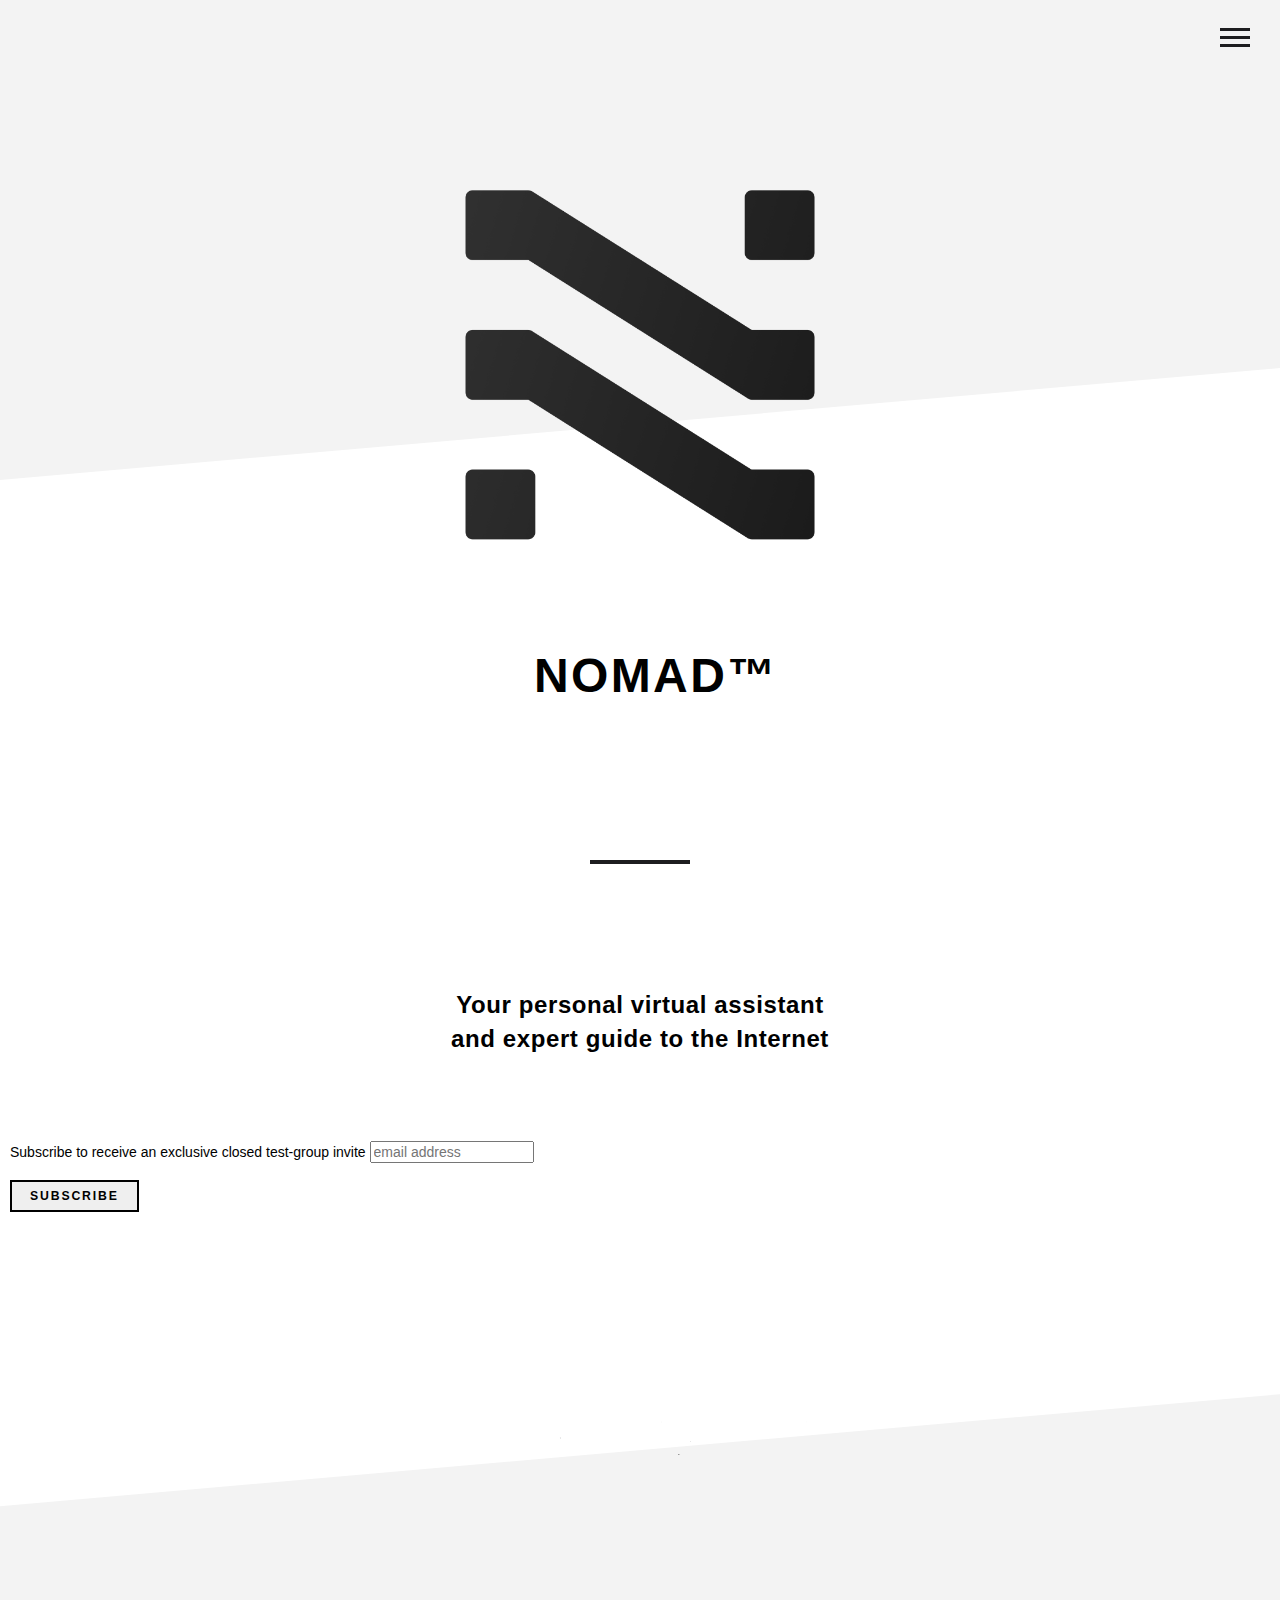
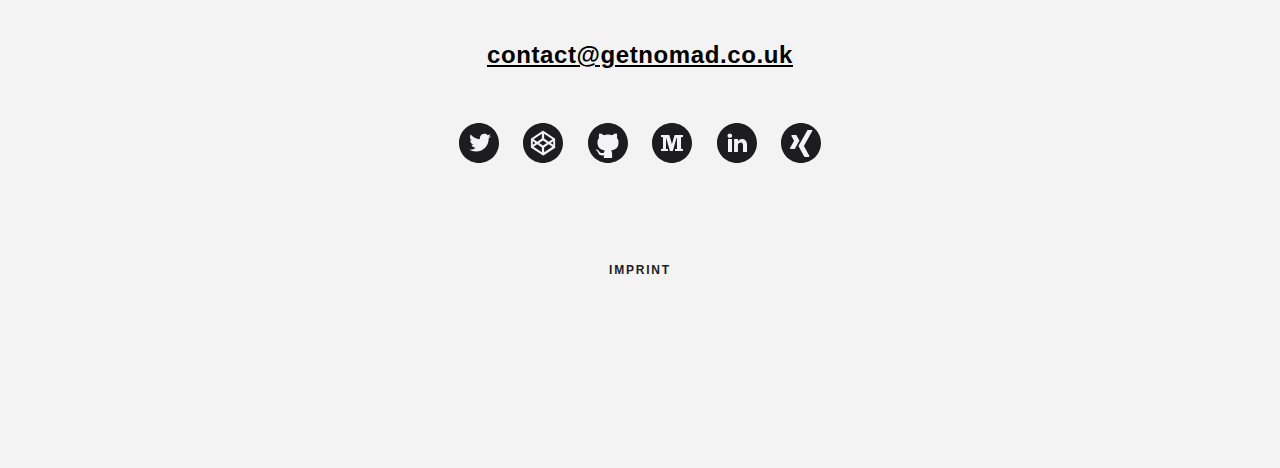
<file: index.html>
<!DOCTYPE html>
<html
	class=" js flexbox flexboxlegacy canvas canvastext webgl no-touch geolocation postmessage websqldatabase indexeddb hashchange history draganddrop websockets rgba hsla multiplebgs backgroundsize borderimage borderradius boxshadow textshadow opacity cssanimations csscolumns cssgradients cssreflections csstransforms csstransforms3d csstransitions fontface generatedcontent video audio localstorage sessionstorage webworkers no-applicationcache svg inlinesvg smil svgclippaths"
	style="">

<head>
	<meta http-equiv="Content-Type" content="text/html; charset=UTF-8">
	<title>Nomad - Earn Money from Internet Expertise, or Get Your Own Expert Now </title>

	<!-- META DATA -->

	<meta name="description"
		content="Hello, I’m Roland, Creative Technologist &amp; User Experience Designer based in Berlin – I create digital products with knowledge and passion.">
	<meta name="viewport" content="width=device-width, initial-scale=1.0, user-scalable=0">

	<link rel="apple-touch-icon" sizes="57x57" href="/assets/img/favicons/apple-icon-57x57.png">
	<link rel="apple-touch-icon" sizes="60x60" href="/assets/img/favicons/apple-icon-60x60.png">
	<link rel="apple-touch-icon" sizes="72x72" href="/assets/img/favicons/apple-icon-72x72.png">
	<link rel="apple-touch-icon" sizes="76x76" href="/assets/img/favicons/apple-icon-76x76.png">
	<link rel="apple-touch-icon" sizes="114x114"
		href="/assets/img/favicons/apple-icon-114x114.png">
	<link rel="apple-touch-icon" sizes="120x120"
		href="/assets/img/favicons/apple-icon-120x120.png">
	<link rel="apple-touch-icon" sizes="144x144"
		href="/assets/img/favicons/apple-icon-144x144.png">
	<link rel="apple-touch-icon" sizes="152x152"
		href="/assets/img/favicons/apple-icon-152x152.png">
	<link rel="apple-touch-icon" sizes="180x180"
		href="/assets/img/favicons/apple-icon-180x180.png">
	<link rel="icon" type="image/png" sizes="192x192"
		href="/assets/img/favicons/android-icon-192x192.png">
	<link rel="icon" type="image/png" sizes="32x32"
		href="/assets/img/favicons/favicon-32x32.png">
	<link rel="icon" type="image/png" sizes="96x96"
		href="/assets/img/favicons/favicon-96x96.png">
	<link rel="icon" type="image/png" sizes="16x16"
		href="/assets/img/favicons/favicon-16x16.png">
	<link rel="manifest" href="/assets/img/favicons/manifest.json">
	<meta name="msapplication-TileColor" content="#ffffff">
	<meta name="msapplication-TileImage" content="/assets/img/favicons/ms-icon-144x144.png">
	<meta name="theme-color" content="#ffffff">

	<meta property="og:site_name " content="NOMAD">
	<meta property="og:title" content="Nomad - Get money from Internet expertise, or get your own expert now">
	<meta property="og:description" content="Nomad - Get money from Internet expertise, or get your own expert now">
	<meta property="og:image" content="">

	<!-- CSS -->
	<link type="text/css" rel="stylesheet" href="./assets/styles.css">


	<!-- JAVASCRIPT -->
	<script async="" src="./assets/analytics.js"></script>
	<script type="text/javascript" src="./assets/respond.min.js"></script>
	<script type="text/javascript" src="./assets/modernizr.min.js"></script>
	<script src="https://code.jquery.com/jquery-2.1.4.min.js"></script>
</head>

<body class="loading loaded initialized">

		<!-- <script src="http://localhost/assets/chat/chat.min.js"></script>
		<script>
		$(function() {
		  new ZammadChat({
			background: '#e6e5e5',
			fontSize: '12px',
			chatId: 1
		  });
		});
		</script> -->

	<section class="section-intro">
		<div class="logo logo--animated is-animated">
			<svg version="1.1" xmlns="http://www.w3.org/2000/svg" xmlns:xlink="http://www.w3.org/1999/xlink" x="0px"
				y="0px" width="275" height="114" viewBox="0 0 609.4 167.2" enable-background="new 0 0 609.4 167.2"
				xml:space="preserve">
				<defs>
					<clippath id="logo__clip">
						<path
							d="M28.7 100.4h-4.5L13 66.8h6.5l7 21 7.4-21h4.6l7.4 21 7-21h6.5l-11.1 33.6h-4.6l-7.5-21.3-7.5 21.3zM95.6 94.7v5.8H74.9V66.8h20.2v5.8H81.4v7h10.3v5.8H81.4v9.4h14.2zM142.9 93l-3.2 7.4H133l14.4-33.6h4.6l14.4 33.6h-6.8l-3.2-7.4h-13.5zm11-5.8l-4.3-9.9-4.3 9.9h8.6zM187.9 66.8v33.6h-6.5V66.8h6.5zM213.4 78.5v21.9h-6.5V66.8h4.5l18.7 21.9V66.8h6.5v33.6H232l-18.6-21.9zM265 66.8L259.2 81h-4.5l3.6-14.2h6.7zM289.7 100.4V72.6h-8.9v-5.8H305v5.8h-8.9v27.8h-6.4zM352 86.7v13.7h-6.5V66.8h12.6c7.8 0 11.4 4.4 11.4 10s-3.5 9.9-11.4 9.9H352zm0-14.1V81h5.9c3.8 0 5.2-2 5.2-4.2s-1.4-4.2-5.2-4.2H352zM406.2 94.7v5.8h-20.6V66.8h6.5v27.8h14.1zM430.8 93l-3.2 7.4h-6.8l14.4-33.6h4.6l14.4 33.6h-6.8l-3.2-7.4h-13.4zm11-5.8l-4.3-9.9-4.3 9.9h8.6zM470.2 91.5c2.2 2.5 4.9 3.7 7.9 3.7 2.9 0 4.9-1.8 4.9-4.2 0-2.6-2-3.9-6.2-5.5-2.1-.8-3.6-1.5-4.5-2-3.2-1.9-4.8-4.4-4.8-7.6 0-5.7 5.2-9.4 11.1-9.4 3.6 0 6.9 1.1 9.8 3.2l-3.4 4.8c-1.6-1.5-3.5-2.2-5.8-2.2-2.7 0-5.2 1.2-5.2 3.6 0 1.9 2.5 3.3 5.5 4.5s6.3 2.3 8.4 5.2c1.1 1.5 1.6 3.3 1.6 5.4 0 5.8-5.2 10.1-11.4 10.1-4.4 0-8.5-1.7-12.2-5l4.3-4.6zM511.3 100.4V72.6h-8.9v-5.8h24.2v5.8h-8.9v27.8h-6.4zM549.5 66.8v33.6H543V66.8h6.5zM571 95.9c-3.4-3.3-5-7.4-5-12.3 0-9.8 7.4-17.3 17.7-17.3 4.9 0 9 1.6 12.3 4.8l-4.2 4.4c-2.3-2.3-5-3.4-8.2-3.4-6.4 0-11.2 5.1-11.2 11.5 0 6.5 5 11.5 11.5 11.5 3.9 0 7.1-1.5 9.5-4.7l4.5 4c-3.1 3.9-8.1 6.4-14.1 6.4-5.1.1-9.4-1.6-12.8-4.9z">
						</path>
					</clippath>
				</defs>
				<g>
					<g class="logo__cross--bottom">
						<path fill="#F3F3F3" d="M288.8,126.8l-15.6,33.6h-5.8l15.6-33.6H288.8z"></path>
					</g>
					<g class="logo__cross--top">
						<path fill="#F3F3F3" d="M344,6.8l-15.6,33.6h-5.8l15.6-33.6H344z"></path>
					</g>
				</g>
				<g class="letters" clip-path="url(#logo__clip)" stroke="#F3F3F3" stroke-width="3" fill="none"
					stroke-miterlimit="10">
					<g class="letter-w">
						<polyline class="outline-1"
							points="59.3,66.8 48.2,100.4 43.6,100.4 36.2,79.2 28.7,100.4 24.2,100.4 13,66.8"></polyline>
						<polyline class="fill-2" points="32.1,81.4 36.2,69.7 45.9,97.5 56.6,65.3"></polyline>
						<polyline class="fill-1" points="15.8,65.3 26.5,97.5 32.1,81.4"></polyline>
						<polyline class="outline-2"
							points="19.5,66.8 26.5,87.8 33.9,66.8 38.5,66.8 45.8,87.8 52.8,66.8"></polyline>
					</g>
					<g class="letter-e">
						<polyline class="outline-3" points="91.7,85.3 81.4,85.3 81.4,94.7 95.6,94.7"></polyline>
						<polyline class="outline-2" points="95.1,72.6 81.4,72.6 81.4,79.5 91.7,79.5"></polyline>
						<polyline class="outline-1" points="95.6,100.4 74.9,100.4 74.9,66.8 95.1,66.8"></polyline>
						<polyline class="fill-3" points="78.2,82.4 78.2,97.5 95.6,97.5"></polyline>
						<line class="fill-1" x1="91.7" y1="82.4" x2="78.2" y2="82.4"></line>
						<polyline class="fill-2" points="95.1,69.7 78.2,69.7 78.2,82.4"></polyline>
					</g>
					<g class="letter-a letter-a-1">
						<polyline class="outline-3" points="159.6,100.4 156.4,93 142.9,93 139.8,100.4"></polyline>
						<polyline class="outline-2" points="145.4,87.2 153.9,87.2 149.7,77.3 145.4,87.2"></polyline>
						<polyline class="outline-1" points="133,100.4 147.4,66.8 152,66.8 166.3,100.4"></polyline>
						<line class="fill-1" x1="144.8" y1="80.8" x2="135.7" y2="102.2"></line>
						<polyline class="fill-3" points="163.7,102.2 149.7,69.3 144.8,80.8"></polyline>
						<line class="fill-2" x1="158.6" y1="90.1" x2="140.8" y2="90.1"></line>
					</g>
					<g class="letter-i letter-i-1">
						<line class="outline-2" x1="187.9" y1="66.8" x2="187.9" y2="100.4"></line>
						<line class="outline-1" x1="181.5" y1="100.4" x2="181.5" y2="66.8"></line>
						<line class="fill-2" x1="184.7" y1="76.1" x2="184.7" y2="66.8"></line>
						<line class="fill-1" x1="184.7" y1="100.4" x2="184.7" y2="76.1"></line>
					</g>
					<g class="letter-n">
						<polyline class="outline-2" points="236.7,66.8 236.7,100.4 232.1,100.4 213.4,78.5 213.4,100.4">
						</polyline>
						<polyline class="fill-2" points="227.5,90.1 233.4,96.7 233.4,66.8 "></polyline>
						<polyline class="fill-1" points="210.1,100.4 210.1,70.7 227.5,90.1 "></polyline>
						<polyline class="outline-1" points="206.9,100.4 206.9,66.8 211.4,66.8 230.2,88.7 230.2,66.8">
						</polyline>
					</g>
					<g class="letter-apostrophe">
						<line class="outline-2" x1="265" y1="66.8" x2="259.2" y2="81"></line>
						<line class="outline-1" x1="254.6" y1="81" x2="258.2" y2="66.8"></line>
						<line class="fill-1" x1="262.1" y1="65.3" x2="256.4" y2="82.5"></line>
					</g>
					<g class="letter-t letter-t-1">
						<polyline class="outline-3" points="289.7,100.4 289.7,72.6 280.8,72.6"></polyline>
						<polyline class="outline-2" points="305,72.6 296.2,72.6 296.2,100.4"></polyline>
						<line class="outline-1" x1="280.8" y1="66.8" x2="305" y2="66.8"></line>
						<line class="fill-3" x1="292.9" y1="100.4" x2="292.9" y2="69.7"></line>
						<line class="fill-2" x1="292.9" y1="69.7" x2="305" y2="69.7"></line>
						<line class="fill-1" x1="280.8" y1="69.7" x2="292.9" y2="69.7"></line>
					</g>
					<g class="letter-p">
						<line class="outline-5" x1="345.6" y1="100.4" x2="345.6" y2="66.8"></line>
						<path class="outline-4" d="M369.6,76.8c0,5.6-3.5,9.9-11.4,9.9H352v13.7"></path>
						<path class="outline-3" d="M345.6,66.8h12.6c7.8,0,11.4,4.4,11.4,10"></path>
						<path class="outline-2" d="M352,76.8V81h5.9c3.8,0,5.2-2,5.2-4.2"></path>
						<path class="outline-1" d="M363.1,76.8c0-2.2-1.4-4.2-5.2-4.2H352v4.2"></path>
						<line class="fill-2" x1="348.8" y1="100.4" x2="348.8" y2="66.8"></line>
						<path class="fill-1" d="M348.8,69.7l9.2,0c5.8,0,8.3,3.2,8.3,7.1c0,3.9-2.5,7.1-8.3,7.1h-9.2">
						</path>
					</g>
					<g class="letter-l">
						<polyline class="outline-2" points="392.1,66.8 392.1,94.7 406.2,94.7"></polyline>
						<polyline class="outline-1" points="406.2,100.4 385.6,100.4 385.6,66.8"></polyline>
						<line class="fill-2" x1="388.8" y1="100.5" x2="388.8" y2="66.8"></line>
						<line class="fill-1" x1="406.2" y1="97.5" x2="388.8" y2="97.5"></line>
					</g>
					<g class="letter-a letter-a-2">
						<polyline class="outline-3" points="447.5,100.4 444.3,93 430.8,93 427.7,100.4"></polyline>
						<polyline class="outline-2" points="433.3,87.2 441.8,87.2 437.6,77.3 433.3,87.2"></polyline>
						<polyline class="outline-1" points="420.9,100.4 435.3,66.8 439.9,66.8 454.2,100.4"></polyline>
						<line class="fill-1" x1="437.6" y1="69.3" x2="423.6" y2="102.2"></line>
						<line class="fill-3" x1="451.6" y1="102.2" x2="435.2" y2="63.3"></line>
						<line class="fill-2" x1="446.5" y1="90.1" x2="428.7" y2="90.1"></line>
					</g>
					<g class="letter-s">
						<path class="fill-2"
							d="M477.8,82.8c1.6,0.7,3.4,1.4,5.1,2.5c2.6,1.5,3.6,3.5,3.6,5.8c0,4.1-3.6,7.2-8.1,7.2c-3.7,0-7.1-1.5-10-4.4">
						</path>
						<path class="fill-1"
							d="M477.8,82.8c-0.6-0.2-1.2-0.5-1.7-0.7c-3.1-1.5-5.1-3.5-5.1-6c0-4.1,3.8-6.5,8.1-6.5c3,0,5.5,0.9,7.8,2.7">
						</path>
						<path class="outline-2"
							d="M485.2,74.6c-1.6-1.5-3.5-2.2-5.8-2.2c-2.7,0-5.2,1.2-5.2,3.6c0,1.9,2.5,3.3,5.5,4.5s6.3,2.3,8.4,5.2c1.1,1.5,1.6,3.3,1.6,5.4c0,5.8-5.2,10.1-11.4,10.1c-4.4,0-8.5-1.7-12.2-5">
						</path>
						<path class="outline-1"
							d="M470.4,91.7c2.2,2.5,4.9,3.7,7.9,3.7c2.9,0,4.9-1.8,4.9-4.2c0-2.6-2-3.9-6.2-5.5c-2.1-0.8-3.6-1.5-4.5-2c-3.2-1.9-4.8-4.4-4.8-7.6c0-5.7,5.2-9.4,11.1-9.4c3.6,0,6.9,1.1,9.8,3.2">
						</path>
					</g>
					<g class="letter-t letter-t-2">
						<polyline class="outline-3" points="511.3,100.4 511.3,72.6 502.4,72.6"></polyline>
						<polyline class="outline-2" points="526.7,72.6 517.8,72.6 517.8,100.4"></polyline>
						<line class="outline-1" x1="502.4" y1="66.8" x2="526.7" y2="66.8"></line>
						<line class="fill-3" x1="514.6" y1="100.4" x2="514.6" y2="69.7"></line>
						<line class="fill-2" x1="514.6" y1="69.7" x2="526.7" y2="69.7"></line>
						<line class="fill-1" x1="502.4" y1="69.7" x2="514.6" y2="69.7"></line>
					</g>
					<g class="letter-i letter-i-2">
						<line class="outline-2" x1="549.5" y1="66.8" x2="549.5" y2="100.4"></line>
						<line class="outline-1" x1="543" y1="100.4" x2="543" y2="66.8"></line>
						<line class="fill-2" x1="546.2" y1="76.1" x2="546.2" y2="66.8"></line>
						<line class="fill-1" x1="546.2" y1="100.4" x2="546.2" y2="76.1"></line>
					</g>
					<g class="letter-c">
						<path class="outline-2"
							d="M597.9,94.5c-3.1,3.9-8.1,6.4-14.1,6.4c-5.2,0-9.4-1.7-12.8-5s-5-7.4-5-12.3c0-9.8,7.4-17.3,17.7-17.3c4.9,0,9,1.6,12.3,4.8">
						</path>
						<path class="fill-1"
							d="M593.9,73.4c-2.8-2.8-6.2-4.1-10.2-4.1c-8.3,0-14.4,6.3-14.4,14.4c0,4.1,1.4,7.5,4.1,10.2c2.7,2.7,6.3,4.2,10.5,4.2c5,0,9.1-2,11.8-5.5">
						</path>
						<path class="outline-1"
							d="M591.8,75.6c-2.3-2.3-5-3.4-8.2-3.4c-6.4,0-11.2,5.1-11.2,11.5c0,6.5,5,11.5,11.5,11.5c3.9,0,7.1-1.5,9.5-4.7">
						</path>
					</g>
					<g class="logo__line-1">
						<line class="logo__line-1-outline-2" x1="344" y1="6.8" x2="328.4" y2="40.4"></line>
						<line class="logo__line-1-outline-1" x1="322.6" y1="40.4" x2="338.2" y2="6.8"></line>
						<line class="logo__line-1-fill-1" x1="324.7" y1="42.1" x2="341.8" y2="5.2"></line>
					</g>
					<g class="logo__line-2">

						<line class="logo__line-2-outline-2" fill="none" stroke-miterlimit="10" x1="288.8" y1="126.8"
							x2="273.2" y2="160.4"></line>

						<line class="logo__line-2-outline-1" fill="none" stroke-miterlimit="10" x1="267.5" y1="160.4"
							x2="283.1" y2="126.8"></line>

						<line class="logo__line-2-fill-1" fill="none" stroke-miterlimit="10" x1="269.6" y1="162.1"
							x2="286.7" y2="125.2"></line>
					</g>
				</g>
				<g class="logo__mask" display="none">
					<g display="inline">
						<path fill="#010101"
							d="M28.7,100.4h-4.5L13,66.8h6.5l7,21l7.4-21h4.6l7.4,21l7-21h6.5l-11.1,33.6h-4.6l-7.5-21.3L28.7,100.4z">
						</path>
						<path fill="#010101" d="M95.6,94.7v5.8H74.9V66.8h20.2v5.8H81.4v7h10.3v5.8H81.4v9.4H95.6z">
						</path>
						<path fill="#010101" d="M142.9,93l-3.2,7.4H133l14.4-33.6h4.6l14.4,33.6h-6.8l-3.2-7.4H142.9z M153.9,87.2l-4.3-9.9l-4.3,9.9
					H153.9z"></path>
						<path fill="#010101" d="M187.9,66.8v33.6h-6.5V66.8H187.9z"></path>
						<path fill="#010101"
							d="M213.4,78.5v21.9h-6.5V66.8h4.5l18.7,21.9V66.8h6.5v33.6h-4.6L213.4,78.5z"></path>
						<path fill="#010101" d="M265,66.8L259.2,81h-4.5l3.6-14.2H265z"></path>
						<path fill="#010101" d="M289.7,100.4V72.6h-8.9v-5.8H305v5.8h-8.9v27.8H289.7z"></path>
						<path fill="#010101" d="M352,86.7v13.7h-6.5V66.8h12.6c7.8,0,11.4,4.4,11.4,10c0,5.6-3.5,9.9-11.4,9.9H352z M352,72.6V81h5.9
					c3.8,0,5.2-2,5.2-4.2c0-2.2-1.4-4.2-5.2-4.2H352z"></path>
						<path fill="#010101" d="M406.2,94.7v5.8h-20.6V66.8h6.5v27.8H406.2z"></path>
						<path fill="#010101" d="M430.8,93l-3.2,7.4h-6.8l14.4-33.6h4.6l14.4,33.6h-6.8l-3.2-7.4H430.8z M441.8,87.2l-4.3-9.9l-4.3,9.9
					H441.8z"></path>
						<path fill="#010101" d="M470.2,91.5c2.2,2.5,4.9,3.7,7.9,3.7c2.9,0,4.9-1.8,4.9-4.2c0-2.6-2-3.9-6.2-5.5c-2.1-0.8-3.6-1.5-4.5-2
					c-3.2-1.9-4.8-4.4-4.8-7.6c0-5.7,5.2-9.4,11.1-9.4c3.6,0,6.9,1.1,9.8,3.2l-3.4,4.8c-1.6-1.5-3.5-2.2-5.8-2.2
					c-2.7,0-5.2,1.2-5.2,3.6c0,1.9,2.5,3.3,5.5,4.5s6.3,2.3,8.4,5.2c1.1,1.5,1.6,3.3,1.6,5.4c0,5.8-5.2,10.1-11.4,10.1
					c-4.4,0-8.5-1.7-12.2-5L470.2,91.5z"></path>
						<path fill="#010101" d="M511.3,100.4V72.6h-8.9v-5.8h24.2v5.8h-8.9v27.8H511.3z"></path>
						<path fill="#010101" d="M549.5,66.8v33.6H543V66.8H549.5z"></path>
						<path fill="#010101" d="M571,95.9c-3.4-3.3-5-7.4-5-12.3c0-9.8,7.4-17.3,17.7-17.3c4.9,0,9,1.6,12.3,4.8l-4.2,4.4
					c-2.3-2.3-5-3.4-8.2-3.4c-6.4,0-11.2,5.1-11.2,11.5c0,6.5,5,11.5,11.5,11.5c3.9,0,7.1-1.5,9.5-4.7l4.5,4
					c-3.1,3.9-8.1,6.4-14.1,6.4C578.7,100.9,574.4,99.2,571,95.9z"></path>
					</g>
					<g display="inline">
						<g>
							<g>
								<path fill="#010101" d="M288.8,126.8l-15.6,33.6h-5.8l15.6-33.6H288.8z"></path>
							</g>
						</g>
						<g>
							<g>
								<path fill="#010101" d="M344,6.8l-15.6,33.6h-5.8l15.6-33.6H344z"></path>
							</g>
						</g>
					</g>
				</g>
				<g class="logo__original" display="none">
					<text transform="matrix(1 0 0 1 12.5417 100.4267)" display="inline">
						<tspan x="0" y="0" fill="#010101" font-family="&#39;Brown-Bold&#39;" font-size="48"
							letter-spacing="11">N</tspan>
						<tspan x="239.2" y="0" fill="#010101" font-family="&#39;Brown-Bold&#39;" font-size="48"
							letter-spacing="12">O</tspan>
						<tspan x="267" y="0" fill="#010101" font-family="&#39;Brown-Bold&#39;" font-size="48"
							letter-spacing="11">M</tspan>
						<tspan x="369.2" y="0" fill="#010101" font-family="&#39;Brown-Bold&#39;" font-size="48"
							letter-spacing="13">A</tspan>
						<tspan x="408.3" y="0" fill="#010101" font-family="&#39;Brown-Bold&#39;" font-size="48"
							letter-spacing="11">D</tspan>
						<tspan x="453" y="0" fill="#010101" font-family="&#39;Brown-Bold&#39;" font-size="48"
							letter-spacing="10">S</tspan>
						<tspan x="488.7" y="0" fill="#010101" font-family="&#39;Brown-Bold&#39;" font-size="48"
							letter-spacing="11">TI</tspan>
						<tspan x="552" y="0" fill="#010101" font-family="&#39;Brown-Bold&#39;" letter-spacing="11"
							font-size="48">C</tspan>

					</text>
					<g display="inline">
						<g>
							<path fill="#010101" d="M288.8,126.8l-15.6,33.6h-5.8l15.6-33.6H288.8z"></path>
						</g>
						<g>
							<path fill="#010101" d="M344,6.8l-15.6,33.6h-5.8l15.6-33.6H344z"></path>
						</g>
					</g>
				</g>
			</svg>
		</div>
	</section>

	<nav class="main-nav">
		<ul>
			<li><a href="#gems" class="">Nomad</a></li>
			<li><a href="#work" class="is-active">Become a NOMAD</a></li>
			<!-- <li><a href="#letters">Letters</a></li>
			<li><a href="#profile">Profile</a></li> -->
			<li><a href="#workflow">Workflow</a></li>
			<li><a href="#contact">Contact</a></li>
		</ul>
		<a href="http://getnomad.co.uk/#" class="main-nav-trigger is-visible">
			<i class="icon icon--burger"></i>
		</a>
	</nav>


	<div class="site-main">

		<section class="section-hero" style="height: 30em;">

		</section>
		<section class="section section-gems" id="gems">

			<div class="section__headline is-animated">
				<h1 style="font: 'Futura bold'; letter-spacing: 0.05em;"> &nbsp;&nbsp;NOMAD™ </h1>
				<div class="gems--animated">
					<svg version="1.1" xmlns="http://www.w3.org/2000/svg" xmlns:xlink="http://www.w3.org/1999/xlink"
						x="0px" y="0px" width="212.6" height="45.4" viewBox="0 0 212.6 45.4"
						enable-background="new 0 0 212.6 45.4" xml:space="preserve">
						<defs>
							<clippath id="gems-clip">
								<path fill="#fff"
									d="M18.9 35c-3.4-3.3-5-7.4-5-12.3 0-9.8 7.4-17.3 17.7-17.3 4.9 0 9 1.6 12.3 4.8l-4.2 4.4c-2.3-2.3-5-3.4-8.2-3.4-6.4 0-11.2 5.1-11.2 11.5 0 6.5 5 11.5 11.5 11.5 2.8 0 5.3-.9 7.5-2.6v-7.2h-8.6v-5.8h15.1v14.9c-3.1 3.9-8.1 6.4-14.1 6.4-5.2.1-9.4-1.6-12.8-4.9zM93.1 33.7v5.8H72.5V5.9h20.2v5.8H79v7h10.3v5.8H79v9.4h14.1zM125.3 20.8v18.7h-6.5V5.9h4.5L135.7 26l12.2-20.1h4.5v33.6H146V20.8L137.9 34h-4.5l-8.1-13.2zM181 30.5c2.2 2.5 4.9 3.7 7.9 3.7 2.9 0 4.9-1.8 4.9-4.2 0-2.6-2-3.9-6.2-5.5-2.1-.8-3.6-1.5-4.5-2-3.2-1.9-4.8-4.4-4.8-7.6 0-5.7 5.2-9.4 11.1-9.4 3.6 0 6.9 1.1 9.8 3.2l-3.4 4.8c-1.6-1.5-3.5-2.2-5.8-2.2-2.7 0-5.2 1.2-5.2 3.6 0 1.9 2.5 3.3 5.5 4.5s6.3 2.3 8.4 5.2c1.1 1.5 1.6 3.3 1.6 5.4 0 5.8-5.2 10.1-11.4 10.1-4.4 0-8.5-1.7-12.2-5l4.3-4.6z">
								</path>
							</clippath>
						</defs>
						</g>
					</svg>
				</div>

			</div>

			<div class="section__content">
				<div class="row gutter--s--1">
					<div class="column--s--12">
						<h3
							class="column--m--8of12 column-offset--m--2of12 gutter--s--2 gutter-bottom--m--6 text-align--m--center">
							Your personal virtual assistant <br>
							and expert guide to the Internet
						</h3>
						<!-- Begin Mailchimp Signup Form -->
						<link href="//cdn-images.mailchimp.com/embedcode/horizontal-slim-10_7.css" rel="stylesheet" type="text/css">
						<style type="text/css">
							#mc_embed_signup {
								background: #fff;
								clear: left;
								font: 14px Helvetica, Arial, sans-serif;
								width: 100%;
							}
						</style>
						<div id="mc_embed_signup">
							<form action="https://gmail.us20.list-manage.com/subscribe/post?u=83c60bf56d35fadea6c502dd2&amp;id=099832b04a" method="post" id="mc-embedded-subscribe-form" name="mc-embedded-subscribe-form" class="validate" target="_blank" novalidate="">
								<div id="mc_embed_signup_scroll" style="font-family: " oak="" bold",="" sans-serif;"="">
									<label for="mce-EMAIL">Subscribe to receive an exclusive closed test-group invite</label>
									<input type="email" value="" name="EMAIL" class="email" id="mce-EMAIL" placeholder="email address" required="">
									<!-- real people should not fill this in and expect good things - do not remove this or risk form bot signups-->
									<div style="position: absolute; left: -5000px;" aria-hidden="true"><input type="text" name="b_83c60bf56d35fadea6c502dd2_099832b04a" tabindex="-1" value=""></div>
									<div class="clear"><input type="submit" value="Subscribe" name="subscribe" id="mc-embedded-subscribe" class="button"></div>
								</div>
							</form>
						</div>

						<!--End mc_embed_signup-->

						<ul class="gems">
							<!-- <li class="gem gutter--s--1 gutter--l--2 animate">
								<svg class="gem__icon-leaf" xmlns="http://www.w3.org/2000/svg" width="80" height="54"
									viewBox="0 0 79.4 53.9">
									<g fill="none" stroke="#1D1D1F" stroke-width="3" stroke-miterlimit="10">
										<polyline class="leaf-left"
											points="40.7,3.5 29.2,14.7 34.2,19.2 24.2,28.9 39.7,42.8"></polyline>
										<polyline class="leaf-right"
											points="38.7,43.9 55.2,28.9 45.1,19.2 50.2,14.7 39.7,4.6"></polyline>
										<line class="stem-right" x1="39.7" y1="32.8" x2="45.2" y2="27.9"></line>
										<line class="stem-left" x1="39.7" y1="32.8" x2="34.1" y2="27.9"></line>
										<line class="stem" x1="39.7" y1="22.8" x2="39.7" y2="50.8"></line>
									</g>
								</svg>
								<h5 class="gem__title">Product Design</h5>
							</li>
							<li class="gem gutter--s--1 gutter--l--2 animate">
								<svg class="gem__icon-waves" xmlns="http://www.w3.org/2000/svg" width="80" height="54"
									viewBox="0 0 79.4 53.9">
									<g fill="none" stroke="#1D1D1F" stroke-width="3" stroke-linejoin="bevel"
										stroke-miterlimit="10">
										<path class="wave-1"
											d="M19.2,18.1c8.8,0,10.2-7.8,10.2-7.8c0,0,1.4,7.8,10.2,7.8s10.2-7.8,10.2-7.8s1.4,7.8,10.2,7.8">
										</path>
										<path class="wave-2"
											d="M19.2,31.1c8.8,0,10.2-7.8,10.2-7.8c0,0,1.4,7.8,10.2,7.8s10.2-7.8,10.2-7.8s1.4,7.8,10.2,7.8">
										</path>
										<path class="wave-3"
											d="M19.2,44.1c8.8,0,10.2-7.8,10.2-7.8c0,0,1.4,7.8,10.2,7.8s10.2-7.8,10.2-7.8s1.4,7.8,10.2,7.8">
										</path>
									</g>
								</svg>
								<h5 class="gem__title">UX Design</h5>
							</li>
							<li class="gem gutter--s--1 gutter--l--2 animate">
								<svg class="gem__icon-wind" xmlns="http://www.w3.org/2000/svg" width="80" height="54"
									viewBox="0 0 79.4 53.9">
									<g fill="none" stroke="#1D1D1F" stroke-width="3" stroke-miterlimit="10">
										<path class="wind-1"
											d="M57.6,24.3c-0.6-1.2-1-2.6-1-4.1c0-5,4-9,9-9c5,0,9,4,9,9s-4,9-9,9l-61.1,0">
										</path>
										<path class="wind-2"
											d="M42.2,17.4c0-2.7,2.2-4.9,4.9-4.9c2.7,0,4.9,2.2,4.9,4.9s-2.2,4.9-4.9,4.9H9.6">
										</path>
										<path class="wind-3"
											d="M57.9,41.3c0.6,1.2,1.7,2,3.1,2c1.9,0,3.5-1.6,3.5-3.5s-1.6-3.5-3.5-3.5l-46.4,0">
										</path>
									</g>
								</svg>
								<h5 class="gem__title">Prototyping</h5>
							</li> -->


							<!-- ABOUT NOMAD SECTION -->
							<!-- <li class="gem gutter--s--1 gutter--l--2 animate">
								<svg class="gem__icon-fether" xmlns="http://www.w3.org/2000/svg" width="80" height="54"
									viewBox="0 0 79.4 53.9">
									<g fill="none" stroke="#1D1D1F" stroke-width="3" stroke-miterlimit="10">
										<path class="outline-left"
											d="M39.6,42.3L39.6,42.3c-4.4,0-8.1-3.6-8.1-8.1V13.5c0-4.4,8.1-9.4,8.1-9.4">
										</path>
										<path class="outline-right"
											d="M39.6,42.3c4.4,0,8.1-3.6,8.1-8.1V13.5c0-4.4-8.1-9.4-8.1-9.4H39l-0.7-0.9">
										</path>
										<line class="root" x1="39.6" y1="9.7" x2="39.6" y2="50.3"></line>
										<line class="stroke-right-1" x1="39.7" y1="34.3" x2="47.8" y2="26.2"></line>
										<line class="stroke-right-2" x1="39.7" y1="24.5" x2="47.8" y2="16.4"></line>
										<line class="stroke-left-1" x1="39.6" y1="34.3" x2="31.5" y2="26.2"></line>
										<line class="stroke-left-2" x1="39.6" y1="24.5" x2="31.5" y2="16.4"></line>
									</g>
								</svg>
								<h5 class="gem__title">Get a NOMAD</h5>
							</li>

							<li class="gem gutter--s--1 gutter--l--2 animate gem-todo">
								<svg class="gem__icon-mountain" xmlns="http://www.w3.org/2000/svg" width="80"
									height="54" viewBox="0 0 79.4 53.9">
									<g fill="none" stroke="#1D1D1F" stroke-width="3" stroke-miterlimit="10">
										<polygon class="mountain-small"
											points="32.3,46.5 4.7,46.5 18.5,28.1 32.3,46.5	"></polygon>
										<polygon class="mountain-big" fill="#ffffff"
											points="17,46.5 45.8,7.8 74.7,46.5 17,46.5"></polygon>
										<polyline class="mountain-snow"
											points="36.7,21.8  40.8,26 45.9,20.9 54.2,29.1 59,24.3 "></polyline>
									</g>
								</svg>
								<h5 class="gem__title">Become a NOMAD</h5>
							</li>
						</ul>
						<!-- End about nomad seciinon -->
					</div>
				</div>

				<!-- <div class="row gutter--s--1 gutter-vertical--m--2 max-width--1200 horizontal-align--s--center"> -->
					<!-- <div class="column--m--12of12 column--l--6of12 gutter--s--2"> <h3 class=" text-align--l--right"> Earn money from your Internet expertise<br> Or get your own expert today </h3> </div> -->
					<!-- <div class="gem-copytext column--m--6of12 gutter--s--1 text-color--grey-light text-align--l--right"">
						<p>
							Lorem ipsum
						</p>
					</div>
					<div class=" gem-copytext column--m--6of12 gutter--s--2 text-color--grey-light">
						<p>
							Domestos mit amet
						</p>
					</div>
				</div> -->

			</div>

			<img src="./assets/nomad_logo_transparent.png" width="600" height="1023" alt="" class="gem-image"
				style="top: -269.6px;">


		</section>

		<div class="section section-work" id="work" style="display: none;">
			<!-- <div class="section__headline is-animated">
				<div class="work--animated">
					<svg version="1.1" xmlns="http://www.w3.org/2000/svg" xmlns:xlink="http://www.w3.org/1999/xlink"
						x="0px" y="0px" width="223.9" height="45.4" viewBox="0 0 223.9 45.4"
						enable-background="new 0 0 223.9 45.4" xml:space="preserve">
						<defs>
							<clippath id="work-clip">
								<path
									d="M22.3 39.5h-4.5L6.6 5.9h6.5l7 21 7.4-21h4.6l7.4 21 7-21H53L41.8 39.5h-4.6l-7.5-21.3-7.4 21.3zM77.9 35c-3.3-3.3-4.9-7.4-4.9-12.3C73 13 80.3 5.4 90.5 5.4S108 13 108 22.7 100.7 40 90.5 40c-5.2 0-9.4-1.7-12.6-5zm4.7-20.5c-2.1 2.2-3.2 4.9-3.2 8.2 0 6.4 4.8 11.5 11 11.5s11-5.1 11-11.5-4.8-11.5-11-11.5c-3.1 0-5.7 1.1-7.8 3.3zM139 24.6v14.9h-6.5V5.9h12.2c3.1 0 5.5.8 7.3 2.5 2 1.9 3 4.2 3 6.9s-1 5-3 6.9c-1 .9-2.1 1.5-3.4 2l12.6 15.4h-8l-12-14.9H139zm0-13v7.2h5.4c3.1 0 4.2-1.6 4.2-3.5 0-2.1-1.1-3.7-4.2-3.7H139zM190.4 23v16.5H184V5.9h6.5v13.5l12.7-13.5h8.6L197 21.3l16.5 18.2h-8.3L190.4 23z">
								</path>
							</clippath>
						</defs>
						<g class="letters" clip-path="url(#work-clip)" stroke="#1D1D1F" fill="none"
							stroke-miterlimit="10">
							<g class="letter-w">
								<polyline class="outline-1"
									points="53,5.9 41.8,39.5 37.3,39.5 29.8,18.2 22.3,39.5 17.8,39.5 6.6,5.9">
								</polyline>
								<polyline class="fill-2" points="25.7,20.5 29.8,8.8 39.5,36.6 50.2,4.4"></polyline>
								<polyline class="fill-1" points="9.4,4.4 20.1,36.6 25.7,20.5"></polyline>
								<polyline class="outline-2"
									points="13.2,5.9 20.1,26.8 27.5,5.9 32.1,5.9 39.5,26.8 46.4,5.9"></polyline>
							</g>
							<g class="letter-o">
								<path class="outline-1"
									d="M108,22.7c0,9.7-7.3,17.3-17.5,17.3c-5.1,0-9.3-1.7-12.6-5s-4.9-7.4-4.9-12.3c0-9.7,7.3-17.3,17.5-17.3S108,13,108,22.7">
								</path>
								<path class="outline-2"
									d="M79.4,22.7c0,6.4,4.8,11.5,11,11.5s11-5.1,11-11.5s-4.8-11.5-11-11.5c-3.1,0-5.8,1.1-7.9,3.4S79.4,19.5,79.4,22.7">
								</path>
								<path class="fill"
									d="M99.6,11.2c-2.4-2.1-5.6-3.4-9.2-3.4c-4.1,0-7.5,1.5-10.2,4.3c-2.7,2.9-4.1,6.4-4.1,10.5c0,8.3,6.2,14.9,14.3,14.9s14.3-6.6,14.3-14.9C104.7,18,102.8,13.9,99.6,11.2">
								</path>
							</g>
							<g class="letter-r">
								<path class="outline-1" d="M132.6,5.9h12.2c3.1,0,5.5,0.8,7.3,2.5c2,1.9,3,4.2,3,6.9">
								</path>
								<line class="outline-2" x1="132.6" y1="39.5" x2="132.6" y2="5.9"></line>
								<path class="outline-3" d="M155.1,15.2c0,2.7-1,5-3,6.9c-1,0.9-2.1,1.5-3.4,2l12.6,15.4">
								</path>
								<path class="outline-4" d="M139,15.2v3.6h5.4c3.1,0,4.2-1.6,4.2-3.5"></path>
								<path class="outline-5" d="M148.7,15.3c0-2.1-1.1-3.7-4.2-3.7H139v3.6"></path>
								<line class="fill-1" x1="135.8" y1="40" x2="135.8" y2="6.3"></line>
								<path class="fill-2" d="M135.2,21.7h9.3c5.4,0,7.3-2.8,7.3-6.3c0-3.7-2-6.6-7.3-6.6h-9.3">
								</path>
								<line class="fill-3" x1="159.7" y1="42.4" x2="143" y2="21.7"></line>
							</g>
							<g class="letter-k">
								<line class="outline-1" x1="184" y1="39.5" x2="184" y2="5.9"></line>
								<polyline class="outline-2" points="196.9,21.2 213.5,39.5 205.2,39.5"></polyline>
								<polyline class="outline-3" points="190.4,19.3 203.2,5.9 211.7,5.9"></polyline>
								<line class="fill-1" x1="187.3" y1="39.5" x2="187.3" y2="5.9"></line>
								<line class="fill-2" x1="210.6" y1="3" x2="190.9" y2="23.5"></line>
								<line class="fill-3" x1="210.6" y1="41.4" x2="190.7" y2="19"></line>
							</g>
						</g>
					</svg>
				</div>
				<a href="http://getnomad.co.uk/#" class="project-loader">
					<div class="loader">
						<div class="loader__line"></div>
					</div>
					<div class="close-icon" onclick="ga(&#39;send&#39;, &#39;pageview&#39;, &#39;/&#39;);">
					</div>
				</a>
			</div>

			<div class="section__content">
				<div class="row max-width--1200 horizontal-align--m--center">
					<div class="column--m--8of12 column-offset--m--2of12 gutter--s--1">
						<nav class="project-nav row">
							<ul class="column--m--6of12 gutter--s--1">
								<li>
									<a class="project-link"
										href="/work/get_a_nomad.html"
										onclick="ga(&#39;send&#39;, &#39;pageview&#39;, &#39;/work/expedia-meeting-market-onboarding&#39;);">
										<span class="link__headline">Get</span>
										<h6 class="link__subline text-color--celeste">a Nomad</h6>
									</a>
								</li>

							</ul>
							<ul class="column--m--6of12 gutter--s--1">

								<li>
									<a class="project-link" href="/work/become_a_nomad.html"
										onclick="ga(&#39;send&#39;, &#39;pageview&#39;, &#39;/work/row-low&#39;);">
										<span class="link__headline">Become</span>
										<h6 class="link__subline text-color--celeste">a Nomad</h6>
									</a>
								</li>

							</ul>
						</nav>
					</div>
				</div>
			</div>

			<div class="project-detail">


			</div>-->
		</div>


		<section class="section section-workflow" id="workflow" style="display: none;">
			<!-- <div class="section__headline">
				<div class="workflow--animated">
					<svg version="1.1" xmlns="http://www.w3.org/2000/svg" xmlns:xlink="http://www.w3.org/1999/xlink"
						x="0px" y="0px" width="425.6" height="45.4" viewBox="0 0 425.6 45.4"
						enable-background="new 0 0 425.6 45.4" xml:space="preserve">
						<defs>
							<clippath id="workflow-clip">
								<path
									d="M19.9 40.3h-4.5L4.2 6.7h6.5l7 21 7.4-21h4.6l7.4 21 7-21h6.5L39.4 40.3h-4.6L27.3 19l-7.4 21.3zM75.4 35.7c-3.3-3.3-4.9-7.4-4.9-12.3 0-9.7 7.3-17.3 17.5-17.3s17.5 7.5 17.5 17.3S98.3 40.7 88 40.7c-5.1 0-9.3-1.6-12.6-5zm4.7-20.4c-2.1 2.2-3.1 5-3.1 8.2C77 29.9 81.7 35 88 35s11-5.1 11-11.5S94.3 12 88 12c-3.1 0-5.7 1.1-7.9 3.3zM136.6 25.4v14.9h-6.5V6.7h12.2c3.1 0 5.5.8 7.3 2.5 2 1.9 3 4.2 3 6.9s-1 5-3 6.9c-1 .9-2.1 1.5-3.4 2l12.6 15.4h-8l-12-14.9h-2.2zm0-13v7.2h5.4c3.1 0 4.2-1.6 4.2-3.5 0-2.1-1.1-3.7-4.2-3.7h-5.4zM188 23.7v16.5h-6.5V6.7h6.5v13.5l12.7-13.5h8.6L194.5 22 211 40.3h-8.3L188 23.7zM240.3 25.2v15.1h-6.5V6.7H254v5.8h-13.7v7h10.3v5.8h-10.3zM297.8 34.5v5.8h-20.6V6.7h6.5v27.8h14.1zM323.4 35.7c-3.3-3.3-4.9-7.4-4.9-12.3 0-9.7 7.3-17.3 17.5-17.3s17.5 7.5 17.5 17.3-7.3 17.3-17.5 17.3c-5.2 0-9.4-1.6-12.6-5zm4.7-20.4c-2.1 2.2-3.2 4.9-3.2 8.2 0 6.4 4.8 11.5 11 11.5s11-5.1 11-11.5S342.2 12 336 12c-3.2 0-5.8 1.1-7.9 3.3zM389.1 40.3h-4.5L373.4 6.7h6.5l7 21 7.4-21h4.6l7.4 21 7-21h6.5l-11.1 33.6h-4.6L396.6 19l-7.5 21.3z">
								</path>
							</clippath>
						</defs>
						<g class="letters" clip-path="url(#workflow-clip)" stroke="#1D1D1F" fill="none"
							stroke-miterlimit="10">
							<g class="letter-r">
								<path class="outline-1" d="M130.1,6.7h12.2c3.1,0,5.5,0.8,7.3,2.5c2,1.9,3,4.2,3,6.9">
								</path>
								<line class="outline-2" x1="130.1" y1="40.3" x2="130.1" y2="6.7"></line>
								<path class="outline-3" d="M152.7,16c0,2.7-1,5-3,6.9c-1,0.9-2.1,1.5-3.4,2l12.6,15.4">
								</path>
								<path class="outline-4" d="M136.6,16v3.6h5.4c3.1,0,4.2-1.6,4.2-3.5"></path>
								<path class="outline-5" d="M146.2,16.1c0-2.1-1.1-3.7-4.2-3.7h-5.4V16"></path>
								<line class="fill-1" x1="133.4" y1="40.7" x2="133.4" y2="7.1"></line>
								<path class="fill-2" d="M132.8,22.5h9.3c5.4,0,7.3-2.8,7.3-6.3c0-3.7-2-6.6-7.3-6.6h-9.3">
								</path>
								<line class="fill-3" x1="157.2" y1="43.2" x2="140.6" y2="22.5"></line>
							</g>
							<g class="letter-o letter-o-1">
								<path class="outline-1"
									d="M105.9,23.6c0,9.8-7.4,17.5-17.7,17.5c-5.2,0-9.4-1.7-12.8-5.1c-3.3-3.3-5-7.5-5-12.5c0-9.8,7.4-17.5,17.7-17.5S105.9,13.8,105.9,23.6">
								</path>
								<path class="outline-2"
									d="M77,23.6c0,6.5,4.9,11.6,11.1,11.6c6.3,0,11.1-5.2,11.1-11.6S94.4,12,88.1,12c-3.1,0-5.9,1.1-8,3.4S77,20.4,77,23.6">
								</path>
								<path class="fill"
									d="M97.4,12c-2.4-2.1-5.7-3.4-9.3-3.4c-4.2,0-7.6,1.5-10.3,4.4c-2.7,2.9-4.2,6.5-4.2,10.6c0,8.4,6.3,15.1,14.5,15.1s14.5-6.7,14.5-15.1C102.6,18.8,100.7,14.7,97.4,12">
								</path>
							</g>
							<g class="letter-o letter-o-2">
								<path class="outline-1"
									d="M353.7,23.6c0,9.8-7.4,17.5-17.7,17.5c-5.2,0-9.4-1.7-12.8-5.1c-3.3-3.3-5-7.5-5-12.5c0-9.8,7.4-17.5,17.7-17.5C346.3,6.1,353.7,13.8,353.7,23.6">
								</path>
								<path class="outline-2"
									d="M324.7,23.6c0,6.5,4.9,11.6,11.1,11.6S347,30.1,347,23.6S342.1,12,335.9,12c-3.1,0-5.9,1.1-8,3.4C325.7,17.7,324.7,20.4,324.7,23.6">
								</path>
								<path class="fill"
									d="M345.2,12c-2.4-2.1-5.7-3.4-9.3-3.4c-4.2,0-7.6,1.5-10.3,4.4c-2.7,2.9-4.2,6.5-4.2,10.6c0,8.4,6.3,15.1,14.5,15.1s14.5-6.7,14.5-15.1C350.3,18.8,348.4,14.7,345.2,12">
								</path>
							</g>
							<g class="letter-f">
								<polyline class="outline-3" points="250.6,25.2 240.3,25.2 240.3,40.3"></polyline>
								<polyline class="outline-2" points="254,12.4 240.3,12.4 240.3,19.4 250.6,19.4">
								</polyline>
								<polyline class="outline-1" points="233.8,40.3 233.8,6.7 254,6.7"></polyline>
								<line class="fill-3" x1="237" y1="22.3" x2="237" y2="40.3"></line>
								<line class="fill-1" x1="250.6" y1="22.3" x2="237" y2="22.3"></line>
								<polyline class="fill-2" points="254,9.5 237,9.5 237,22.3"></polyline>
							</g>
							<g class="letter-l">
								<polyline class="outline-2" points="283.7,6.7 283.7,34.5 297.8,34.5"></polyline>
								<polyline class="outline-1" points="297.8,40.3 277.2,40.3 277.2,6.7"></polyline>
								<line class="fill-2" x1="280.4" y1="40.4" x2="280.4" y2="6.7"></line>
								<line class="fill-1" x1="297.8" y1="37.4" x2="280.4" y2="37.4"></line>
							</g>
							<g class="letter-w letter-w-1">
								<polyline class="outline-1"
									points="50.5,6.4 39.4,40 34.8,40 27.3,18.8 19.9,40 15.3,40 4.2,6.4"></polyline>
								<polyline class="fill-2" points="23.2,21 27.3,9.3 37.1,37.1 47.8,4.9 "></polyline>
								<polyline class="fill-1" points="6.9,4.9 17.6,37.1 23.2,21"></polyline>
								<polyline class="outline-2"
									points="10.7,6.4 17.7,27.4 25.1,6.4 29.6,6.4 37,27.4 44,6.4"></polyline>
							</g>
							<g class="letter-w letter-w-2">
								<polyline class="outline-1"
									points="419.8,6.4 408.6,40 404.1,40 396.6,18.8 389.1,40 384.6,40 373.4,6.4">
								</polyline>
								<polyline class="fill-2" points="392.5,21 396.6,9.3 406.3,37.1 417,4.9"></polyline>
								<polyline class="fill-1" points="376.2,4.9 386.9,37.1 392.5,21"></polyline>
								<polyline class="outline-2"
									points="380,6.4 386.9,27.4 394.3,6.4 398.9,6.4 406.3,27.4 413.2,6.4"></polyline>
							</g>
							<g class="letter-k">
								<line class="outline-1" x1="181.5" y1="40.5" x2="181.5" y2="6.9"></line>
								<polyline class="outline-2" points="194.5,22.3 211,40.5 202.7,40.5"></polyline>
								<polyline class="outline-3" points="188,20.3 200.7,6.9 209.3,6.9"></polyline>
								<line class="fill-1" x1="184.8" y1="40.5" x2="184.8" y2="6.9"></line>
								<line class="fill-2" x1="208.2" y1="4" x2="188.4" y2="24.5"></line>
								<line class="fill-3" x1="208.2" y1="42.4" x2="188.2" y2="20.1"></line>
							</g>
						</g>
					</svg>
				</div>
			</div> -->

			<!-- <div class="section__content">


				<div class="row max-width--1200 horizontal-align--m--center gutter--s--1">
					 <div class="column--m--6of12 column-offset--m--3of12 gutter--s--1">
						<div class="gutter-bottom--s--6">
							<img src="./assets/workflow-headline.svg" alt="" class="responsive">

						</div>
					</div>
					<div class="column--l--10of12 column-offset--l--1of12 gutter--s--1">
						<img class="responsive hidden--s" src="./assets/workflow.svg" width="820" height="300" alt="">
						<img class="responsive visible--s" src="./assets/workflow-vertical.svg" width="350" height="820"
							alt="">
					</div>
				</div>

			</div> -->
		</section>
		<section class="section section-contact" id="contact">
			<div class="section__headline">
				<div class="contact--animated">
					<svg version="1.1" xmlns="http://www.w3.org/2000/svg" xmlns:xlink="http://www.w3.org/1999/xlink"
						x="0px" y="0px" width="346.9" height="45.4" viewBox="0 0 346.9 45.4"
						enable-background="new 0 0 223.9 45.4" xml:space="preserve">
						<defs>
							<clippath id="contact-clip">
								<path
									d="M10.1 35.8c-3.4-3.3-5-7.4-5-12.3 0-9.8 7.4-17.3 17.7-17.3 4.9 0 9 1.6 12.3 4.8L31 15.4c-2.3-2.3-5-3.4-8.2-3.4-6.4 0-11.2 5.1-11.2 11.5 0 6.5 5 11.5 11.5 11.5 3.9 0 7.1-1.5 9.5-4.7l4.5 4C34 38.2 29 40.7 23 40.7c-5.2 0-9.5-1.6-12.9-4.9zM62.5 35.7c-3.3-3.3-4.9-7.4-4.9-12.3 0-9.7 7.3-17.3 17.5-17.3s17.5 7.5 17.5 17.3-7.3 17.3-17.5 17.3c-5.1 0-9.3-1.6-12.6-5zm4.7-20.4c-2.1 2.2-3.2 4.9-3.2 8.2C64 29.9 68.8 35 75 35s11-5.1 11-11.5S81.4 12 75.1 12c-3.1 0-5.8 1.1-7.9 3.3zM123.7 18.4v21.9h-6.5V6.7h4.5l18.7 21.9V6.7h6.5v33.6h-4.6l-18.6-21.9zM179.2 40.3V12.4h-8.9V6.7h24.2v5.8h-8.9v27.8h-6.4zM221.4 32.8l-3.2 7.4h-6.8l14.4-33.6h4.6l14.4 33.6H238l-3.2-7.4h-13.4zm11-5.7l-4.3-9.9-4.3 9.9h8.6zM268.8 35.8c-3.4-3.3-5-7.4-5-12.3 0-9.8 7.4-17.3 17.7-17.3 4.9 0 9 1.6 12.3 4.8l-4.2 4.4c-2.3-2.3-5-3.4-8.2-3.4-6.4 0-11.2 5.1-11.2 11.5 0 6.5 5 11.5 11.5 11.5 3.9 0 7.1-1.5 9.5-4.7l4.5 4c-3.1 3.9-8.1 6.4-14.1 6.4-5.2 0-9.5-1.6-12.8-4.9zM325.6 40.3V12.4h-8.9V6.7h24.2v5.8H332v27.8h-6.4z">
								</path>
							</clippath>
						</defs>
						<g class="letters" clip-path="url(#contact-clip)" stroke="#1D1D1F" fill="none"
							stroke-miterlimit="10">
							<g class="letter-o">
								<path class="outline-1"
									d="M92.8,23.6c0,9.8-7.4,17.5-17.7,17.5c-5.2,0-9.4-1.7-12.8-5.1c-3.3-3.3-5-7.5-5-12.5c0-9.8,7.4-17.5,17.7-17.5S92.8,13.8,92.8,23.6">
								</path>
								<path class="outline-2"
									d="M63.9,23.6c0,6.5,4.9,11.6,11.1,11.6c6.3,0,11.1-5.2,11.1-11.6S81.3,12,75,12c-3.1,0-5.9,1.1-8,3.4S63.9,20.4,63.9,23.6">
								</path>
								<path class="fill"
									d="M84.3,12c-2.4-2.1-5.7-3.4-9.3-3.4c-4.2,0-7.6,1.5-10.3,4.4c-2.7,2.9-4.2,6.5-4.2,10.6c0,8.4,6.3,15.1,14.5,15.1s14.5-6.7,14.5-15.1C89.5,18.8,87.6,14.7,84.3,12">
								</path>
							</g>
							<g class="letter-c letter-c-1">
								<path class="outline-2"
									d="M37.1,34.4c-3.1,3.9-8.1,6.4-14.1,6.4c-5.2,0-9.4-1.7-12.8-5s-5-7.4-5-12.3c0-9.8,7.4-17.3,17.7-17.3c4.9,0,9,1.6,12.3,4.8">
								</path>
								<path class="fill-1"
									d="M33,13.3c-2.8-2.8-6.2-4.1-10.2-4.1c-8.3,0-14.4,6.3-14.4,14.4c0,4.1,1.4,7.5,4.1,10.2C15.2,36.5,18.8,38,23,38c5,0,9.1-2,11.8-5.5">
								</path>
								<path class="outline-1"
									d="M31,15.5c-2.3-2.3-5-3.4-8.2-3.4c-6.4,0-11.2,5.1-11.2,11.5c0,6.5,5,11.5,11.5,11.5c3.9,0,7.1-1.5,9.5-4.7">
								</path>
							</g>
							<g class="letter-c letter-c-2">
								<path class="outline-2"
									d="M295.7,34.3c-3.1,3.9-8.1,6.4-14.1,6.4c-5.2,0-9.4-1.7-12.8-5s-5-7.4-5-12.3c0-9.8,7.4-17.3,17.7-17.3c4.9,0,9,1.6,12.3,4.8">
								</path>
								<path class="fill-1"
									d="M291.7,13.2c-2.8-2.8-6.2-4.1-10.2-4.1c-8.3,0-14.4,6.3-14.4,14.4c0,4.1,1.4,7.5,4.1,10.2c2.7,2.7,6.3,4.2,10.5,4.2c5,0,9.1-2,11.8-5.5">
								</path>
								<path class="outline-1"
									d="M289.6,15.4c-2.3-2.3-5-3.4-8.2-3.4c-6.4,0-11.2,5.1-11.2,11.5c0,6.5,5,11.5,11.5,11.5c3.9,0,7.1-1.5,9.5-4.7">
								</path>
							</g>
							<g class="letter-a">
								<polyline class="outline-3" points="238.1,40.3 234.9,32.9 221.4,32.9 218.2,40.3">
								</polyline>
								<polyline class="outline-2" points="223.8,27.1 232.4,27.1 228.1,17.2 223.8,27.1">
								</polyline>
								<polyline class="outline-1" points="211.5,40.3 225.9,6.7 230.4,6.7 244.8,40.3">
								</polyline>
								<line class="fill-2" x1="223.3" y1="20.6" x2="214.1" y2="42"></line>
								<polyline class="fill-3" points="242.1,42 228.2,9.2 223.3,20.6"></polyline>
								<line class="fill-2" x1="237" y1="30" x2="219.3" y2="30"></line>
							</g>
							<g class="letter-n">
								<polyline class="outline-2" points="147,6.8 147,40.4 142.4,40.4 123.7,18.5 123.7,40.4">
								</polyline>
								<polyline class="fill-2" points="137.8,30.1 143.7,36.7 143.7,6.8"></polyline>
								<polyline class="fill-1" points="120.4,40.4 120.4,10.6 137.8,30.1"></polyline>
								<polyline class="outline-1"
									points="117.2,40.4 117.2,6.8 121.8,6.8 140.5,28.7 140.5,6.8"></polyline>
							</g>
							<g class="letter-t letter-t-2">
								<polyline class="outline-3" points="325.6,40.3 325.6,12.4 316.7,12.4"></polyline>
								<polyline class="outline-2" points="340.9,12.4 332.1,12.4 332.1,40.3"></polyline>
								<line class="outline-1" x1="316.7" y1="6.7" x2="340.9" y2="6.7"></line>
								<line class="fill-3" x1="328.8" y1="40.3" x2="328.8" y2="9.5"></line>
								<line class="fill-2" x1="328.8" y1="9.5" x2="340.9" y2="9.5"></line>
								<line class="fill-1" x1="316.7" y1="9.5" x2="328.8" y2="9.5"></line>
							</g>
							<g class="letter-t letter-t-1">
								<polyline class="outline-3" points="179.2,40.4 179.2,12.6 170.4,12.6"></polyline>
								<polyline class="outline-2" points="194.6,12.6 185.7,12.6 185.7,40.4"></polyline>
								<line class="outline-1" x1="170.4" y1="6.8" x2="194.6" y2="6.8"></line>
								<line class="fill-3" x1="182.5" y1="40.4" x2="182.5" y2="9.7"></line>
								<line class="fill-2" x1="182.5" y1="9.7" x2="194.6" y2="9.7"></line>
								<line class="fill-1" x1="170.4" y1="9.7" x2="182.5" y2="9.7"></line>
							</g>
						</g>
					</svg>
				</div>
			</div>

			<div class="section__content">


				<div class="row max-width--1200 horizontal-align--m--center gutter--s--1">
					<div class="column--m--12of12 gutter--s--2">
						<h3 class="text-align--s--center text-spacing--subtitled"><a
								href="mailto:contact@getnomad.co.uk"> contact@getnomad.co.uk </a></h3>
					</div>
					<div class="column--m--12of12 gutter-top--s--6 gutter--s--2">
						<ul class="contact__profiles">
							<li><a href="https://twitter.com/getnomad" target="_blank"
									onclick="ga(&#39;send&#39;, &#39;event&#39;, &#39;external page&#39;, &#39;visit&#39;, this.href);"><img
										src="./assets/logo-twitter.svg" width="40" height="40" alt=""></a></li>
							<li><a href="http://codepen.io/getnomad/" target="_blank"
									onclick="ga(&#39;send&#39;, &#39;event&#39;, &#39;external page&#39;, &#39;visit&#39;, this.href);"><img
										src="./assets/logo-codepen.svg" width="40" height="40" alt=""></a></li>
							<li><a href="https://github.com/getnomad/" target="_blank"
									onclick="ga(&#39;send&#39;, &#39;event&#39;, &#39;external page&#39;, &#39;visit&#39;, this.href);"><img
										src="./assets/logo-github.svg" width="40" height="40" alt=""></a></li>
							<li><a href="https://medium.com/@getnomad/" target="_blank"
									onclick="ga(&#39;send&#39;, &#39;event&#39;, &#39;external page&#39;, &#39;visit&#39;, this.href);"><img
										src="./assets/logo-medium.svg" width="40" height="40" alt=""></a></li>
							<li><a href="http://www.linkedin.com/in/getnomad" target="_blank"
									onclick="ga(&#39;send&#39;, &#39;event&#39;, &#39;external page&#39;, &#39;visit&#39;, this.href);"><img
										src="./assets/logo-linkedin.svg" width="40" height="40" alt=""></a></li>
							<li><a href="https://www.xing.com/profile/getnomad/" target="_blank"
									onclick="ga(&#39;send&#39;, &#39;event&#39;, &#39;external page&#39;, &#39;visit&#39;, this.href);"><img
										src="./assets/logo-xing.svg" width="40" height="40" alt=""></a></li>
						</ul>
					</div>
					<div class="column--m--12of12 gutter--s--4 text-align--s--center">
						<p><a href="#imprint"
								class="js-overlay button button--default-black__to__ghost-black button--s"
								onclick="ga(&#39;send&#39;, &#39;event&#39;, &#39;overlay&#39;, &#39;open&#39;, &#39;imprint&#39;);">Imprint</a>
						</p>
					</div>
				</div>

			</div>
		</section>
	</div>

	<div class="overlay overlay-imprint" id="imprint">
		<div class="overlay__content vertical-align-helper text-align--s--center background-color--black">
			<div class="vertical-align--s--middle">
				<div class="row max-width--1200 horizontal-align--s--center gutter-vertical--s--6">
					<div class="column--m--8of12 column-offset--m--2of12 gutter--s--2 text-color--white">
						<a href="#imprint"
							class="js-overlay button button--ghost-white__to__solid-white"><span
								class="button__label">close</span></a>
					</div>
					<div class="column--m--8of12 column-offset--m--2of12 gutter--s--4 text-color--white">

						<h3>Nomad</h3>
						<h3><a href="mailto:contact@getnomad.co.uk">contact@getnomad.co.uk</a></h3>
					</div>
					<div class="column--m--8of12 column-offset--m--2of12 gutter--s--2 text-color--white">
						<h5>Nomad</h5>
						<p>Work in progress
								</p>

					</div>
				</div>
			</div>
		</div>
	</div>
	<div class="overlay overlay-hire" id="hire">
		<div class="overlay__content vertical-align-helper text-align--s--center background-color--black">
			<div class="vertical-align--s--middle">
				<div class="row max-width--1200 horizontal-align--s--center gutter-vertical--s--6">
					<div class="column--m--8of12 column-offset--m--2of12 gutter--s--2">
						<h3 class="text-color--white">I'm currently looking for a new challenge and would love to have a
							chat with you about exciting opportunities.</h3>
						<h3 class="text-color--white"><a href="mailto:contact@getnomad.co.uk">contact@getnomad.co.uk</a>
						</h3>
						<a href="/#hire"
							class="js-overlay button button--ghost-white__to__solid-white"><span
								class="button__label">close</span></a>
					</div>
				</div>
			</div>
		</div>
	</div>
	<script>
		(function (i, s, o, g, r, a, m) {
			i['GoogleAnalyticsObject'] = r; i[r] = i[r] || function () {
				(i[r].q = i[r].q || []).push(arguments)
			}, i[r].l = 1 * new Date(); a = s.createElement(o),
				m = s.getElementsByTagName(o)[0]; a.async = 1; a.src = g; m.parentNode.insertBefore(a, m)
		})(window, document, 'script', '//www.google-analytics.com/analytics.js', 'ga');

		ga('create', 'UA-64090076-1', 'auto');
		ga('send', 'pageview');

	</script>




	<script type="text/javascript" src="./assets/vendor.js"></script>
	<script type="text/javascript" src="./assets/scripts.js"></script>


	<a href="/" class="project-close-button--fixed">
		<div class="close-icon"></div>
	</a>
</body>

</html>
</file>
<file: assets/styles.css>
img,
legend {
    border: 0
}

legend,
td,
th {
    padding: 0
}

.ratio-block,
.ratio-block--l--1440by845,
.ratio-block--l--16by9,
.ratio-block--l--1by1,
.ratio-block--l--21by9,
.ratio-block--l--3by4,
.ratio-block--l--4by3,
.ratio-block--m--1440by845,
.ratio-block--m--16by9,
.ratio-block--m--1by1,
.ratio-block--m--21by9,
.ratio-block--m--3by4,
.ratio-block--m--4by3,
.ratio-block--s--1440by845,
.ratio-block--s--16by9,
.ratio-block--s--1by1,
.ratio-block--s--21by9,
.ratio-block--s--3by4,
.ratio-block--s--4by3,
.ratio-block--xl--1440by845,
.ratio-block--xl--16by9,
.ratio-block--xl--1by1,
.ratio-block--xl--21by9,
.ratio-block--xl--3by4,
.ratio-block--xl--4by3,
sub,
sup {
    position: relative
}

.flickity-enabled:focus,
a:active,
a:hover {
    outline: 0
}

body,
svg:not(:root) {
    overflow: hidden
}

html {
    font-family: sans-serif;
    -ms-text-size-adjust: 100%;
    -webkit-text-size-adjust: 100%
}

body {
    margin: 0
}

article,
aside,
details,
figcaption,
figure,
footer,
header,
hgroup,
main,
menu,
nav,
section,
summary {
    display: block
}

audio,
canvas,
progress,
video {
    display: inline-block;
    vertical-align: baseline
}

audio:not([controls]) {
    display: none;
    height: 0
}

[hidden],
template {
    display: none
}

a {
    background-color: transparent
}

abbr[title] {
    border-bottom: 1px dotted
}

b,
optgroup,
strong {
    font-weight: 700
}

dfn {
    font-style: italic
}

h1 {
    font-size: 2em;
    margin: .67em 0
}

mark {
    background: #ff0;
    color: #000
}

small {
    font-size: 80%
}

sub,
sup {
    font-size: 75%;
    line-height: 0;
    vertical-align: baseline
}

sup {
    top: -.5em
}

sub {
    bottom: -.25em
}

figure {
    margin: 1em 40px
}

hr {
    box-sizing: content-box
}

pre,
textarea {
    overflow: auto
}

    code,
    kbd,
    pre,
    samp {
        font-family: monospace, monospace;
        font-size: 1em
    }

    button,
    input,
    optgroup,
    select,
    textarea {
        color: inherit;
        font: inherit;
        margin: 0
    }

    button {
        overflow: visible
    }

    button,
    select {
        text-transform: none
    }

    button,
    html input[type=button],
    input[type=reset],
    input[type=submit] {
        -webkit-appearance: button;
        cursor: pointer
    }

    button[disabled],
    html input[disabled] {
        cursor: default
    }

    button::-moz-focus-inner,
    input::-moz-focus-inner {
        border: 0;
        padding: 0
    }

    input {
        line-height: normal
    }

    input[type=checkbox],
    input[type=radio] {
        box-sizing: border-box;
        padding: 0
    }

    input[type=number]::-webkit-inner-spin-button,
    input[type=number]::-webkit-outer-spin-button {
        height: auto
    }

    input[type=search] {
        -webkit-appearance: textfield;
        box-sizing: content-box
    }

    input[type=search]::-webkit-search-cancel-button,
    input[type=search]::-webkit-search-decoration {
        -webkit-appearance: none
    }

    fieldset {
        border: 1px solid silver;
        margin: 0 2px;
        padding: .35em .625em .75em
    }

    table {
        border-collapse: collapse;
        border-spacing: 0
    }

    @media (min-width:1px) {
        .column--s--10of10,
        .column--s--10of12,
        .column--s--11of12,
        .column--s--1of10,
        .column--s--1of12,
        .column--s--2of10,
        .column--s--2of12,
        .column--s--3of10,
        .column--s--3of12,
        .column--s--4of10,
        .column--s--4of12,
        .column--s--5of10,
        .column--s--5of12,
        .column--s--6of10,
        .column--s--6of12,
        .column--s--7of10,
        .column--s--7of12,
        .column--s--8of10,
        .column--s--8of12,
        .column--s--9of10,
        .column--s--9of12 {
            display: block;
            float: left;
            box-sizing: border-box
        }
        .column--s--10of10 {
            width: 100%
        }
        .column--s--9of10 {
            width: 90%
        }
        .column--s--8of10 {
            width: 80%
        }
        .column--s--7of10 {
            width: 70%
        }
        .column--s--6of10 {
            width: 60%
        }
        .column--s--5of10 {
            width: 50%
        }
        .column--s--4of10 {
            width: 40%
        }
        .column--s--3of10 {
            width: 30%
        }
        .column--s--2of10 {
            width: 20%
        }
        .column--s--1of10 {
            width: 10%
        }
        .column-push--s--10of10 {
            position: relative;
            left: 100%
        }
        .column-push--s--9of10 {
            position: relative;
            left: 90%
        }
        .column-push--s--8of10 {
            position: relative;
            left: 80%
        }
        .column-push--s--7of10 {
            position: relative;
            left: 70%
        }
        .column-push--s--6of10 {
            position: relative;
            left: 60%
        }
        .column-push--s--5of10 {
            position: relative;
            left: 50%
        }
        .column-push--s--4of10 {
            position: relative;
            left: 40%
        }
        .column-push--s--3of10 {
            position: relative;
            left: 30%
        }
        .column-push--s--2of10 {
            position: relative;
            left: 20%
        }
        .column-push--s--1of10 {
            position: relative;
            left: 10%
        }
        .column-push--s--0of10 {
            position: relative;
            left: 0
        }
        .column-pull--s--10of10 {
            position: relative;
            right: 100%
        }
        .column-pull--s--9of10 {
            position: relative;
            right: 90%
        }
        .column-pull--s--8of10 {
            position: relative;
            right: 80%
        }
        .column-pull--s--7of10 {
            position: relative;
            right: 70%
        }
        .column-pull--s--6of10 {
            position: relative;
            right: 60%
        }
        .column-pull--s--5of10 {
            position: relative;
            right: 50%
        }
        .column-pull--s--4of10 {
            position: relative;
            right: 40%
        }
        .column-pull--s--3of10 {
            position: relative;
            right: 30%
        }
        .column-pull--s--2of10 {
            position: relative;
            right: 20%
        }
        .column-pull--s--1of10 {
            position: relative;
            right: 10%
        }
        .column-pull--s--0of10 {
            position: relative;
            right: 0
        }
        .column-offset--s--10of10 {
            margin-left: 100%
        }
        .column-offset--s--9of10 {
            margin-left: 90%
        }
        .column-offset--s--8of10 {
            margin-left: 80%
        }
        .column-offset--s--7of10 {
            margin-left: 70%
        }
        .column-offset--s--6of10 {
            margin-left: 60%
        }
        .column-offset--s--5of10 {
            margin-left: 50%
        }
        .column-offset--s--4of10 {
            margin-left: 40%
        }
        .column-offset--s--3of10 {
            margin-left: 30%
        }
        .column-offset--s--2of10 {
            margin-left: 20%
        }
        .column-offset--s--1of10 {
            margin-left: 10%
        }
        .column-offset--s--0of10 {
            margin-left: 0
        }
        .column--s--12of12 {
            display: block;
            float: left;
            box-sizing: border-box;
            width: 100%
        }
        .column--s--11of12 {
            width: 91.66667%
        }
        .column--s--10of12 {
            width: 83.33333%
        }
        .column--s--9of12 {
            width: 75%
        }
        .column--s--8of12 {
            width: 66.66667%
        }
        .column--s--7of12 {
            width: 58.33333%
        }
        .column--s--6of12 {
            width: 50%
        }
        .column--s--5of12 {
            width: 41.66667%
        }
        .column--s--4of12 {
            width: 33.33333%
        }
        .column--s--3of12 {
            width: 25%
        }
        .column--s--2of12 {
            width: 16.66667%
        }
        .column--s--1of12 {
            width: 8.33333%
        }
        .column-push--s--12of12 {
            position: relative;
            left: 100%
        }
        .column-push--s--11of12 {
            position: relative;
            left: 91.66667%
        }
        .column-push--s--10of12 {
            position: relative;
            left: 83.33333%
        }
        .column-push--s--9of12 {
            position: relative;
            left: 75%
        }
        .column-push--s--8of12 {
            position: relative;
            left: 66.66667%
        }
        .column-push--s--7of12 {
            position: relative;
            left: 58.33333%
        }
        .column-push--s--6of12 {
            position: relative;
            left: 50%
        }
        .column-push--s--5of12 {
            position: relative;
            left: 41.66667%
        }
        .column-push--s--4of12 {
            position: relative;
            left: 33.33333%
        }
        .column-push--s--3of12 {
            position: relative;
            left: 25%
        }
        .column-push--s--2of12 {
            position: relative;
            left: 16.66667%
        }
        .column-push--s--1of12 {
            position: relative;
            left: 8.33333%
        }
        .column-push--s--0of12 {
            position: relative;
            left: 0
        }
        .column-pull--s--12of12 {
            position: relative;
            right: 100%
        }
        .column-pull--s--11of12 {
            position: relative;
            right: 91.66667%
        }
        .column-pull--s--10of12 {
            position: relative;
            right: 83.33333%
        }
        .column-pull--s--9of12 {
            position: relative;
            right: 75%
        }
        .column-pull--s--8of12 {
            position: relative;
            right: 66.66667%
        }
        .column-pull--s--7of12 {
            position: relative;
            right: 58.33333%
        }
        .column-pull--s--6of12 {
            position: relative;
            right: 50%
        }
        .column-pull--s--5of12 {
            position: relative;
            right: 41.66667%
        }
        .column-pull--s--4of12 {
            position: relative;
            right: 33.33333%
        }
        .column-pull--s--3of12 {
            position: relative;
            right: 25%
        }
        .column-pull--s--2of12 {
            position: relative;
            right: 16.66667%
        }
        .column-pull--s--1of12 {
            position: relative;
            right: 8.33333%
        }
        .column-pull--s--0of12 {
            position: relative;
            right: 0
        }
        .column-offset--s--12of12 {
            margin-left: 100%
        }
        .column-offset--s--11of12 {
            margin-left: 91.66667%
        }
        .column-offset--s--10of12 {
            margin-left: 83.33333%
        }
        .column-offset--s--9of12 {
            margin-left: 75%
        }
        .column-offset--s--8of12 {
            margin-left: 66.66667%
        }
        .column-offset--s--7of12 {
            margin-left: 58.33333%
        }
        .column-offset--s--6of12 {
            margin-left: 50%
        }
        .column-offset--s--5of12 {
            margin-left: 41.66667%
        }
        .column-offset--s--4of12 {
            margin-left: 33.33333%
        }
        .column-offset--s--3of12 {
            margin-left: 25%
        }
        .column-offset--s--2of12 {
            margin-left: 16.66667%
        }
        .column-offset--s--1of12 {
            margin-left: 8.33333%
        }
        .column-offset--s--0of12 {
            margin-left: 0
        }
        .gutter--s--30,
        .gutter-horizontal--s--30,
        .gutter-left--s--30 {
            padding-left: 300px
        }
        .gutter--s--30,
        .gutter-horizontal--s--30,
        .gutter-right--s--30 {
            padding-right: 300px
        }
        .gutter--s--30,
        .gutter-top--s--30,
        .gutter-vertical--s--30 {
            padding-top: 300px
        }
        .gutter--s--30,
        .gutter-bottom--s--30,
        .gutter-vertical--s--30 {
            padding-bottom: 300px
        }
        .gutter--s--29,
        .gutter-horizontal--s--29,
        .gutter-left--s--29 {
            padding-left: 290px
        }
        .gutter--s--29,
        .gutter-horizontal--s--29,
        .gutter-right--s--29 {
            padding-right: 290px
        }
        .gutter--s--29,
        .gutter-top--s--29,
        .gutter-vertical--s--29 {
            padding-top: 290px
        }
        .gutter--s--29,
        .gutter-bottom--s--29,
        .gutter-vertical--s--29 {
            padding-bottom: 290px
        }
        .gutter--s--28,
        .gutter-horizontal--s--28,
        .gutter-left--s--28 {
            padding-left: 280px
        }
        .gutter--s--28,
        .gutter-horizontal--s--28,
        .gutter-right--s--28 {
            padding-right: 280px
        }
        .gutter--s--28,
        .gutter-top--s--28,
        .gutter-vertical--s--28 {
            padding-top: 280px
        }
        .gutter--s--28,
        .gutter-bottom--s--28,
        .gutter-vertical--s--28 {
            padding-bottom: 280px
        }
        .gutter--s--27,
        .gutter-horizontal--s--27,
        .gutter-left--s--27 {
            padding-left: 270px
        }
        .gutter--s--27,
        .gutter-horizontal--s--27,
        .gutter-right--s--27 {
            padding-right: 270px
        }
        .gutter--s--27,
        .gutter-top--s--27,
        .gutter-vertical--s--27 {
            padding-top: 270px
        }
        .gutter--s--27,
        .gutter-bottom--s--27,
        .gutter-vertical--s--27 {
            padding-bottom: 270px
        }
        .gutter--s--26,
        .gutter-horizontal--s--26,
        .gutter-left--s--26 {
            padding-left: 260px
        }
        .gutter--s--26,
        .gutter-horizontal--s--26,
        .gutter-right--s--26 {
            padding-right: 260px
        }
        .gutter--s--26,
        .gutter-top--s--26,
        .gutter-vertical--s--26 {
            padding-top: 260px
        }
        .gutter--s--26,
        .gutter-bottom--s--26,
        .gutter-vertical--s--26 {
            padding-bottom: 260px
        }
        .gutter--s--25,
        .gutter-horizontal--s--25,
        .gutter-left--s--25 {
            padding-left: 250px
        }
        .gutter--s--25,
        .gutter-horizontal--s--25,
        .gutter-right--s--25 {
            padding-right: 250px
        }
        .gutter--s--25,
        .gutter-top--s--25,
        .gutter-vertical--s--25 {
            padding-top: 250px
        }
        .gutter--s--25,
        .gutter-bottom--s--25,
        .gutter-vertical--s--25 {
            padding-bottom: 250px
        }
        .gutter--s--24,
        .gutter-horizontal--s--24,
        .gutter-left--s--24 {
            padding-left: 240px
        }
        .gutter--s--24,
        .gutter-horizontal--s--24,
        .gutter-right--s--24 {
            padding-right: 240px
        }
        .gutter--s--24,
        .gutter-top--s--24,
        .gutter-vertical--s--24 {
            padding-top: 240px
        }
        .gutter--s--24,
        .gutter-bottom--s--24,
        .gutter-vertical--s--24 {
            padding-bottom: 240px
        }
        .gutter--s--23,
        .gutter-horizontal--s--23,
        .gutter-left--s--23 {
            padding-left: 230px
        }
        .gutter--s--23,
        .gutter-horizontal--s--23,
        .gutter-right--s--23 {
            padding-right: 230px
        }
        .gutter--s--23,
        .gutter-top--s--23,
        .gutter-vertical--s--23 {
            padding-top: 230px
        }
        .gutter--s--23,
        .gutter-bottom--s--23,
        .gutter-vertical--s--23 {
            padding-bottom: 230px
        }
        .gutter--s--22,
        .gutter-horizontal--s--22,
        .gutter-left--s--22 {
            padding-left: 220px
        }
        .gutter--s--22,
        .gutter-horizontal--s--22,
        .gutter-right--s--22 {
            padding-right: 220px
        }
        .gutter--s--22,
        .gutter-top--s--22,
        .gutter-vertical--s--22 {
            padding-top: 220px
        }
        .gutter--s--22,
        .gutter-bottom--s--22,
        .gutter-vertical--s--22 {
            padding-bottom: 220px
        }
        .gutter--s--21,
        .gutter-horizontal--s--21,
        .gutter-left--s--21 {
            padding-left: 210px
        }
        .gutter--s--21,
        .gutter-horizontal--s--21,
        .gutter-right--s--21 {
            padding-right: 210px
        }
        .gutter--s--21,
        .gutter-top--s--21,
        .gutter-vertical--s--21 {
            padding-top: 210px
        }
        .gutter--s--21,
        .gutter-bottom--s--21,
        .gutter-vertical--s--21 {
            padding-bottom: 210px
        }
        .gutter--s--20,
        .gutter-horizontal--s--20,
        .gutter-left--s--20 {
            padding-left: 200px
        }
        .gutter--s--20,
        .gutter-horizontal--s--20,
        .gutter-right--s--20 {
            padding-right: 200px
        }
        .gutter--s--20,
        .gutter-top--s--20,
        .gutter-vertical--s--20 {
            padding-top: 200px
        }
        .gutter--s--20,
        .gutter-bottom--s--20,
        .gutter-vertical--s--20 {
            padding-bottom: 200px
        }
        .gutter--s--19,
        .gutter-horizontal--s--19,
        .gutter-left--s--19 {
            padding-left: 190px
        }
        .gutter--s--19,
        .gutter-horizontal--s--19,
        .gutter-right--s--19 {
            padding-right: 190px
        }
        .gutter--s--19,
        .gutter-top--s--19,
        .gutter-vertical--s--19 {
            padding-top: 190px
        }
        .gutter--s--19,
        .gutter-bottom--s--19,
        .gutter-vertical--s--19 {
            padding-bottom: 190px
        }
        .gutter--s--18,
        .gutter-horizontal--s--18,
        .gutter-left--s--18 {
            padding-left: 180px
        }
        .gutter--s--18,
        .gutter-horizontal--s--18,
        .gutter-right--s--18 {
            padding-right: 180px
        }
        .gutter--s--18,
        .gutter-top--s--18,
        .gutter-vertical--s--18 {
            padding-top: 180px
        }
        .gutter--s--18,
        .gutter-bottom--s--18,
        .gutter-vertical--s--18 {
            padding-bottom: 180px
        }
        .gutter--s--17,
        .gutter-horizontal--s--17,
        .gutter-left--s--17 {
            padding-left: 170px
        }
        .gutter--s--17,
        .gutter-horizontal--s--17,
        .gutter-right--s--17 {
            padding-right: 170px
        }
        .gutter--s--17,
        .gutter-top--s--17,
        .gutter-vertical--s--17 {
            padding-top: 170px
        }
        .gutter--s--17,
        .gutter-bottom--s--17,
        .gutter-vertical--s--17 {
            padding-bottom: 170px
        }
        .gutter--s--16,
        .gutter-horizontal--s--16,
        .gutter-left--s--16 {
            padding-left: 160px
        }
        .gutter--s--16,
        .gutter-horizontal--s--16,
        .gutter-right--s--16 {
            padding-right: 160px
        }
        .gutter--s--16,
        .gutter-top--s--16,
        .gutter-vertical--s--16 {
            padding-top: 160px
        }
        .gutter--s--16,
        .gutter-bottom--s--16,
        .gutter-vertical--s--16 {
            padding-bottom: 160px
        }
        .gutter--s--15,
        .gutter-horizontal--s--15,
        .gutter-left--s--15 {
            padding-left: 150px
        }
        .gutter--s--15,
        .gutter-horizontal--s--15,
        .gutter-right--s--15 {
            padding-right: 150px
        }
        .gutter--s--15,
        .gutter-top--s--15,
        .gutter-vertical--s--15 {
            padding-top: 150px
        }
        .gutter--s--15,
        .gutter-bottom--s--15,
        .gutter-vertical--s--15 {
            padding-bottom: 150px
        }
        .gutter--s--14,
        .gutter-horizontal--s--14,
        .gutter-left--s--14 {
            padding-left: 140px
        }
        .gutter--s--14,
        .gutter-horizontal--s--14,
        .gutter-right--s--14 {
            padding-right: 140px
        }
        .gutter--s--14,
        .gutter-top--s--14,
        .gutter-vertical--s--14 {
            padding-top: 140px
        }
        .gutter--s--14,
        .gutter-bottom--s--14,
        .gutter-vertical--s--14 {
            padding-bottom: 140px
        }
        .gutter--s--13,
        .gutter-horizontal--s--13,
        .gutter-left--s--13 {
            padding-left: 130px
        }
        .gutter--s--13,
        .gutter-horizontal--s--13,
        .gutter-right--s--13 {
            padding-right: 130px
        }
        .gutter--s--13,
        .gutter-top--s--13,
        .gutter-vertical--s--13 {
            padding-top: 130px
        }
        .gutter--s--13,
        .gutter-bottom--s--13,
        .gutter-vertical--s--13 {
            padding-bottom: 130px
        }
        .gutter--s--12,
        .gutter-horizontal--s--12,
        .gutter-left--s--12 {
            padding-left: 120px
        }
        .gutter--s--12,
        .gutter-horizontal--s--12,
        .gutter-right--s--12 {
            padding-right: 120px
        }
        .gutter--s--12,
        .gutter-top--s--12,
        .gutter-vertical--s--12 {
            padding-top: 120px
        }
        .gutter--s--12,
        .gutter-bottom--s--12,
        .gutter-vertical--s--12 {
            padding-bottom: 120px
        }
        .gutter--s--11,
        .gutter-horizontal--s--11,
        .gutter-left--s--11 {
            padding-left: 110px
        }
        .gutter--s--11,
        .gutter-horizontal--s--11,
        .gutter-right--s--11 {
            padding-right: 110px
        }
        .gutter--s--11,
        .gutter-top--s--11,
        .gutter-vertical--s--11 {
            padding-top: 110px
        }
        .gutter--s--11,
        .gutter-bottom--s--11,
        .gutter-vertical--s--11 {
            padding-bottom: 110px
        }
        .gutter--s--10,
        .gutter-horizontal--s--10,
        .gutter-left--s--10 {
            padding-left: 100px
        }
        .gutter--s--10,
        .gutter-horizontal--s--10,
        .gutter-right--s--10 {
            padding-right: 100px
        }
        .gutter--s--10,
        .gutter-top--s--10,
        .gutter-vertical--s--10 {
            padding-top: 100px
        }
        .gutter--s--10,
        .gutter-bottom--s--10,
        .gutter-vertical--s--10 {
            padding-bottom: 100px
        }
        .gutter--s--9,
        .gutter-horizontal--s--9,
        .gutter-left--s--9 {
            padding-left: 90px
        }
        .gutter--s--9,
        .gutter-horizontal--s--9,
        .gutter-right--s--9 {
            padding-right: 90px
        }
        .gutter--s--9,
        .gutter-top--s--9,
        .gutter-vertical--s--9 {
            padding-top: 90px
        }
        .gutter--s--9,
        .gutter-bottom--s--9,
        .gutter-vertical--s--9 {
            padding-bottom: 90px
        }
        .gutter--s--8,
        .gutter-horizontal--s--8,
        .gutter-left--s--8 {
            padding-left: 80px
        }
        .gutter--s--8,
        .gutter-horizontal--s--8,
        .gutter-right--s--8 {
            padding-right: 80px
        }
        .gutter--s--8,
        .gutter-top--s--8,
        .gutter-vertical--s--8 {
            padding-top: 80px
        }
        .gutter--s--8,
        .gutter-bottom--s--8,
        .gutter-vertical--s--8 {
            padding-bottom: 80px
        }
        .gutter--s--7,
        .gutter-horizontal--s--7,
        .gutter-left--s--7 {
            padding-left: 70px
        }
        .gutter--s--7,
        .gutter-horizontal--s--7,
        .gutter-right--s--7 {
            padding-right: 70px
        }
        .gutter--s--7,
        .gutter-top--s--7,
        .gutter-vertical--s--7 {
            padding-top: 70px
        }
        .gutter--s--7,
        .gutter-bottom--s--7,
        .gutter-vertical--s--7 {
            padding-bottom: 70px
        }
        .gutter--s--6,
        .gutter-horizontal--s--6,
        .gutter-left--s--6 {
            padding-left: 60px
        }
        .gutter--s--6,
        .gutter-horizontal--s--6,
        .gutter-right--s--6 {
            padding-right: 60px
        }
        .gutter--s--6,
        .gutter-top--s--6,
        .gutter-vertical--s--6 {
            padding-top: 60px
        }
        .gutter--s--6,
        .gutter-bottom--s--6,
        .gutter-vertical--s--6 {
            padding-bottom: 60px
        }
        .gutter--s--5,
        .gutter-horizontal--s--5,
        .gutter-left--s--5 {
            padding-left: 50px
        }
        .gutter--s--5,
        .gutter-horizontal--s--5,
        .gutter-right--s--5 {
            padding-right: 50px
        }
        .gutter--s--5,
        .gutter-top--s--5,
        .gutter-vertical--s--5 {
            padding-top: 50px
        }
        .gutter--s--5,
        .gutter-bottom--s--5,
        .gutter-vertical--s--5 {
            padding-bottom: 50px
        }
        .gutter--s--4,
        .gutter-horizontal--s--4,
        .gutter-left--s--4 {
            padding-left: 40px
        }
        .gutter--s--4,
        .gutter-horizontal--s--4,
        .gutter-right--s--4 {
            padding-right: 40px
        }
        .gutter--s--4,
        .gutter-top--s--4,
        .gutter-vertical--s--4 {
            padding-top: 40px
        }
        .gutter--s--4,
        .gutter-bottom--s--4,
        .gutter-vertical--s--4 {
            padding-bottom: 40px
        }
        .gutter--s--3,
        .gutter-horizontal--s--3,
        .gutter-left--s--3 {
            padding-left: 30px
        }
        .gutter--s--3,
        .gutter-horizontal--s--3,
        .gutter-right--s--3 {
            padding-right: 30px
        }
        .gutter--s--3,
        .gutter-top--s--3,
        .gutter-vertical--s--3 {
            padding-top: 30px
        }
        .gutter--s--3,
        .gutter-bottom--s--3,
        .gutter-vertical--s--3 {
            padding-bottom: 30px
        }
        .gutter--s--2,
        .gutter-horizontal--s--2,
        .gutter-left--s--2 {
            padding-left: 20px
        }
        .gutter--s--2,
        .gutter-horizontal--s--2,
        .gutter-right--s--2 {
            padding-right: 20px
        }
        .gutter--s--2,
        .gutter-top--s--2,
        .gutter-vertical--s--2 {
            padding-top: 20px
        }
        .gutter--s--2,
        .gutter-bottom--s--2,
        .gutter-vertical--s--2 {
            padding-bottom: 20px
        }
        .gutter--s--1,
        .gutter-horizontal--s--1,
        .gutter-left--s--1 {
            padding-left: 10px
        }
        .gutter--s--1,
        .gutter-horizontal--s--1,
        .gutter-right--s--1 {
            padding-right: 10px
        }
        .gutter--s--1,
        .gutter-top--s--1,
        .gutter-vertical--s--1 {
            padding-top: 10px
        }
        .gutter--s--1,
        .gutter-bottom--s--1,
        .gutter-vertical--s--1 {
            padding-bottom: 10px
        }
        .gutter--s--0,
        .gutter-horizontal--s--0,
        .gutter-left--s--0 {
            padding-left: 0
        }
        .gutter--s--0,
        .gutter-horizontal--s--0,
        .gutter-right--s--0 {
            padding-right: 0
        }
        .gutter--s--0,
        .gutter-top--s--0,
        .gutter-vertical--s--0 {
            padding-top: 0
        }
        .gutter--s--0,
        .gutter-bottom--s--0,
        .gutter-vertical--s--0 {
            padding-bottom: 0
        }
    }

    @media (min-width:768px) {
        .column--m--10of10,
        .column--m--10of12,
        .column--m--11of12,
        .column--m--1of10,
        .column--m--1of12,
        .column--m--2of10,
        .column--m--2of12,
        .column--m--3of10,
        .column--m--3of12,
        .column--m--4of10,
        .column--m--4of12,
        .column--m--5of10,
        .column--m--5of12,
        .column--m--6of10,
        .column--m--6of12,
        .column--m--7of10,
        .column--m--7of12,
        .column--m--8of10,
        .column--m--8of12,
        .column--m--9of10,
        .column--m--9of12 {
            display: block;
            float: left;
            box-sizing: border-box
        }
        .column--m--10of10 {
            width: 100%
        }
        .column--m--9of10 {
            width: 90%
        }
        .column--m--8of10 {
            width: 80%
        }
        .column--m--7of10 {
            width: 70%
        }
        .column--m--6of10 {
            width: 60%
        }
        .column--m--5of10 {
            width: 50%
        }
        .column--m--4of10 {
            width: 40%
        }
        .column--m--3of10 {
            width: 30%
        }
        .column--m--2of10 {
            width: 20%
        }
        .column--m--1of10 {
            width: 10%
        }
        .column-push--m--10of10 {
            position: relative;
            left: 100%
        }
        .column-push--m--9of10 {
            position: relative;
            left: 90%
        }
        .column-push--m--8of10 {
            position: relative;
            left: 80%
        }
        .column-push--m--7of10 {
            position: relative;
            left: 70%
        }
        .column-push--m--6of10 {
            position: relative;
            left: 60%
        }
        .column-push--m--5of10 {
            position: relative;
            left: 50%
        }
        .column-push--m--4of10 {
            position: relative;
            left: 40%
        }
        .column-push--m--3of10 {
            position: relative;
            left: 30%
        }
        .column-push--m--2of10 {
            position: relative;
            left: 20%
        }
        .column-push--m--1of10 {
            position: relative;
            left: 10%
        }
        .column-push--m--0of10 {
            position: relative;
            left: 0
        }
        .column-pull--m--10of10 {
            position: relative;
            right: 100%
        }
        .column-pull--m--9of10 {
            position: relative;
            right: 90%
        }
        .column-pull--m--8of10 {
            position: relative;
            right: 80%
        }
        .column-pull--m--7of10 {
            position: relative;
            right: 70%
        }
        .column-pull--m--6of10 {
            position: relative;
            right: 60%
        }
        .column-pull--m--5of10 {
            position: relative;
            right: 50%
        }
        .column-pull--m--4of10 {
            position: relative;
            right: 40%
        }
        .column-pull--m--3of10 {
            position: relative;
            right: 30%
        }
        .column-pull--m--2of10 {
            position: relative;
            right: 20%
        }
        .column-pull--m--1of10 {
            position: relative;
            right: 10%
        }
        .column-pull--m--0of10 {
            position: relative;
            right: 0
        }
        .column-offset--m--10of10 {
            margin-left: 100%
        }
        .column-offset--m--9of10 {
            margin-left: 90%
        }
        .column-offset--m--8of10 {
            margin-left: 80%
        }
        .column-offset--m--7of10 {
            margin-left: 70%
        }
        .column-offset--m--6of10 {
            margin-left: 60%
        }
        .column-offset--m--5of10 {
            margin-left: 50%
        }
        .column-offset--m--4of10 {
            margin-left: 40%
        }
        .column-offset--m--3of10 {
            margin-left: 30%
        }
        .column-offset--m--2of10 {
            margin-left: 20%
        }
        .column-offset--m--1of10 {
            margin-left: 10%
        }
        .column-offset--m--0of10 {
            margin-left: 0
        }
        .column--m--12of12 {
            display: block;
            float: left;
            box-sizing: border-box;
            width: 100%
        }
        .column--m--11of12 {
            width: 91.66667%
        }
        .column--m--10of12 {
            width: 83.33333%
        }
        .column--m--9of12 {
            width: 75%
        }
        .column--m--8of12 {
            width: 66.66667%
        }
        .column--m--7of12 {
            width: 58.33333%
        }
        .column--m--6of12 {
            width: 50%
        }
        .column--m--5of12 {
            width: 41.66667%
        }
        .column--m--4of12 {
            width: 33.33333%
        }
        .column--m--3of12 {
            width: 25%
        }
        .column--m--2of12 {
            width: 16.66667%
        }
        .column--m--1of12 {
            width: 8.33333%
        }
        .column-push--m--12of12 {
            position: relative;
            left: 100%
        }
        .column-push--m--11of12 {
            position: relative;
            left: 91.66667%
        }
        .column-push--m--10of12 {
            position: relative;
            left: 83.33333%
        }
        .column-push--m--9of12 {
            position: relative;
            left: 75%
        }
        .column-push--m--8of12 {
            position: relative;
            left: 66.66667%
        }
        .column-push--m--7of12 {
            position: relative;
            left: 58.33333%
        }
        .column-push--m--6of12 {
            position: relative;
            left: 50%
        }
        .column-push--m--5of12 {
            position: relative;
            left: 41.66667%
        }
        .column-push--m--4of12 {
            position: relative;
            left: 33.33333%
        }
        .column-push--m--3of12 {
            position: relative;
            left: 25%
        }
        .column-push--m--2of12 {
            position: relative;
            left: 16.66667%
        }
        .column-push--m--1of12 {
            position: relative;
            left: 8.33333%
        }
        .column-push--m--0of12 {
            position: relative;
            left: 0
        }
        .column-pull--m--12of12 {
            position: relative;
            right: 100%
        }
        .column-pull--m--11of12 {
            position: relative;
            right: 91.66667%
        }
        .column-pull--m--10of12 {
            position: relative;
            right: 83.33333%
        }
        .column-pull--m--9of12 {
            position: relative;
            right: 75%
        }
        .column-pull--m--8of12 {
            position: relative;
            right: 66.66667%
        }
        .column-pull--m--7of12 {
            position: relative;
            right: 58.33333%
        }
        .column-pull--m--6of12 {
            position: relative;
            right: 50%
        }
        .column-pull--m--5of12 {
            position: relative;
            right: 41.66667%
        }
        .column-pull--m--4of12 {
            position: relative;
            right: 33.33333%
        }
        .column-pull--m--3of12 {
            position: relative;
            right: 25%
        }
        .column-pull--m--2of12 {
            position: relative;
            right: 16.66667%
        }
        .column-pull--m--1of12 {
            position: relative;
            right: 8.33333%
        }
        .column-pull--m--0of12 {
            position: relative;
            right: 0
        }
        .column-offset--m--12of12 {
            margin-left: 100%
        }
        .column-offset--m--11of12 {
            margin-left: 91.66667%
        }
        .column-offset--m--10of12 {
            margin-left: 83.33333%
        }
        .column-offset--m--9of12 {
            margin-left: 75%
        }
        .column-offset--m--8of12 {
            margin-left: 66.66667%
        }
        .column-offset--m--7of12 {
            margin-left: 58.33333%
        }
        .column-offset--m--6of12 {
            margin-left: 50%
        }
        .column-offset--m--5of12 {
            margin-left: 41.66667%
        }
        .column-offset--m--4of12 {
            margin-left: 33.33333%
        }
        .column-offset--m--3of12 {
            margin-left: 25%
        }
        .column-offset--m--2of12 {
            margin-left: 16.66667%
        }
        .column-offset--m--1of12 {
            margin-left: 8.33333%
        }
        .column-offset--m--0of12 {
            margin-left: 0
        }
        .gutter--m--30,
        .gutter-horizontal--m--30,
        .gutter-left--m--30 {
            padding-left: 300px
        }
        .gutter--m--30,
        .gutter-horizontal--m--30,
        .gutter-right--m--30 {
            padding-right: 300px
        }
        .gutter--m--30,
        .gutter-top--m--30,
        .gutter-vertical--m--30 {
            padding-top: 300px
        }
        .gutter--m--30,
        .gutter-bottom--m--30,
        .gutter-vertical--m--30 {
            padding-bottom: 300px
        }
        .gutter--m--29,
        .gutter-horizontal--m--29,
        .gutter-left--m--29 {
            padding-left: 290px
        }
        .gutter--m--29,
        .gutter-horizontal--m--29,
        .gutter-right--m--29 {
            padding-right: 290px
        }
        .gutter--m--29,
        .gutter-top--m--29,
        .gutter-vertical--m--29 {
            padding-top: 290px
        }
        .gutter--m--29,
        .gutter-bottom--m--29,
        .gutter-vertical--m--29 {
            padding-bottom: 290px
        }
        .gutter--m--28,
        .gutter-horizontal--m--28,
        .gutter-left--m--28 {
            padding-left: 280px
        }
        .gutter--m--28,
        .gutter-horizontal--m--28,
        .gutter-right--m--28 {
            padding-right: 280px
        }
        .gutter--m--28,
        .gutter-top--m--28,
        .gutter-vertical--m--28 {
            padding-top: 280px
        }
        .gutter--m--28,
        .gutter-bottom--m--28,
        .gutter-vertical--m--28 {
            padding-bottom: 280px
        }
        .gutter--m--27,
        .gutter-horizontal--m--27,
        .gutter-left--m--27 {
            padding-left: 270px
        }
        .gutter--m--27,
        .gutter-horizontal--m--27,
        .gutter-right--m--27 {
            padding-right: 270px
        }
        .gutter--m--27,
        .gutter-top--m--27,
        .gutter-vertical--m--27 {
            padding-top: 270px
        }
        .gutter--m--27,
        .gutter-bottom--m--27,
        .gutter-vertical--m--27 {
            padding-bottom: 270px
        }
        .gutter--m--26,
        .gutter-horizontal--m--26,
        .gutter-left--m--26 {
            padding-left: 260px
        }
        .gutter--m--26,
        .gutter-horizontal--m--26,
        .gutter-right--m--26 {
            padding-right: 260px
        }
        .gutter--m--26,
        .gutter-top--m--26,
        .gutter-vertical--m--26 {
            padding-top: 260px
        }
        .gutter--m--26,
        .gutter-bottom--m--26,
        .gutter-vertical--m--26 {
            padding-bottom: 260px
        }
        .gutter--m--25,
        .gutter-horizontal--m--25,
        .gutter-left--m--25 {
            padding-left: 250px
        }
        .gutter--m--25,
        .gutter-horizontal--m--25,
        .gutter-right--m--25 {
            padding-right: 250px
        }
        .gutter--m--25,
        .gutter-top--m--25,
        .gutter-vertical--m--25 {
            padding-top: 250px
        }
        .gutter--m--25,
        .gutter-bottom--m--25,
        .gutter-vertical--m--25 {
            padding-bottom: 250px
        }
        .gutter--m--24,
        .gutter-horizontal--m--24,
        .gutter-left--m--24 {
            padding-left: 240px
        }
        .gutter--m--24,
        .gutter-horizontal--m--24,
        .gutter-right--m--24 {
            padding-right: 240px
        }
        .gutter--m--24,
        .gutter-top--m--24,
        .gutter-vertical--m--24 {
            padding-top: 240px
        }
        .gutter--m--24,
        .gutter-bottom--m--24,
        .gutter-vertical--m--24 {
            padding-bottom: 240px
        }
        .gutter--m--23,
        .gutter-horizontal--m--23,
        .gutter-left--m--23 {
            padding-left: 230px
        }
        .gutter--m--23,
        .gutter-horizontal--m--23,
        .gutter-right--m--23 {
            padding-right: 230px
        }
        .gutter--m--23,
        .gutter-top--m--23,
        .gutter-vertical--m--23 {
            padding-top: 230px
        }
        .gutter--m--23,
        .gutter-bottom--m--23,
        .gutter-vertical--m--23 {
            padding-bottom: 230px
        }
        .gutter--m--22,
        .gutter-horizontal--m--22,
        .gutter-left--m--22 {
            padding-left: 220px
        }
        .gutter--m--22,
        .gutter-horizontal--m--22,
        .gutter-right--m--22 {
            padding-right: 220px
        }
        .gutter--m--22,
        .gutter-top--m--22,
        .gutter-vertical--m--22 {
            padding-top: 220px
        }
        .gutter--m--22,
        .gutter-bottom--m--22,
        .gutter-vertical--m--22 {
            padding-bottom: 220px
        }
        .gutter--m--21,
        .gutter-horizontal--m--21,
        .gutter-left--m--21 {
            padding-left: 210px
        }
        .gutter--m--21,
        .gutter-horizontal--m--21,
        .gutter-right--m--21 {
            padding-right: 210px
        }
        .gutter--m--21,
        .gutter-top--m--21,
        .gutter-vertical--m--21 {
            padding-top: 210px
        }
        .gutter--m--21,
        .gutter-bottom--m--21,
        .gutter-vertical--m--21 {
            padding-bottom: 210px
        }
        .gutter--m--20,
        .gutter-horizontal--m--20,
        .gutter-left--m--20 {
            padding-left: 200px
        }
        .gutter--m--20,
        .gutter-horizontal--m--20,
        .gutter-right--m--20 {
            padding-right: 200px
        }
        .gutter--m--20,
        .gutter-top--m--20,
        .gutter-vertical--m--20 {
            padding-top: 200px
        }
        .gutter--m--20,
        .gutter-bottom--m--20,
        .gutter-vertical--m--20 {
            padding-bottom: 200px
        }
        .gutter--m--19,
        .gutter-horizontal--m--19,
        .gutter-left--m--19 {
            padding-left: 190px
        }
        .gutter--m--19,
        .gutter-horizontal--m--19,
        .gutter-right--m--19 {
            padding-right: 190px
        }
        .gutter--m--19,
        .gutter-top--m--19,
        .gutter-vertical--m--19 {
            padding-top: 190px
        }
        .gutter--m--19,
        .gutter-bottom--m--19,
        .gutter-vertical--m--19 {
            padding-bottom: 190px
        }
        .gutter--m--18,
        .gutter-horizontal--m--18,
        .gutter-left--m--18 {
            padding-left: 180px
        }
        .gutter--m--18,
        .gutter-horizontal--m--18,
        .gutter-right--m--18 {
            padding-right: 180px
        }
        .gutter--m--18,
        .gutter-top--m--18,
        .gutter-vertical--m--18 {
            padding-top: 180px
        }
        .gutter--m--18,
        .gutter-bottom--m--18,
        .gutter-vertical--m--18 {
            padding-bottom: 180px
        }
        .gutter--m--17,
        .gutter-horizontal--m--17,
        .gutter-left--m--17 {
            padding-left: 170px
        }
        .gutter--m--17,
        .gutter-horizontal--m--17,
        .gutter-right--m--17 {
            padding-right: 170px
        }
        .gutter--m--17,
        .gutter-top--m--17,
        .gutter-vertical--m--17 {
            padding-top: 170px
        }
        .gutter--m--17,
        .gutter-bottom--m--17,
        .gutter-vertical--m--17 {
            padding-bottom: 170px
        }
        .gutter--m--16,
        .gutter-horizontal--m--16,
        .gutter-left--m--16 {
            padding-left: 160px
        }
        .gutter--m--16,
        .gutter-horizontal--m--16,
        .gutter-right--m--16 {
            padding-right: 160px
        }
        .gutter--m--16,
        .gutter-top--m--16,
        .gutter-vertical--m--16 {
            padding-top: 160px
        }
        .gutter--m--16,
        .gutter-bottom--m--16,
        .gutter-vertical--m--16 {
            padding-bottom: 160px
        }
        .gutter--m--15,
        .gutter-horizontal--m--15,
        .gutter-left--m--15 {
            padding-left: 150px
        }
        .gutter--m--15,
        .gutter-horizontal--m--15,
        .gutter-right--m--15 {
            padding-right: 150px
        }
        .gutter--m--15,
        .gutter-top--m--15,
        .gutter-vertical--m--15 {
            padding-top: 150px
        }
        .gutter--m--15,
        .gutter-bottom--m--15,
        .gutter-vertical--m--15 {
            padding-bottom: 150px
        }
        .gutter--m--14,
        .gutter-horizontal--m--14,
        .gutter-left--m--14 {
            padding-left: 140px
        }
        .gutter--m--14,
        .gutter-horizontal--m--14,
        .gutter-right--m--14 {
            padding-right: 140px
        }
        .gutter--m--14,
        .gutter-top--m--14,
        .gutter-vertical--m--14 {
            padding-top: 140px
        }
        .gutter--m--14,
        .gutter-bottom--m--14,
        .gutter-vertical--m--14 {
            padding-bottom: 140px
        }
        .gutter--m--13,
        .gutter-horizontal--m--13,
        .gutter-left--m--13 {
            padding-left: 130px
        }
        .gutter--m--13,
        .gutter-horizontal--m--13,
        .gutter-right--m--13 {
            padding-right: 130px
        }
        .gutter--m--13,
        .gutter-top--m--13,
        .gutter-vertical--m--13 {
            padding-top: 130px
        }
        .gutter--m--13,
        .gutter-bottom--m--13,
        .gutter-vertical--m--13 {
            padding-bottom: 130px
        }
        .gutter--m--12,
        .gutter-horizontal--m--12,
        .gutter-left--m--12 {
            padding-left: 120px
        }
        .gutter--m--12,
        .gutter-horizontal--m--12,
        .gutter-right--m--12 {
            padding-right: 120px
        }
        .gutter--m--12,
        .gutter-top--m--12,
        .gutter-vertical--m--12 {
            padding-top: 120px
        }
        .gutter--m--12,
        .gutter-bottom--m--12,
        .gutter-vertical--m--12 {
            padding-bottom: 120px
        }
        .gutter--m--11,
        .gutter-horizontal--m--11,
        .gutter-left--m--11 {
            padding-left: 110px
        }
        .gutter--m--11,
        .gutter-horizontal--m--11,
        .gutter-right--m--11 {
            padding-right: 110px
        }
        .gutter--m--11,
        .gutter-top--m--11,
        .gutter-vertical--m--11 {
            padding-top: 110px
        }
        .gutter--m--11,
        .gutter-bottom--m--11,
        .gutter-vertical--m--11 {
            padding-bottom: 110px
        }
        .gutter--m--10,
        .gutter-horizontal--m--10,
        .gutter-left--m--10 {
            padding-left: 100px
        }
        .gutter--m--10,
        .gutter-horizontal--m--10,
        .gutter-right--m--10 {
            padding-right: 100px
        }
        .gutter--m--10,
        .gutter-top--m--10,
        .gutter-vertical--m--10 {
            padding-top: 100px
        }
        .gutter--m--10,
        .gutter-bottom--m--10,
        .gutter-vertical--m--10 {
            padding-bottom: 100px
        }
        .gutter--m--9,
        .gutter-horizontal--m--9,
        .gutter-left--m--9 {
            padding-left: 90px
        }
        .gutter--m--9,
        .gutter-horizontal--m--9,
        .gutter-right--m--9 {
            padding-right: 90px
        }
        .gutter--m--9,
        .gutter-top--m--9,
        .gutter-vertical--m--9 {
            padding-top: 90px
        }
        .gutter--m--9,
        .gutter-bottom--m--9,
        .gutter-vertical--m--9 {
            padding-bottom: 90px
        }
        .gutter--m--8,
        .gutter-horizontal--m--8,
        .gutter-left--m--8 {
            padding-left: 80px
        }
        .gutter--m--8,
        .gutter-horizontal--m--8,
        .gutter-right--m--8 {
            padding-right: 80px
        }
        .gutter--m--8,
        .gutter-top--m--8,
        .gutter-vertical--m--8 {
            padding-top: 80px
        }
        .gutter--m--8,
        .gutter-bottom--m--8,
        .gutter-vertical--m--8 {
            padding-bottom: 80px
        }
        .gutter--m--7,
        .gutter-horizontal--m--7,
        .gutter-left--m--7 {
            padding-left: 70px
        }
        .gutter--m--7,
        .gutter-horizontal--m--7,
        .gutter-right--m--7 {
            padding-right: 70px
        }
        .gutter--m--7,
        .gutter-top--m--7,
        .gutter-vertical--m--7 {
            padding-top: 70px
        }
        .gutter--m--7,
        .gutter-bottom--m--7,
        .gutter-vertical--m--7 {
            padding-bottom: 70px
        }
        .gutter--m--6,
        .gutter-horizontal--m--6,
        .gutter-left--m--6 {
            padding-left: 60px
        }
        .gutter--m--6,
        .gutter-horizontal--m--6,
        .gutter-right--m--6 {
            padding-right: 60px
        }
        .gutter--m--6,
        .gutter-top--m--6,
        .gutter-vertical--m--6 {
            padding-top: 60px
        }
        .gutter--m--6,
        .gutter-bottom--m--6,
        .gutter-vertical--m--6 {
            padding-bottom: 60px
        }
        .gutter--m--5,
        .gutter-horizontal--m--5,
        .gutter-left--m--5 {
            padding-left: 50px
        }
        .gutter--m--5,
        .gutter-horizontal--m--5,
        .gutter-right--m--5 {
            padding-right: 50px
        }
        .gutter--m--5,
        .gutter-top--m--5,
        .gutter-vertical--m--5 {
            padding-top: 50px
        }
        .gutter--m--5,
        .gutter-bottom--m--5,
        .gutter-vertical--m--5 {
            padding-bottom: 50px
        }
        .gutter--m--4,
        .gutter-horizontal--m--4,
        .gutter-left--m--4 {
            padding-left: 40px
        }
        .gutter--m--4,
        .gutter-horizontal--m--4,
        .gutter-right--m--4 {
            padding-right: 40px
        }
        .gutter--m--4,
        .gutter-top--m--4,
        .gutter-vertical--m--4 {
            padding-top: 40px
        }
        .gutter--m--4,
        .gutter-bottom--m--4,
        .gutter-vertical--m--4 {
            padding-bottom: 40px
        }
        .gutter--m--3,
        .gutter-horizontal--m--3,
        .gutter-left--m--3 {
            padding-left: 30px
        }
        .gutter--m--3,
        .gutter-horizontal--m--3,
        .gutter-right--m--3 {
            padding-right: 30px
        }
        .gutter--m--3,
        .gutter-top--m--3,
        .gutter-vertical--m--3 {
            padding-top: 30px
        }
        .gutter--m--3,
        .gutter-bottom--m--3,
        .gutter-vertical--m--3 {
            padding-bottom: 30px
        }
        .gutter--m--2,
        .gutter-horizontal--m--2,
        .gutter-left--m--2 {
            padding-left: 20px
        }
        .gutter--m--2,
        .gutter-horizontal--m--2,
        .gutter-right--m--2 {
            padding-right: 20px
        }
        .gutter--m--2,
        .gutter-top--m--2,
        .gutter-vertical--m--2 {
            padding-top: 20px
        }
        .gutter--m--2,
        .gutter-bottom--m--2,
        .gutter-vertical--m--2 {
            padding-bottom: 20px
        }
        .gutter--m--1,
        .gutter-horizontal--m--1,
        .gutter-left--m--1 {
            padding-left: 10px
        }
        .gutter--m--1,
        .gutter-horizontal--m--1,
        .gutter-right--m--1 {
            padding-right: 10px
        }
        .gutter--m--1,
        .gutter-top--m--1,
        .gutter-vertical--m--1 {
            padding-top: 10px
        }
        .gutter--m--1,
        .gutter-bottom--m--1,
        .gutter-vertical--m--1 {
            padding-bottom: 10px
        }
        .gutter--m--0,
        .gutter-horizontal--m--0,
        .gutter-left--m--0 {
            padding-left: 0
        }
        .gutter--m--0,
        .gutter-horizontal--m--0,
        .gutter-right--m--0 {
            padding-right: 0
        }
        .gutter--m--0,
        .gutter-top--m--0,
        .gutter-vertical--m--0 {
            padding-top: 0
        }
        .gutter--m--0,
        .gutter-bottom--m--0,
        .gutter-vertical--m--0 {
            padding-bottom: 0
        }
    }

    @media (min-width:992px) {
        .column--l--10of10,
        .column--l--10of12,
        .column--l--11of12,
        .column--l--1of10,
        .column--l--1of12,
        .column--l--2of10,
        .column--l--2of12,
        .column--l--3of10,
        .column--l--3of12,
        .column--l--4of10,
        .column--l--4of12,
        .column--l--5of10,
        .column--l--5of12,
        .column--l--6of10,
        .column--l--6of12,
        .column--l--7of10,
        .column--l--7of12,
        .column--l--8of10,
        .column--l--8of12,
        .column--l--9of10,
        .column--l--9of12 {
            display: block;
            float: left;
            box-sizing: border-box
        }
        .column--l--10of10 {
            width: 100%
        }
        .column--l--9of10 {
            width: 90%
        }
        .column--l--8of10 {
            width: 80%
        }
        .column--l--7of10 {
            width: 70%
        }
        .column--l--6of10 {
            width: 60%
        }
        .column--l--5of10 {
            width: 50%
        }
        .column--l--4of10 {
            width: 40%
        }
        .column--l--3of10 {
            width: 30%
        }
        .column--l--2of10 {
            width: 20%
        }
        .column--l--1of10 {
            width: 10%
        }
        .column-push--l--10of10 {
            position: relative;
            left: 100%
        }
        .column-push--l--9of10 {
            position: relative;
            left: 90%
        }
        .column-push--l--8of10 {
            position: relative;
            left: 80%
        }
        .column-push--l--7of10 {
            position: relative;
            left: 70%
        }
        .column-push--l--6of10 {
            position: relative;
            left: 60%
        }
        .column-push--l--5of10 {
            position: relative;
            left: 50%
        }
        .column-push--l--4of10 {
            position: relative;
            left: 40%
        }
        .column-push--l--3of10 {
            position: relative;
            left: 30%
        }
        .column-push--l--2of10 {
            position: relative;
            left: 20%
        }
        .column-push--l--1of10 {
            position: relative;
            left: 10%
        }
        .column-push--l--0of10 {
            position: relative;
            left: 0
        }
        .column-pull--l--10of10 {
            position: relative;
            right: 100%
        }
        .column-pull--l--9of10 {
            position: relative;
            right: 90%
        }
        .column-pull--l--8of10 {
            position: relative;
            right: 80%
        }
        .column-pull--l--7of10 {
            position: relative;
            right: 70%
        }
        .column-pull--l--6of10 {
            position: relative;
            right: 60%
        }
        .column-pull--l--5of10 {
            position: relative;
            right: 50%
        }
        .column-pull--l--4of10 {
            position: relative;
            right: 40%
        }
        .column-pull--l--3of10 {
            position: relative;
            right: 30%
        }
        .column-pull--l--2of10 {
            position: relative;
            right: 20%
        }
        .column-pull--l--1of10 {
            position: relative;
            right: 10%
        }
        .column-pull--l--0of10 {
            position: relative;
            right: 0
        }
        .column-offset--l--10of10 {
            margin-left: 100%
        }
        .column-offset--l--9of10 {
            margin-left: 90%
        }
        .column-offset--l--8of10 {
            margin-left: 80%
        }
        .column-offset--l--7of10 {
            margin-left: 70%
        }
        .column-offset--l--6of10 {
            margin-left: 60%
        }
        .column-offset--l--5of10 {
            margin-left: 50%
        }
        .column-offset--l--4of10 {
            margin-left: 40%
        }
        .column-offset--l--3of10 {
            margin-left: 30%
        }
        .column-offset--l--2of10 {
            margin-left: 20%
        }
        .column-offset--l--1of10 {
            margin-left: 10%
        }
        .column-offset--l--0of10 {
            margin-left: 0
        }
        .column--l--12of12 {
            display: block;
            float: left;
            box-sizing: border-box;
            width: 100%
        }
        .column--l--11of12 {
            width: 91.66667%
        }
        .column--l--10of12 {
            width: 83.33333%
        }
        .column--l--9of12 {
            width: 75%
        }
        .column--l--8of12 {
            width: 66.66667%
        }
        .column--l--7of12 {
            width: 58.33333%
        }
        .column--l--6of12 {
            width: 50%
        }
        .column--l--5of12 {
            width: 41.66667%
        }
        .column--l--4of12 {
            width: 33.33333%
        }
        .column--l--3of12 {
            width: 25%
        }
        .column--l--2of12 {
            width: 16.66667%
        }
        .column--l--1of12 {
            width: 8.33333%
        }
        .column-push--l--12of12 {
            position: relative;
            left: 100%
        }
        .column-push--l--11of12 {
            position: relative;
            left: 91.66667%
        }
        .column-push--l--10of12 {
            position: relative;
            left: 83.33333%
        }
        .column-push--l--9of12 {
            position: relative;
            left: 75%
        }
        .column-push--l--8of12 {
            position: relative;
            left: 66.66667%
        }
        .column-push--l--7of12 {
            position: relative;
            left: 58.33333%
        }
        .column-push--l--6of12 {
            position: relative;
            left: 50%
        }
        .column-push--l--5of12 {
            position: relative;
            left: 41.66667%
        }
        .column-push--l--4of12 {
            position: relative;
            left: 33.33333%
        }
        .column-push--l--3of12 {
            position: relative;
            left: 25%
        }
        .column-push--l--2of12 {
            position: relative;
            left: 16.66667%
        }
        .column-push--l--1of12 {
            position: relative;
            left: 8.33333%
        }
        .column-push--l--0of12 {
            position: relative;
            left: 0
        }
        .column-pull--l--12of12 {
            position: relative;
            right: 100%
        }
        .column-pull--l--11of12 {
            position: relative;
            right: 91.66667%
        }
        .column-pull--l--10of12 {
            position: relative;
            right: 83.33333%
        }
        .column-pull--l--9of12 {
            position: relative;
            right: 75%
        }
        .column-pull--l--8of12 {
            position: relative;
            right: 66.66667%
        }
        .column-pull--l--7of12 {
            position: relative;
            right: 58.33333%
        }
        .column-pull--l--6of12 {
            position: relative;
            right: 50%
        }
        .column-pull--l--5of12 {
            position: relative;
            right: 41.66667%
        }
        .column-pull--l--4of12 {
            position: relative;
            right: 33.33333%
        }
        .column-pull--l--3of12 {
            position: relative;
            right: 25%
        }
        .column-pull--l--2of12 {
            position: relative;
            right: 16.66667%
        }
        .column-pull--l--1of12 {
            position: relative;
            right: 8.33333%
        }
        .column-pull--l--0of12 {
            position: relative;
            right: 0
        }
        .column-offset--l--12of12 {
            margin-left: 100%
        }
        .column-offset--l--11of12 {
            margin-left: 91.66667%
        }
        .column-offset--l--10of12 {
            margin-left: 83.33333%
        }
        .column-offset--l--9of12 {
            margin-left: 75%
        }
        .column-offset--l--8of12 {
            margin-left: 66.66667%
        }
        .column-offset--l--7of12 {
            margin-left: 58.33333%
        }
        .column-offset--l--6of12 {
            margin-left: 50%
        }
        .column-offset--l--5of12 {
            margin-left: 41.66667%
        }
        .column-offset--l--4of12 {
            margin-left: 33.33333%
        }
        .column-offset--l--3of12 {
            margin-left: 25%
        }
        .column-offset--l--2of12 {
            margin-left: 16.66667%
        }
        .column-offset--l--1of12 {
            margin-left: 8.33333%
        }
        .column-offset--l--0of12 {
            margin-left: 0
        }
        .gutter--l--30,
        .gutter-horizontal--l--30,
        .gutter-left--l--30 {
            padding-left: 300px
        }
        .gutter--l--30,
        .gutter-horizontal--l--30,
        .gutter-right--l--30 {
            padding-right: 300px
        }
        .gutter--l--30,
        .gutter-top--l--30,
        .gutter-vertical--l--30 {
            padding-top: 300px
        }
        .gutter--l--30,
        .gutter-bottom--l--30,
        .gutter-vertical--l--30 {
            padding-bottom: 300px
        }
        .gutter--l--29,
        .gutter-horizontal--l--29,
        .gutter-left--l--29 {
            padding-left: 290px
        }
        .gutter--l--29,
        .gutter-horizontal--l--29,
        .gutter-right--l--29 {
            padding-right: 290px
        }
        .gutter--l--29,
        .gutter-top--l--29,
        .gutter-vertical--l--29 {
            padding-top: 290px
        }
        .gutter--l--29,
        .gutter-bottom--l--29,
        .gutter-vertical--l--29 {
            padding-bottom: 290px
        }
        .gutter--l--28,
        .gutter-horizontal--l--28,
        .gutter-left--l--28 {
            padding-left: 280px
        }
        .gutter--l--28,
        .gutter-horizontal--l--28,
        .gutter-right--l--28 {
            padding-right: 280px
        }
        .gutter--l--28,
        .gutter-top--l--28,
        .gutter-vertical--l--28 {
            padding-top: 280px
        }
        .gutter--l--28,
        .gutter-bottom--l--28,
        .gutter-vertical--l--28 {
            padding-bottom: 280px
        }
        .gutter--l--27,
        .gutter-horizontal--l--27,
        .gutter-left--l--27 {
            padding-left: 270px
        }
        .gutter--l--27,
        .gutter-horizontal--l--27,
        .gutter-right--l--27 {
            padding-right: 270px
        }
        .gutter--l--27,
        .gutter-top--l--27,
        .gutter-vertical--l--27 {
            padding-top: 270px
        }
        .gutter--l--27,
        .gutter-bottom--l--27,
        .gutter-vertical--l--27 {
            padding-bottom: 270px
        }
        .gutter--l--26,
        .gutter-horizontal--l--26,
        .gutter-left--l--26 {
            padding-left: 260px
        }
        .gutter--l--26,
        .gutter-horizontal--l--26,
        .gutter-right--l--26 {
            padding-right: 260px
        }
        .gutter--l--26,
        .gutter-top--l--26,
        .gutter-vertical--l--26 {
            padding-top: 260px
        }
        .gutter--l--26,
        .gutter-bottom--l--26,
        .gutter-vertical--l--26 {
            padding-bottom: 260px
        }
        .gutter--l--25,
        .gutter-horizontal--l--25,
        .gutter-left--l--25 {
            padding-left: 250px
        }
        .gutter--l--25,
        .gutter-horizontal--l--25,
        .gutter-right--l--25 {
            padding-right: 250px
        }
        .gutter--l--25,
        .gutter-top--l--25,
        .gutter-vertical--l--25 {
            padding-top: 250px
        }
        .gutter--l--25,
        .gutter-bottom--l--25,
        .gutter-vertical--l--25 {
            padding-bottom: 250px
        }
        .gutter--l--24,
        .gutter-horizontal--l--24,
        .gutter-left--l--24 {
            padding-left: 240px
        }
        .gutter--l--24,
        .gutter-horizontal--l--24,
        .gutter-right--l--24 {
            padding-right: 240px
        }
        .gutter--l--24,
        .gutter-top--l--24,
        .gutter-vertical--l--24 {
            padding-top: 240px
        }
        .gutter--l--24,
        .gutter-bottom--l--24,
        .gutter-vertical--l--24 {
            padding-bottom: 240px
        }
        .gutter--l--23,
        .gutter-horizontal--l--23,
        .gutter-left--l--23 {
            padding-left: 230px
        }
        .gutter--l--23,
        .gutter-horizontal--l--23,
        .gutter-right--l--23 {
            padding-right: 230px
        }
        .gutter--l--23,
        .gutter-top--l--23,
        .gutter-vertical--l--23 {
            padding-top: 230px
        }
        .gutter--l--23,
        .gutter-bottom--l--23,
        .gutter-vertical--l--23 {
            padding-bottom: 230px
        }
        .gutter--l--22,
        .gutter-horizontal--l--22,
        .gutter-left--l--22 {
            padding-left: 220px
        }
        .gutter--l--22,
        .gutter-horizontal--l--22,
        .gutter-right--l--22 {
            padding-right: 220px
        }
        .gutter--l--22,
        .gutter-top--l--22,
        .gutter-vertical--l--22 {
            padding-top: 220px
        }
        .gutter--l--22,
        .gutter-bottom--l--22,
        .gutter-vertical--l--22 {
            padding-bottom: 220px
        }
        .gutter--l--21,
        .gutter-horizontal--l--21,
        .gutter-left--l--21 {
            padding-left: 210px
        }
        .gutter--l--21,
        .gutter-horizontal--l--21,
        .gutter-right--l--21 {
            padding-right: 210px
        }
        .gutter--l--21,
        .gutter-top--l--21,
        .gutter-vertical--l--21 {
            padding-top: 210px
        }
        .gutter--l--21,
        .gutter-bottom--l--21,
        .gutter-vertical--l--21 {
            padding-bottom: 210px
        }
        .gutter--l--20,
        .gutter-horizontal--l--20,
        .gutter-left--l--20 {
            padding-left: 200px
        }
        .gutter--l--20,
        .gutter-horizontal--l--20,
        .gutter-right--l--20 {
            padding-right: 200px
        }
        .gutter--l--20,
        .gutter-top--l--20,
        .gutter-vertical--l--20 {
            padding-top: 200px
        }
        .gutter--l--20,
        .gutter-bottom--l--20,
        .gutter-vertical--l--20 {
            padding-bottom: 200px
        }
        .gutter--l--19,
        .gutter-horizontal--l--19,
        .gutter-left--l--19 {
            padding-left: 190px
        }
        .gutter--l--19,
        .gutter-horizontal--l--19,
        .gutter-right--l--19 {
            padding-right: 190px
        }
        .gutter--l--19,
        .gutter-top--l--19,
        .gutter-vertical--l--19 {
            padding-top: 190px
        }
        .gutter--l--19,
        .gutter-bottom--l--19,
        .gutter-vertical--l--19 {
            padding-bottom: 190px
        }
        .gutter--l--18,
        .gutter-horizontal--l--18,
        .gutter-left--l--18 {
            padding-left: 180px
        }
        .gutter--l--18,
        .gutter-horizontal--l--18,
        .gutter-right--l--18 {
            padding-right: 180px
        }
        .gutter--l--18,
        .gutter-top--l--18,
        .gutter-vertical--l--18 {
            padding-top: 180px
        }
        .gutter--l--18,
        .gutter-bottom--l--18,
        .gutter-vertical--l--18 {
            padding-bottom: 180px
        }
        .gutter--l--17,
        .gutter-horizontal--l--17,
        .gutter-left--l--17 {
            padding-left: 170px
        }
        .gutter--l--17,
        .gutter-horizontal--l--17,
        .gutter-right--l--17 {
            padding-right: 170px
        }
        .gutter--l--17,
        .gutter-top--l--17,
        .gutter-vertical--l--17 {
            padding-top: 170px
        }
        .gutter--l--17,
        .gutter-bottom--l--17,
        .gutter-vertical--l--17 {
            padding-bottom: 170px
        }
        .gutter--l--16,
        .gutter-horizontal--l--16,
        .gutter-left--l--16 {
            padding-left: 160px
        }
        .gutter--l--16,
        .gutter-horizontal--l--16,
        .gutter-right--l--16 {
            padding-right: 160px
        }
        .gutter--l--16,
        .gutter-top--l--16,
        .gutter-vertical--l--16 {
            padding-top: 160px
        }
        .gutter--l--16,
        .gutter-bottom--l--16,
        .gutter-vertical--l--16 {
            padding-bottom: 160px
        }
        .gutter--l--15,
        .gutter-horizontal--l--15,
        .gutter-left--l--15 {
            padding-left: 150px
        }
        .gutter--l--15,
        .gutter-horizontal--l--15,
        .gutter-right--l--15 {
            padding-right: 150px
        }
        .gutter--l--15,
        .gutter-top--l--15,
        .gutter-vertical--l--15 {
            padding-top: 150px
        }
        .gutter--l--15,
        .gutter-bottom--l--15,
        .gutter-vertical--l--15 {
            padding-bottom: 150px
        }
        .gutter--l--14,
        .gutter-horizontal--l--14,
        .gutter-left--l--14 {
            padding-left: 140px
        }
        .gutter--l--14,
        .gutter-horizontal--l--14,
        .gutter-right--l--14 {
            padding-right: 140px
        }
        .gutter--l--14,
        .gutter-top--l--14,
        .gutter-vertical--l--14 {
            padding-top: 140px
        }
        .gutter--l--14,
        .gutter-bottom--l--14,
        .gutter-vertical--l--14 {
            padding-bottom: 140px
        }
        .gutter--l--13,
        .gutter-horizontal--l--13,
        .gutter-left--l--13 {
            padding-left: 130px
        }
        .gutter--l--13,
        .gutter-horizontal--l--13,
        .gutter-right--l--13 {
            padding-right: 130px
        }
        .gutter--l--13,
        .gutter-top--l--13,
        .gutter-vertical--l--13 {
            padding-top: 130px
        }
        .gutter--l--13,
        .gutter-bottom--l--13,
        .gutter-vertical--l--13 {
            padding-bottom: 130px
        }
        .gutter--l--12,
        .gutter-horizontal--l--12,
        .gutter-left--l--12 {
            padding-left: 120px
        }
        .gutter--l--12,
        .gutter-horizontal--l--12,
        .gutter-right--l--12 {
            padding-right: 120px
        }
        .gutter--l--12,
        .gutter-top--l--12,
        .gutter-vertical--l--12 {
            padding-top: 120px
        }
        .gutter--l--12,
        .gutter-bottom--l--12,
        .gutter-vertical--l--12 {
            padding-bottom: 120px
        }
        .gutter--l--11,
        .gutter-horizontal--l--11,
        .gutter-left--l--11 {
            padding-left: 110px
        }
        .gutter--l--11,
        .gutter-horizontal--l--11,
        .gutter-right--l--11 {
            padding-right: 110px
        }
        .gutter--l--11,
        .gutter-top--l--11,
        .gutter-vertical--l--11 {
            padding-top: 110px
        }
        .gutter--l--11,
        .gutter-bottom--l--11,
        .gutter-vertical--l--11 {
            padding-bottom: 110px
        }
        .gutter--l--10,
        .gutter-horizontal--l--10,
        .gutter-left--l--10 {
            padding-left: 100px
        }
        .gutter--l--10,
        .gutter-horizontal--l--10,
        .gutter-right--l--10 {
            padding-right: 100px
        }
        .gutter--l--10,
        .gutter-top--l--10,
        .gutter-vertical--l--10 {
            padding-top: 100px
        }
        .gutter--l--10,
        .gutter-bottom--l--10,
        .gutter-vertical--l--10 {
            padding-bottom: 100px
        }
        .gutter--l--9,
        .gutter-horizontal--l--9,
        .gutter-left--l--9 {
            padding-left: 90px
        }
        .gutter--l--9,
        .gutter-horizontal--l--9,
        .gutter-right--l--9 {
            padding-right: 90px
        }
        .gutter--l--9,
        .gutter-top--l--9,
        .gutter-vertical--l--9 {
            padding-top: 90px
        }
        .gutter--l--9,
        .gutter-bottom--l--9,
        .gutter-vertical--l--9 {
            padding-bottom: 90px
        }
        .gutter--l--8,
        .gutter-horizontal--l--8,
        .gutter-left--l--8 {
            padding-left: 80px
        }
        .gutter--l--8,
        .gutter-horizontal--l--8,
        .gutter-right--l--8 {
            padding-right: 80px
        }
        .gutter--l--8,
        .gutter-top--l--8,
        .gutter-vertical--l--8 {
            padding-top: 80px
        }
        .gutter--l--8,
        .gutter-bottom--l--8,
        .gutter-vertical--l--8 {
            padding-bottom: 80px
        }
        .gutter--l--7,
        .gutter-horizontal--l--7,
        .gutter-left--l--7 {
            padding-left: 70px
        }
        .gutter--l--7,
        .gutter-horizontal--l--7,
        .gutter-right--l--7 {
            padding-right: 70px
        }
        .gutter--l--7,
        .gutter-top--l--7,
        .gutter-vertical--l--7 {
            padding-top: 70px
        }
        .gutter--l--7,
        .gutter-bottom--l--7,
        .gutter-vertical--l--7 {
            padding-bottom: 70px
        }
        .gutter--l--6,
        .gutter-horizontal--l--6,
        .gutter-left--l--6 {
            padding-left: 60px
        }
        .gutter--l--6,
        .gutter-horizontal--l--6,
        .gutter-right--l--6 {
            padding-right: 60px
        }
        .gutter--l--6,
        .gutter-top--l--6,
        .gutter-vertical--l--6 {
            padding-top: 60px
        }
        .gutter--l--6,
        .gutter-bottom--l--6,
        .gutter-vertical--l--6 {
            padding-bottom: 60px
        }
        .gutter--l--5,
        .gutter-horizontal--l--5,
        .gutter-left--l--5 {
            padding-left: 50px
        }
        .gutter--l--5,
        .gutter-horizontal--l--5,
        .gutter-right--l--5 {
            padding-right: 50px
        }
        .gutter--l--5,
        .gutter-top--l--5,
        .gutter-vertical--l--5 {
            padding-top: 50px
        }
        .gutter--l--5,
        .gutter-bottom--l--5,
        .gutter-vertical--l--5 {
            padding-bottom: 50px
        }
        .gutter--l--4,
        .gutter-horizontal--l--4,
        .gutter-left--l--4 {
            padding-left: 40px
        }
        .gutter--l--4,
        .gutter-horizontal--l--4,
        .gutter-right--l--4 {
            padding-right: 40px
        }
        .gutter--l--4,
        .gutter-top--l--4,
        .gutter-vertical--l--4 {
            padding-top: 40px
        }
        .gutter--l--4,
        .gutter-bottom--l--4,
        .gutter-vertical--l--4 {
            padding-bottom: 40px
        }
        .gutter--l--3,
        .gutter-horizontal--l--3,
        .gutter-left--l--3 {
            padding-left: 30px
        }
        .gutter--l--3,
        .gutter-horizontal--l--3,
        .gutter-right--l--3 {
            padding-right: 30px
        }
        .gutter--l--3,
        .gutter-top--l--3,
        .gutter-vertical--l--3 {
            padding-top: 30px
        }
        .gutter--l--3,
        .gutter-bottom--l--3,
        .gutter-vertical--l--3 {
            padding-bottom: 30px
        }
        .gutter--l--2,
        .gutter-horizontal--l--2,
        .gutter-left--l--2 {
            padding-left: 20px
        }
        .gutter--l--2,
        .gutter-horizontal--l--2,
        .gutter-right--l--2 {
            padding-right: 20px
        }
        .gutter--l--2,
        .gutter-top--l--2,
        .gutter-vertical--l--2 {
            padding-top: 20px
        }
        .gutter--l--2,
        .gutter-bottom--l--2,
        .gutter-vertical--l--2 {
            padding-bottom: 20px
        }
        .gutter--l--1,
        .gutter-horizontal--l--1,
        .gutter-left--l--1 {
            padding-left: 10px
        }
        .gutter--l--1,
        .gutter-horizontal--l--1,
        .gutter-right--l--1 {
            padding-right: 10px
        }
        .gutter--l--1,
        .gutter-top--l--1,
        .gutter-vertical--l--1 {
            padding-top: 10px
        }
        .gutter--l--1,
        .gutter-bottom--l--1,
        .gutter-vertical--l--1 {
            padding-bottom: 10px
        }
        .gutter--l--0,
        .gutter-horizontal--l--0,
        .gutter-left--l--0 {
            padding-left: 0
        }
        .gutter--l--0,
        .gutter-horizontal--l--0,
        .gutter-right--l--0 {
            padding-right: 0
        }
        .gutter--l--0,
        .gutter-top--l--0,
        .gutter-vertical--l--0 {
            padding-top: 0
        }
        .gutter--l--0,
        .gutter-bottom--l--0,
        .gutter-vertical--l--0 {
            padding-bottom: 0
        }
    }

    @media (min-width:1200px) {
        .column--xl--10of10,
        .column--xl--10of12,
        .column--xl--11of12,
        .column--xl--1of10,
        .column--xl--1of12,
        .column--xl--2of10,
        .column--xl--2of12,
        .column--xl--3of10,
        .column--xl--3of12,
        .column--xl--4of10,
        .column--xl--4of12,
        .column--xl--5of10,
        .column--xl--5of12,
        .column--xl--6of10,
        .column--xl--6of12,
        .column--xl--7of10,
        .column--xl--7of12,
        .column--xl--8of10,
        .column--xl--8of12,
        .column--xl--9of10,
        .column--xl--9of12 {
            display: block;
            float: left;
            box-sizing: border-box
        }
        .column--xl--10of10 {
            width: 100%
        }
        .column--xl--9of10 {
            width: 90%
        }
        .column--xl--8of10 {
            width: 80%
        }
        .column--xl--7of10 {
            width: 70%
        }
        .column--xl--6of10 {
            width: 60%
        }
        .column--xl--5of10 {
            width: 50%
        }
        .column--xl--4of10 {
            width: 40%
        }
        .column--xl--3of10 {
            width: 30%
        }
        .column--xl--2of10 {
            width: 20%
        }
        .column--xl--1of10 {
            width: 10%
        }
        .column-push--xl--10of10 {
            position: relative;
            left: 100%
        }
        .column-push--xl--9of10 {
            position: relative;
            left: 90%
        }
        .column-push--xl--8of10 {
            position: relative;
            left: 80%
        }
        .column-push--xl--7of10 {
            position: relative;
            left: 70%
        }
        .column-push--xl--6of10 {
            position: relative;
            left: 60%
        }
        .column-push--xl--5of10 {
            position: relative;
            left: 50%
        }
        .column-push--xl--4of10 {
            position: relative;
            left: 40%
        }
        .column-push--xl--3of10 {
            position: relative;
            left: 30%
        }
        .column-push--xl--2of10 {
            position: relative;
            left: 20%
        }
        .column-push--xl--1of10 {
            position: relative;
            left: 10%
        }
        .column-push--xl--0of10 {
            position: relative;
            left: 0
        }
        .column-pull--xl--10of10 {
            position: relative;
            right: 100%
        }
        .column-pull--xl--9of10 {
            position: relative;
            right: 90%
        }
        .column-pull--xl--8of10 {
            position: relative;
            right: 80%
        }
        .column-pull--xl--7of10 {
            position: relative;
            right: 70%
        }
        .column-pull--xl--6of10 {
            position: relative;
            right: 60%
        }
        .column-pull--xl--5of10 {
            position: relative;
            right: 50%
        }
        .column-pull--xl--4of10 {
            position: relative;
            right: 40%
        }
        .column-pull--xl--3of10 {
            position: relative;
            right: 30%
        }
        .column-pull--xl--2of10 {
            position: relative;
            right: 20%
        }
        .column-pull--xl--1of10 {
            position: relative;
            right: 10%
        }
        .column-pull--xl--0of10 {
            position: relative;
            right: 0
        }
        .column-offset--xl--10of10 {
            margin-left: 100%
        }
        .column-offset--xl--9of10 {
            margin-left: 90%
        }
        .column-offset--xl--8of10 {
            margin-left: 80%
        }
        .column-offset--xl--7of10 {
            margin-left: 70%
        }
        .column-offset--xl--6of10 {
            margin-left: 60%
        }
        .column-offset--xl--5of10 {
            margin-left: 50%
        }
        .column-offset--xl--4of10 {
            margin-left: 40%
        }
        .column-offset--xl--3of10 {
            margin-left: 30%
        }
        .column-offset--xl--2of10 {
            margin-left: 20%
        }
        .column-offset--xl--1of10 {
            margin-left: 10%
        }
        .column-offset--xl--0of10 {
            margin-left: 0
        }
        .column--xl--12of12 {
            display: block;
            float: left;
            box-sizing: border-box;
            width: 100%
        }
        .column--xl--11of12 {
            width: 91.66667%
        }
        .column--xl--10of12 {
            width: 83.33333%
        }
        .column--xl--9of12 {
            width: 75%
        }
        .column--xl--8of12 {
            width: 66.66667%
        }
        .column--xl--7of12 {
            width: 58.33333%
        }
        .column--xl--6of12 {
            width: 50%
        }
        .column--xl--5of12 {
            width: 41.66667%
        }
        .column--xl--4of12 {
            width: 33.33333%
        }
        .column--xl--3of12 {
            width: 25%
        }
        .column--xl--2of12 {
            width: 16.66667%
        }
        .column--xl--1of12 {
            width: 8.33333%
        }
        .column-push--xl--12of12 {
            position: relative;
            left: 100%
        }
        .column-push--xl--11of12 {
            position: relative;
            left: 91.66667%
        }
        .column-push--xl--10of12 {
            position: relative;
            left: 83.33333%
        }
        .column-push--xl--9of12 {
            position: relative;
            left: 75%
        }
        .column-push--xl--8of12 {
            position: relative;
            left: 66.66667%
        }
        .column-push--xl--7of12 {
            position: relative;
            left: 58.33333%
        }
        .column-push--xl--6of12 {
            position: relative;
            left: 50%
        }
        .column-push--xl--5of12 {
            position: relative;
            left: 41.66667%
        }
        .column-push--xl--4of12 {
            position: relative;
            left: 33.33333%
        }
        .column-push--xl--3of12 {
            position: relative;
            left: 25%
        }
        .column-push--xl--2of12 {
            position: relative;
            left: 16.66667%
        }
        .column-push--xl--1of12 {
            position: relative;
            left: 8.33333%
        }
        .column-push--xl--0of12 {
            position: relative;
            left: 0
        }
        .column-pull--xl--12of12 {
            position: relative;
            right: 100%
        }
        .column-pull--xl--11of12 {
            position: relative;
            right: 91.66667%
        }
        .column-pull--xl--10of12 {
            position: relative;
            right: 83.33333%
        }
        .column-pull--xl--9of12 {
            position: relative;
            right: 75%
        }
        .column-pull--xl--8of12 {
            position: relative;
            right: 66.66667%
        }
        .column-pull--xl--7of12 {
            position: relative;
            right: 58.33333%
        }
        .column-pull--xl--6of12 {
            position: relative;
            right: 50%
        }
        .column-pull--xl--5of12 {
            position: relative;
            right: 41.66667%
        }
        .column-pull--xl--4of12 {
            position: relative;
            right: 33.33333%
        }
        .column-pull--xl--3of12 {
            position: relative;
            right: 25%
        }
        .column-pull--xl--2of12 {
            position: relative;
            right: 16.66667%
        }
        .column-pull--xl--1of12 {
            position: relative;
            right: 8.33333%
        }
        .column-pull--xl--0of12 {
            position: relative;
            right: 0
        }
        .column-offset--xl--12of12 {
            margin-left: 100%
        }
        .column-offset--xl--11of12 {
            margin-left: 91.66667%
        }
        .column-offset--xl--10of12 {
            margin-left: 83.33333%
        }
        .column-offset--xl--9of12 {
            margin-left: 75%
        }
        .column-offset--xl--8of12 {
            margin-left: 66.66667%
        }
        .column-offset--xl--7of12 {
            margin-left: 58.33333%
        }
        .column-offset--xl--6of12 {
            margin-left: 50%
        }
        .column-offset--xl--5of12 {
            margin-left: 41.66667%
        }
        .column-offset--xl--4of12 {
            margin-left: 33.33333%
        }
        .column-offset--xl--3of12 {
            margin-left: 25%
        }
        .column-offset--xl--2of12 {
            margin-left: 16.66667%
        }
        .column-offset--xl--1of12 {
            margin-left: 8.33333%
        }
        .column-offset--xl--0of12 {
            margin-left: 0
        }
        .gutter--xl--30,
        .gutter-horizontal--xl--30,
        .gutter-left--xl--30 {
            padding-left: 300px
        }
        .gutter--xl--30,
        .gutter-horizontal--xl--30,
        .gutter-right--xl--30 {
            padding-right: 300px
        }
        .gutter--xl--30,
        .gutter-top--xl--30,
        .gutter-vertical--xl--30 {
            padding-top: 300px
        }
        .gutter--xl--30,
        .gutter-bottom--xl--30,
        .gutter-vertical--xl--30 {
            padding-bottom: 300px
        }
        .gutter--xl--29,
        .gutter-horizontal--xl--29,
        .gutter-left--xl--29 {
            padding-left: 290px
        }
        .gutter--xl--29,
        .gutter-horizontal--xl--29,
        .gutter-right--xl--29 {
            padding-right: 290px
        }
        .gutter--xl--29,
        .gutter-top--xl--29,
        .gutter-vertical--xl--29 {
            padding-top: 290px
        }
        .gutter--xl--29,
        .gutter-bottom--xl--29,
        .gutter-vertical--xl--29 {
            padding-bottom: 290px
        }
        .gutter--xl--28,
        .gutter-horizontal--xl--28,
        .gutter-left--xl--28 {
            padding-left: 280px
        }
        .gutter--xl--28,
        .gutter-horizontal--xl--28,
        .gutter-right--xl--28 {
            padding-right: 280px
        }
        .gutter--xl--28,
        .gutter-top--xl--28,
        .gutter-vertical--xl--28 {
            padding-top: 280px
        }
        .gutter--xl--28,
        .gutter-bottom--xl--28,
        .gutter-vertical--xl--28 {
            padding-bottom: 280px
        }
        .gutter--xl--27,
        .gutter-horizontal--xl--27,
        .gutter-left--xl--27 {
            padding-left: 270px
        }
        .gutter--xl--27,
        .gutter-horizontal--xl--27,
        .gutter-right--xl--27 {
            padding-right: 270px
        }
        .gutter--xl--27,
        .gutter-top--xl--27,
        .gutter-vertical--xl--27 {
            padding-top: 270px
        }
        .gutter--xl--27,
        .gutter-bottom--xl--27,
        .gutter-vertical--xl--27 {
            padding-bottom: 270px
        }
        .gutter--xl--26,
        .gutter-horizontal--xl--26,
        .gutter-left--xl--26 {
            padding-left: 260px
        }
        .gutter--xl--26,
        .gutter-horizontal--xl--26,
        .gutter-right--xl--26 {
            padding-right: 260px
        }
        .gutter--xl--26,
        .gutter-top--xl--26,
        .gutter-vertical--xl--26 {
            padding-top: 260px
        }
        .gutter--xl--26,
        .gutter-bottom--xl--26,
        .gutter-vertical--xl--26 {
            padding-bottom: 260px
        }
        .gutter--xl--25,
        .gutter-horizontal--xl--25,
        .gutter-left--xl--25 {
            padding-left: 250px
        }
        .gutter--xl--25,
        .gutter-horizontal--xl--25,
        .gutter-right--xl--25 {
            padding-right: 250px
        }
        .gutter--xl--25,
        .gutter-top--xl--25,
        .gutter-vertical--xl--25 {
            padding-top: 250px
        }
        .gutter--xl--25,
        .gutter-bottom--xl--25,
        .gutter-vertical--xl--25 {
            padding-bottom: 250px
        }
        .gutter--xl--24,
        .gutter-horizontal--xl--24,
        .gutter-left--xl--24 {
            padding-left: 240px
        }
        .gutter--xl--24,
        .gutter-horizontal--xl--24,
        .gutter-right--xl--24 {
            padding-right: 240px
        }
        .gutter--xl--24,
        .gutter-top--xl--24,
        .gutter-vertical--xl--24 {
            padding-top: 240px
        }
        .gutter--xl--24,
        .gutter-bottom--xl--24,
        .gutter-vertical--xl--24 {
            padding-bottom: 240px
        }
        .gutter--xl--23,
        .gutter-horizontal--xl--23,
        .gutter-left--xl--23 {
            padding-left: 230px
        }
        .gutter--xl--23,
        .gutter-horizontal--xl--23,
        .gutter-right--xl--23 {
            padding-right: 230px
        }
        .gutter--xl--23,
        .gutter-top--xl--23,
        .gutter-vertical--xl--23 {
            padding-top: 230px
        }
        .gutter--xl--23,
        .gutter-bottom--xl--23,
        .gutter-vertical--xl--23 {
            padding-bottom: 230px
        }
        .gutter--xl--22,
        .gutter-horizontal--xl--22,
        .gutter-left--xl--22 {
            padding-left: 220px
        }
        .gutter--xl--22,
        .gutter-horizontal--xl--22,
        .gutter-right--xl--22 {
            padding-right: 220px
        }
        .gutter--xl--22,
        .gutter-top--xl--22,
        .gutter-vertical--xl--22 {
            padding-top: 220px
        }
        .gutter--xl--22,
        .gutter-bottom--xl--22,
        .gutter-vertical--xl--22 {
            padding-bottom: 220px
        }
        .gutter--xl--21,
        .gutter-horizontal--xl--21,
        .gutter-left--xl--21 {
            padding-left: 210px
        }
        .gutter--xl--21,
        .gutter-horizontal--xl--21,
        .gutter-right--xl--21 {
            padding-right: 210px
        }
        .gutter--xl--21,
        .gutter-top--xl--21,
        .gutter-vertical--xl--21 {
            padding-top: 210px
        }
        .gutter--xl--21,
        .gutter-bottom--xl--21,
        .gutter-vertical--xl--21 {
            padding-bottom: 210px
        }
        .gutter--xl--20,
        .gutter-horizontal--xl--20,
        .gutter-left--xl--20 {
            padding-left: 200px
        }
        .gutter--xl--20,
        .gutter-horizontal--xl--20,
        .gutter-right--xl--20 {
            padding-right: 200px
        }
        .gutter--xl--20,
        .gutter-top--xl--20,
        .gutter-vertical--xl--20 {
            padding-top: 200px
        }
        .gutter--xl--20,
        .gutter-bottom--xl--20,
        .gutter-vertical--xl--20 {
            padding-bottom: 200px
        }
        .gutter--xl--19,
        .gutter-horizontal--xl--19,
        .gutter-left--xl--19 {
            padding-left: 190px
        }
        .gutter--xl--19,
        .gutter-horizontal--xl--19,
        .gutter-right--xl--19 {
            padding-right: 190px
        }
        .gutter--xl--19,
        .gutter-top--xl--19,
        .gutter-vertical--xl--19 {
            padding-top: 190px
        }
        .gutter--xl--19,
        .gutter-bottom--xl--19,
        .gutter-vertical--xl--19 {
            padding-bottom: 190px
        }
        .gutter--xl--18,
        .gutter-horizontal--xl--18,
        .gutter-left--xl--18 {
            padding-left: 180px
        }
        .gutter--xl--18,
        .gutter-horizontal--xl--18,
        .gutter-right--xl--18 {
            padding-right: 180px
        }
        .gutter--xl--18,
        .gutter-top--xl--18,
        .gutter-vertical--xl--18 {
            padding-top: 180px
        }
        .gutter--xl--18,
        .gutter-bottom--xl--18,
        .gutter-vertical--xl--18 {
            padding-bottom: 180px
        }
        .gutter--xl--17,
        .gutter-horizontal--xl--17,
        .gutter-left--xl--17 {
            padding-left: 170px
        }
        .gutter--xl--17,
        .gutter-horizontal--xl--17,
        .gutter-right--xl--17 {
            padding-right: 170px
        }
        .gutter--xl--17,
        .gutter-top--xl--17,
        .gutter-vertical--xl--17 {
            padding-top: 170px
        }
        .gutter--xl--17,
        .gutter-bottom--xl--17,
        .gutter-vertical--xl--17 {
            padding-bottom: 170px
        }
        .gutter--xl--16,
        .gutter-horizontal--xl--16,
        .gutter-left--xl--16 {
            padding-left: 160px
        }
        .gutter--xl--16,
        .gutter-horizontal--xl--16,
        .gutter-right--xl--16 {
            padding-right: 160px
        }
        .gutter--xl--16,
        .gutter-top--xl--16,
        .gutter-vertical--xl--16 {
            padding-top: 160px
        }
        .gutter--xl--16,
        .gutter-bottom--xl--16,
        .gutter-vertical--xl--16 {
            padding-bottom: 160px
        }
        .gutter--xl--15,
        .gutter-horizontal--xl--15,
        .gutter-left--xl--15 {
            padding-left: 150px
        }
        .gutter--xl--15,
        .gutter-horizontal--xl--15,
        .gutter-right--xl--15 {
            padding-right: 150px
        }
        .gutter--xl--15,
        .gutter-top--xl--15,
        .gutter-vertical--xl--15 {
            padding-top: 150px
        }
        .gutter--xl--15,
        .gutter-bottom--xl--15,
        .gutter-vertical--xl--15 {
            padding-bottom: 150px
        }
        .gutter--xl--14,
        .gutter-horizontal--xl--14,
        .gutter-left--xl--14 {
            padding-left: 140px
        }
        .gutter--xl--14,
        .gutter-horizontal--xl--14,
        .gutter-right--xl--14 {
            padding-right: 140px
        }
        .gutter--xl--14,
        .gutter-top--xl--14,
        .gutter-vertical--xl--14 {
            padding-top: 140px
        }
        .gutter--xl--14,
        .gutter-bottom--xl--14,
        .gutter-vertical--xl--14 {
            padding-bottom: 140px
        }
        .gutter--xl--13,
        .gutter-horizontal--xl--13,
        .gutter-left--xl--13 {
            padding-left: 130px
        }
        .gutter--xl--13,
        .gutter-horizontal--xl--13,
        .gutter-right--xl--13 {
            padding-right: 130px
        }
        .gutter--xl--13,
        .gutter-top--xl--13,
        .gutter-vertical--xl--13 {
            padding-top: 130px
        }
        .gutter--xl--13,
        .gutter-bottom--xl--13,
        .gutter-vertical--xl--13 {
            padding-bottom: 130px
        }
        .gutter--xl--12,
        .gutter-horizontal--xl--12,
        .gutter-left--xl--12 {
            padding-left: 120px
        }
        .gutter--xl--12,
        .gutter-horizontal--xl--12,
        .gutter-right--xl--12 {
            padding-right: 120px
        }
        .gutter--xl--12,
        .gutter-top--xl--12,
        .gutter-vertical--xl--12 {
            padding-top: 120px
        }
        .gutter--xl--12,
        .gutter-bottom--xl--12,
        .gutter-vertical--xl--12 {
            padding-bottom: 120px
        }
        .gutter--xl--11,
        .gutter-horizontal--xl--11,
        .gutter-left--xl--11 {
            padding-left: 110px
        }
        .gutter--xl--11,
        .gutter-horizontal--xl--11,
        .gutter-right--xl--11 {
            padding-right: 110px
        }
        .gutter--xl--11,
        .gutter-top--xl--11,
        .gutter-vertical--xl--11 {
            padding-top: 110px
        }
        .gutter--xl--11,
        .gutter-bottom--xl--11,
        .gutter-vertical--xl--11 {
            padding-bottom: 110px
        }
        .gutter--xl--10,
        .gutter-horizontal--xl--10,
        .gutter-left--xl--10 {
            padding-left: 100px
        }
        .gutter--xl--10,
        .gutter-horizontal--xl--10,
        .gutter-right--xl--10 {
            padding-right: 100px
        }
        .gutter--xl--10,
        .gutter-top--xl--10,
        .gutter-vertical--xl--10 {
            padding-top: 100px
        }
        .gutter--xl--10,
        .gutter-bottom--xl--10,
        .gutter-vertical--xl--10 {
            padding-bottom: 100px
        }
        .gutter--xl--9,
        .gutter-horizontal--xl--9,
        .gutter-left--xl--9 {
            padding-left: 90px
        }
        .gutter--xl--9,
        .gutter-horizontal--xl--9,
        .gutter-right--xl--9 {
            padding-right: 90px
        }
        .gutter--xl--9,
        .gutter-top--xl--9,
        .gutter-vertical--xl--9 {
            padding-top: 90px
        }
        .gutter--xl--9,
        .gutter-bottom--xl--9,
        .gutter-vertical--xl--9 {
            padding-bottom: 90px
        }
        .gutter--xl--8,
        .gutter-horizontal--xl--8,
        .gutter-left--xl--8 {
            padding-left: 80px
        }
        .gutter--xl--8,
        .gutter-horizontal--xl--8,
        .gutter-right--xl--8 {
            padding-right: 80px
        }
        .gutter--xl--8,
        .gutter-top--xl--8,
        .gutter-vertical--xl--8 {
            padding-top: 80px
        }
        .gutter--xl--8,
        .gutter-bottom--xl--8,
        .gutter-vertical--xl--8 {
            padding-bottom: 80px
        }
        .gutter--xl--7,
        .gutter-horizontal--xl--7,
        .gutter-left--xl--7 {
            padding-left: 70px
        }
        .gutter--xl--7,
        .gutter-horizontal--xl--7,
        .gutter-right--xl--7 {
            padding-right: 70px
        }
        .gutter--xl--7,
        .gutter-top--xl--7,
        .gutter-vertical--xl--7 {
            padding-top: 70px
        }
        .gutter--xl--7,
        .gutter-bottom--xl--7,
        .gutter-vertical--xl--7 {
            padding-bottom: 70px
        }
        .gutter--xl--6,
        .gutter-horizontal--xl--6,
        .gutter-left--xl--6 {
            padding-left: 60px
        }
        .gutter--xl--6,
        .gutter-horizontal--xl--6,
        .gutter-right--xl--6 {
            padding-right: 60px
        }
        .gutter--xl--6,
        .gutter-top--xl--6,
        .gutter-vertical--xl--6 {
            padding-top: 60px
        }
        .gutter--xl--6,
        .gutter-bottom--xl--6,
        .gutter-vertical--xl--6 {
            padding-bottom: 60px
        }
        .gutter--xl--5,
        .gutter-horizontal--xl--5,
        .gutter-left--xl--5 {
            padding-left: 50px
        }
        .gutter--xl--5,
        .gutter-horizontal--xl--5,
        .gutter-right--xl--5 {
            padding-right: 50px
        }
        .gutter--xl--5,
        .gutter-top--xl--5,
        .gutter-vertical--xl--5 {
            padding-top: 50px
        }
        .gutter--xl--5,
        .gutter-bottom--xl--5,
        .gutter-vertical--xl--5 {
            padding-bottom: 50px
        }
        .gutter--xl--4,
        .gutter-horizontal--xl--4,
        .gutter-left--xl--4 {
            padding-left: 40px
        }
        .gutter--xl--4,
        .gutter-horizontal--xl--4,
        .gutter-right--xl--4 {
            padding-right: 40px
        }
        .gutter--xl--4,
        .gutter-top--xl--4,
        .gutter-vertical--xl--4 {
            padding-top: 40px
        }
        .gutter--xl--4,
        .gutter-bottom--xl--4,
        .gutter-vertical--xl--4 {
            padding-bottom: 40px
        }
        .gutter--xl--3,
        .gutter-horizontal--xl--3,
        .gutter-left--xl--3 {
            padding-left: 30px
        }
        .gutter--xl--3,
        .gutter-horizontal--xl--3,
        .gutter-right--xl--3 {
            padding-right: 30px
        }
        .gutter--xl--3,
        .gutter-top--xl--3,
        .gutter-vertical--xl--3 {
            padding-top: 30px
        }
        .gutter--xl--3,
        .gutter-bottom--xl--3,
        .gutter-vertical--xl--3 {
            padding-bottom: 30px
        }
        .gutter--xl--2,
        .gutter-horizontal--xl--2,
        .gutter-left--xl--2 {
            padding-left: 20px
        }
        .gutter--xl--2,
        .gutter-horizontal--xl--2,
        .gutter-right--xl--2 {
            padding-right: 20px
        }
        .gutter--xl--2,
        .gutter-top--xl--2,
        .gutter-vertical--xl--2 {
            padding-top: 20px
        }
        .gutter--xl--2,
        .gutter-bottom--xl--2,
        .gutter-vertical--xl--2 {
            padding-bottom: 20px
        }
        .gutter--xl--1,
        .gutter-horizontal--xl--1,
        .gutter-left--xl--1 {
            padding-left: 10px
        }
        .gutter--xl--1,
        .gutter-horizontal--xl--1,
        .gutter-right--xl--1 {
            padding-right: 10px
        }
        .gutter--xl--1,
        .gutter-top--xl--1,
        .gutter-vertical--xl--1 {
            padding-top: 10px
        }
        .gutter--xl--1,
        .gutter-bottom--xl--1,
        .gutter-vertical--xl--1 {
            padding-bottom: 10px
        }
        .gutter--xl--0,
        .gutter-horizontal--xl--0,
        .gutter-left--xl--0 {
            padding-left: 0
        }
        .gutter--xl--0,
        .gutter-horizontal--xl--0,
        .gutter-right--xl--0 {
            padding-right: 0
        }
        .gutter--xl--0,
        .gutter-top--xl--0,
        .gutter-vertical--xl--0 {
            padding-top: 0
        }
        .gutter--xl--0,
        .gutter-bottom--xl--0,
        .gutter-vertical--xl--0 {
            padding-bottom: 0
        }
    }

    .ratio-block--l--1440by845:before,
    .ratio-block--l--16by9:before,
    .ratio-block--l--1by1:before,
    .ratio-block--l--21by9:before,
    .ratio-block--l--3by4:before,
    .ratio-block--l--4by3:before,
    .ratio-block--m--1440by845:before,
    .ratio-block--m--16by9:before,
    .ratio-block--m--1by1:before,
    .ratio-block--m--21by9:before,
    .ratio-block--m--3by4:before,
    .ratio-block--m--4by3:before,
    .ratio-block--s--1440by845:before,
    .ratio-block--s--16by9:before,
    .ratio-block--s--1by1:before,
    .ratio-block--s--21by9:before,
    .ratio-block--s--3by4:before,
    .ratio-block--s--4by3:before,
    .ratio-block--xl--1440by845:before,
    .ratio-block--xl--16by9:before,
    .ratio-block--xl--1by1:before,
    .ratio-block--xl--21by9:before,
    .ratio-block--xl--3by4:before,
    .ratio-block--xl--4by3:before,
    .ratio-block:before {
        content: '';
        display: block
    }

    .ratio-block--l--1440by845>*,
    .ratio-block--l--16by9>*,
    .ratio-block--l--1by1>*,
    .ratio-block--l--21by9>*,
    .ratio-block--l--3by4>*,
    .ratio-block--l--4by3>*,
    .ratio-block--m--1440by845>*,
    .ratio-block--m--16by9>*,
    .ratio-block--m--1by1>*,
    .ratio-block--m--21by9>*,
    .ratio-block--m--3by4>*,
    .ratio-block--m--4by3>*,
    .ratio-block--s--1440by845>*,
    .ratio-block--s--16by9>*,
    .ratio-block--s--1by1>*,
    .ratio-block--s--21by9>*,
    .ratio-block--s--3by4>*,
    .ratio-block--s--4by3>*,
    .ratio-block--xl--1440by845>*,
    .ratio-block--xl--16by9>*,
    .ratio-block--xl--1by1>*,
    .ratio-block--xl--21by9>*,
    .ratio-block--xl--3by4>*,
    .ratio-block--xl--4by3>*,
    .ratio-block>* {
        position: absolute;
        top: 0;
        left: 0;
        right: 0;
        bottom: 0
    }

    @media (min-width:1px) {
        .ratio-block--s--1by1:before {
            padding-top: 100%
        }
        .ratio-block--s--4by3:before {
            padding-top: 75%
        }
        .ratio-block--s--3by4:before {
            padding-top: 133.33333%
        }
        .ratio-block--s--16by9:before {
            padding-top: 56.25%
        }
        .ratio-block--s--21by9:before {
            padding-top: 42.85714%
        }
        .ratio-block--s--1440by845:before {
            padding-top: 58.68056%
        }
    }

    @media (min-width:768px) {
        .ratio-block--m--1by1:before {
            padding-top: 100%
        }
        .ratio-block--m--4by3:before {
            padding-top: 75%
        }
        .ratio-block--m--3by4:before {
            padding-top: 133.33333%
        }
        .ratio-block--m--16by9:before {
            padding-top: 56.25%
        }
        .ratio-block--m--21by9:before {
            padding-top: 42.85714%
        }
        .ratio-block--m--1440by845:before {
            padding-top: 58.68056%
        }
    }

    .layer-group {
        position: relative
    }

    .layer-group .layer {
        position: absolute;
        top: 0;
        left: 0;
        right: 0;
        bottom: 0
    }

    .vertical-align-helper:before {
        content: '';
        display: inline-block;
        height: 100%;
        vertical-align: middle;
        margin-left: -5px
    }

    .vertical-align-helper>[class*=vertical-align--] {
        display: inline-block;
        width: 100%
    }

    @media (min-width:1px) {
        .vertical-align--s--top {
            vertical-align: top
        }
        .vertical-align--s--middle {
            vertical-align: middle
        }
        .vertical-align--s--bottom {
            vertical-align: bottom
        }
    }

    @media (min-width:768px) {
        .vertical-align--m--top {
            vertical-align: top
        }
        .vertical-align--m--middle {
            vertical-align: middle
        }
        .vertical-align--m--bottom {
            vertical-align: bottom
        }
    }

    @media (min-width:1px) {
        .horizontal-align--s--center {
            margin-left: auto;
            margin-right: auto
        }
        .horizontal-align--s--right {
            margin-left: auto;
            margin-right: 0
        }
        .horizontal-align--s--left {
            margin-left: 0
        }
    }

    @media (min-width:768px) {
        .horizontal-align--m--center {
            margin-left: auto;
            margin-right: auto
        }
        .horizontal-align--m--right {
            margin-left: auto;
            margin-right: 0
        }
        .horizontal-align--m--left {
            margin-left: 0
        }
    }

    img.responsive {
        width: 100%;
        max-width: 100%;
        height: auto
    }

    @media (min-width:1px) {
        .text-align--s--left {
            text-align: left
        }
        .text-align--s--center {
            text-align: center
        }
        .text-align--s--right {
            text-align: right
        }
        .text-align--s--justify {
            text-align: justify
        }
    }

    @media (min-width:768px) {
        .text-align--m--left {
            text-align: left
        }
        .text-align--m--center {
            text-align: center
        }
        .text-align--m--right {
            text-align: right
        }
        .text-align--m--justify {
            text-align: justify
        }
    }

    @media (min-width:992px) {
        .ratio-block--l--1by1:before {
            padding-top: 100%
        }
        .ratio-block--l--4by3:before {
            padding-top: 75%
        }
        .ratio-block--l--3by4:before {
            padding-top: 133.33333%
        }
        .ratio-block--l--16by9:before {
            padding-top: 56.25%
        }
        .ratio-block--l--21by9:before {
            padding-top: 42.85714%
        }
        .ratio-block--l--1440by845:before {
            padding-top: 58.68056%
        }
        .vertical-align--l--top {
            vertical-align: top
        }
        .vertical-align--l--middle {
            vertical-align: middle
        }
        .vertical-align--l--bottom {
            vertical-align: bottom
        }
        .horizontal-align--l--center {
            margin-left: auto;
            margin-right: auto
        }
        .horizontal-align--l--right {
            margin-left: auto;
            margin-right: 0
        }
        .horizontal-align--l--left {
            margin-left: 0
        }
        .text-align--l--left {
            text-align: left
        }
        .text-align--l--center {
            text-align: center
        }
        .text-align--l--right {
            text-align: right
        }
        .text-align--l--justify {
            text-align: justify
        }
    }

    @media (min-width:1200px) {
        .ratio-block--xl--1by1:before {
            padding-top: 100%
        }
        .ratio-block--xl--4by3:before {
            padding-top: 75%
        }
        .ratio-block--xl--3by4:before {
            padding-top: 133.33333%
        }
        .ratio-block--xl--16by9:before {
            padding-top: 56.25%
        }
        .ratio-block--xl--21by9:before {
            padding-top: 42.85714%
        }
        .ratio-block--xl--1440by845:before {
            padding-top: 58.68056%
        }
        .vertical-align--xl--top {
            vertical-align: top
        }
        .vertical-align--xl--middle {
            vertical-align: middle
        }
        .vertical-align--xl--bottom {
            vertical-align: bottom
        }
        .horizontal-align--xl--center {
            margin-left: auto;
            margin-right: auto
        }
        .horizontal-align--xl--right {
            margin-left: auto;
            margin-right: 0
        }
        .horizontal-align--xl--left {
            margin-left: 0
        }
        .text-align--xl--left {
            text-align: left
        }
        .text-align--xl--center {
            text-align: center
        }
        .text-align--xl--right {
            text-align: right
        }
        .text-align--xl--justify {
            text-align: justify
        }
    }

    .text-transform--uppercase {
        text-transform: uppercase!important
    }

    .text-transform--lowercase {
        text-transform: lowercase!important
    }

    .text-decoration--none,
    .text-transform--none {
        text-transform: none!important
    }

    .text-decoration--line-through {
        text-decoration: line-through!important
    }

    .text-decoration--underline {
        text-decoration: underline!important
    }

    .text-decoration--overline {
        text-decoration: overline!important
    }

    .button,
    .main-nav ul li a,
    .project-nav .project-link,
    a:hover,
    a:visited:hover {
        text-decoration: none
    }

    .text-spacing--subtitled {
        margin-bottom: 0!important
    }

    .text-spacing--subtitled+* {
        margin-top: 0!important
    }

    .text-spacing--line-collapse {
        line-height: 1em!important
    }

    .text-color--grey-lighter {
        color: #F3F3F3
    }

    .border-color--grey-lighter {
        border-color: #F3F3F3
    }

    .background-color--grey-lighter {
        background-color: #F3F3F3
    }

    .text-color--grey-light {
        color: #9B9BA3
    }

    .border-color--grey-light {
        border-color: #9B9BA3
    }

    .background-color--grey-light {
        background-color: #9B9BA3
    }

    .text-color--black {
        color: #1D1D1F
    }

    .border-color--black {
        border-color: #1D1D1F
    }

    .background-color--black {
        background-color: #1D1D1F
    }

    .text-color--white {
        color: #FFF
    }

    .border-color--white {
        border-color: #FFF
    }

    .background-color--white {
        background-color: #FFF
    }

    .text-color--celeste {
        color: #87c6bd
    }

    .border-color--celeste {
        border-color: #87c6bd
    }

    .background-color--celeste {
        background-color: #87c6bd
    }

    .clearfix:after,
    .row:after {
        visibility: hidden;
        display: block;
        font-size: 0;
        content: " ";
        clear: both;
        height: 0
    }

    * html .clearfix,
    * html .row {
        zoom: 1
    }

    .visible--s,
    .visible--s--block,
    .visible--s--inline,
    .visible--s--inline-block {
        display: none!important
    }

    @media (min-width:1px)and (max-width:767px) {
        .visible--s {
            display: block!important
        }
        table.visible--s {
            display: table
        }
        tr.visible--s {
            display: table-row!important
        }
        td.visible--s,
        th.visible--s {
            display: table-cell!important
        }
        .visible--s--block {
            display: block!important
        }
        .visible--s--inline {
            display: inline!important
        }
        .visible--s--inline-block {
            display: inline-block!important
        }
        .hidden--s {
            display: none!important
        }
    }

    .visible--m,
    .visible--m--block,
    .visible--m--inline,
    .visible--m--inline-block {
        display: none!important
    }

    @media (min-width:768px)and (max-width:991px) {
        .visible--m {
            display: block!important
        }
        table.visible--m {
            display: table
        }
        tr.visible--m {
            display: table-row!important
        }
        td.visible--m,
        th.visible--m {
            display: table-cell!important
        }
        .visible--m--block {
            display: block!important
        }
        .visible--m--inline {
            display: inline!important
        }
        .visible--m--inline-block {
            display: inline-block!important
        }
        .hidden--m {
            display: none!important
        }
    }

    .visible--l,
    .visible--l--block,
    .visible--l--inline,
    .visible--l--inline-block {
        display: none!important
    }

    @media (min-width:992px)and (max-width:1199px) {
        .visible--l {
            display: block!important
        }
        table.visible--l {
            display: table
        }
        tr.visible--l {
            display: table-row!important
        }
        td.visible--l,
        th.visible--l {
            display: table-cell!important
        }
        .visible--l--block {
            display: block!important
        }
        .visible--l--inline {
            display: inline!important
        }
        .visible--l--inline-block {
            display: inline-block!important
        }
        .hidden--l {
            display: none!important
        }
    }

    .visible--xl,
    .visible--xl--block,
    .visible--xl--inline,
    .visible--xl--inline-block {
        display: none!important
    }

    @media (min-width:1200px)and (max-width:999999px) {
        .visible--xl {
            display: block!important
        }
        table.visible--xl {
            display: table
        }
        tr.visible--xl {
            display: table-row!important
        }
        td.visible--xl,
        th.visible--xl {
            display: table-cell!important
        }
        .visible--xl--block {
            display: block!important
        }
        .visible--xl--inline {
            display: inline!important
        }
        .visible--xl--inline-block {
            display: inline-block!important
        }
        .hidden--xl {
            display: none!important
        }
    }

    @media print {
        .visible--print {
            display: block!important
        }
        table.visible--print {
            display: table
        }
        tr.visible--print {
            display: table-row!important
        }
        td.visible--print,
        th.visible--print {
            display: table-cell!important
        }
        .visible--print-block {
            display: block!important
        }
        .visible--print-inline {
            display: inline!important
        }
        .visible--print-inline-block {
            display: inline-block!important
        }
        .hidden--print {
            display: none!important
        }
    }


    /*! Flickity v1.0.2
    http://flickity.metafizzy.co
    ---------------------------------------------- */

    .flickity-enabled {
        position: relative
    }

    .flickity-viewport {
        overflow: hidden;
        position: relative;
        height: 100%
    }

    .flickity-slider {
        position: absolute;
        width: 100%;
        height: 100%
    }

    .flickity-enabled.is-draggable {
        -webkit-tap-highlight-color: transparent;
        tap-highlight-color: transparent;
        -webkit-user-select: none;
        -moz-user-select: none;
        -ms-user-select: none;
        user-select: none
    }

    .flickity-enabled.is-draggable .flickity-viewport {
        cursor: move;
        cursor: -webkit-grab;
        cursor: grab
    }

    .flickity-enabled.is-draggable .flickity-viewport.is-pointer-down {
        cursor: -webkit-grabbing;
        cursor: grabbing
    }

    .flickity-prev-next-button {
        position: absolute;
        top: 50%;
        cursor: pointer;
        -webkit-transform: translateY(-50%);
        -ms-transform: translateY(-50%);
        transform: translateY(-50%)
    }

    .flickity-prev-next-button:focus {
        outline: 0;
        box-shadow: 0 0 0 5px #09F
    }

    .flickity-prev-next-button:active {
        filter: alpha(opacity=60);
        opacity: .6
    }

    .flickity-rtl .flickity-prev-next-button.previous {
        left: auto;
        right: 10px
    }

    .flickity-rtl .flickity-prev-next-button.next {
        right: auto;
        left: 10px
    }

    .flickity-prev-next-button:disabled {
        filter: alpha(opacity=30);
        opacity: .3;
        cursor: auto
    }

    .flickity-prev-next-button svg {
        position: absolute;
        left: 20%;
        top: 20%;
        width: 60%;
        height: 60%
    }

    .flickity-prev-next-button.no-svg {
        font-size: 26px
    }

    .flickity-page-dots {
        position: absolute;
        width: 100%;
        bottom: -25px;
        padding: 0;
        margin: 0;
        list-style: none;
        text-align: center;
        line-height: 1
    }

    .site-main,
    .site-wrapper {
        height: 100%;
        position: relative
    }

    .flickity-rtl .flickity-page-dots {
        direction: rtl
    }

    .flickity-page-dots .dot {
        display: inline-block;
        width: 10px;
        height: 10px;
        margin: 0 8px;
        background: #333;
        border-radius: 50%;
        filter: alpha(opacity=25);
        opacity: .25;
        cursor: pointer
    }

    .flickity-page-dots .dot.is-selected {
        filter: alpha(opacity=100);
        opacity: 1
    }

    body,
    html {
        height: 100%;
        width: 100%
    }

    [class*=gutter-]>:first-child {
        margin-top: 0
    }

    [class*=gutter-]>:last-child {
        margin-bottom: 0
    }

    /* @font-face {
        font-family: Oak Light;
        src: url(../fonts/oak-light/oak-light.eot);
        src: url(../fonts/oak-light/oak-light.eot?#iefix)format("embedded-opentype"), url(../fonts/oak-light/oak-light.ttf)format("truetype");
        font-weight: lighter;
        font-style: normal
    }

    .font-face--oak-light,
    body {
        font-family: "Oak Light", sans-serif;
        font-weight: lighter;
        font-style: normal
    }

    @font-face {
        font-family: Oak Bold;
        src: url(../fonts/oak-bold/oak-bold.eot);
        src: url(../fonts/oak-bold/oak-bold.eot?#iefix)format("embedded-opentype"), url(../fonts/oak-bold/oak-bold.ttf)format("truetype");
        font-weight: 700;
        font-style: normal
    } */

    .button,
    .font-face--oak-bold,
    .main-nav ul li a,
    .project-nav .project-link,
    h1,
    h2,
    h3,
    h4,
    h5,
    h6 {
        font-family: "Oak Bold", sans-serif;
        font-weight: 700;
        font-style: normal
    }

    /* @font-face {
        font-family: Plantin Light;
        src: url(../fonts/plantin-light/plantin-light.eot);
        src: url(../fonts/plantin-light/plantin-light.eot?#iefix)format("embedded-opentype"), url(../fonts/plantin-light/plantin-light.ttf)format("truetype");
        font-weight: 400;
        font-style: normal
    }

    .font-face--plantin-light,
    p {
        font-family: "Plantin Light", sans-serif;
        font-weight: 400;
        font-style: normal
    } */

    body {
        font-size: 1em
    }

    @media (min-width:1px) {
        body,
        h4,
        p {
            font-size: 1em
        }
        h5,
        h6 {
            letter-spacing: .15em
        }
        h1,
        h2,
        h3,
        h4,
        h5 {
            line-height: 1.428em
        }
        p {
            line-height: 1.85em;
            letter-spacing: .05em
        }
        h1 {
            font-size: 2em;
            line-height: 1.35em
        }
        h2 {
            font-size: 1.625em;
            letter-spacing: .1em;
            line-height: 1.2em
        }
        h3 {
            font-size: 1.375em;
            letter-spacing: .025em
        }
        h4 {
            letter-spacing: .135em
        }
        h5 {
            font-size: .875em
        }
        h6 {
            font-size: 12px
        }
    }

    .button,
    .button .button__icon {
        display: inline-block;
        line-height: 1em
    }

    @media (min-width:768px) {
        h1 {
            font-size: 2.5em
        }
    }

    @media (min-width:992px) {
        h1 {
            font-size: 2.75em
        }
    }

    @media (min-width:1200px) {
        h1 {
            font-size: 3em
        }
        h2 {
            font-size: 2em
        }
        h3 {
            font-size: 1.5em
        }
    }

    .button,
    .main-nav ul li a {
        font-size: .875em;
        letter-spacing: .15em
    }

    .max-width--1200 {
        max-width: 1200px
    }

    .max-width--600 {
        max-width: 600px
    }

    a,
    a:visited {
        color: inherit
    }

    .button {
        margin-bottom: 1.2em;
        text-transform: uppercase;
        border: 2px solid;
        padding: 8px 18px
    }

    .button.button--icon-only {
        padding: 8px
    }

    .button .button__icon {
        vertical-align: middle;
        min-width: 1em;
        text-align: center;
        margin-right: 5px
    }

    .button .button__label {
        display: inline-block;
        vertical-align: middle;
        line-height: 1.4em
    }

    .button .button__label+.button__icon {
        margin-left: 5px;
        margin-right: 0
    }

    .button.button--icon-only .button__icon {
        margin: 0
    }

    .button.button--ghost-black__to__default-black {
        color: #1D1D1F;
        background-color: transparent;
        border-color: #1D1D1F
    }

    .button.button--default-black__to__ghost-black,
    .button.button--ghost-black__to__default-black:hover {
        color: #1D1D1F;
        background-color: transparent;
        border-color: transparent
    }

    .button.button--default-black__to__ghost-black:hover {
        color: #1D1D1F;
        background-color: transparent;
        border-color: #1D1D1F
    }

    .button.button--solid-white__to__solid-black {
        color: #1D1D1F;
        background-color: #FFF;
        border-color: #FFF
    }

    .button.button--solid-white__to__solid-black:hover {
        color: #FFF;
        background-color: #1D1D1F;
        border-color: #1D1D1F
    }

    .button.button--ghost-celeste__to__solid-celest {
        color: #87c6bd;
        background-color: transparent;
        border-color: #87c6bd
    }

    .button.button--ghost-celeste__to__solid-celest:hover {
        color: #FFF;
        background-color: #87c6bd;
        border-color: #87c6bd
    }

    .button.button--ghost-black__to__solid-black {
        color: #1D1D1F;
        background-color: transparent;
        border-color: #1D1D1F
    }

    .button.button--ghost-black__to__solid-black:hover {
        color: #FFF;
        background-color: #1D1D1F;
        border-color: #1D1D1F
    }

    .button.button--ghost-white__to__solid-white {
        color: #FFF;
        background-color: transparent;
        border-color: #FFF
    }

    .button.button--ghost-white__to__solid-white:hover {
        color: #1D1D1F;
        background-color: #FFF;
        border-color: #FFF
    }

    body.loaded {
        overflow: auto
    }

    .site-wrapper {
        -webkit-transform: translateY(100%);
        -ms-transform: translateY(100%);
        transform: translateY(100%);
        background: green;
        -webkit-transition: .6s cubic-bezier(.785, .135, .15, .86);
        transition: .6s cubic-bezier(.785, .135, .15, .86)
    }

    body:hover .site-wrapper {
        -webkit-transform: translateY(0);
        -ms-transform: translateY(0);
        transform: translateY(0)
    }

    .site-main {
        min-height: 100%;
        overflow: hidden;
        transition: .7s cubic-bezier(.77, 0, .175, 1);
        -webkit-transform: translateX(0);
        -ms-transform: translateX(0);
        transform: translateX(0)
    }

    .main-nav,
    .site-main {
        -webkit-transition: .7s cubic-bezier(.77, 0, .175, 1)
    }

    body.initialized .site-main {
        height: auto;
        overflow: auto;
        overflow-x: hidden
    }

    body.is-offcanvas .site-main {
        -webkit-transform: translateX(-50%);
        -ms-transform: translateX(-50%);
        transform: translateX(-50%)
    }

    .main-nav {
        position: fixed;
        top: 0;
        width: 100%;
        text-align: center;
        z-index: 1000;
        background: #FFF;
        transition: .7s cubic-bezier(.77, 0, .175, 1)
    }

    .main-nav ul {
        position: absolute;
        left: 0;
        right: 0;
        padding: 20px;
        margin: 0;
        list-style: none
    }

    .main-nav ul li {
        margin: 0;
        padding: 10px;
        -webkit-transition: .6s cubic-bezier(.77, 0, .175, 1);
        transition: .6s cubic-bezier(.77, 0, .175, 1)
    }

    .main-nav ul li a {
        text-transform: uppercase;
        display: inline-block;
        -webkit-transition: .1s;
        transition: .1s
    }

    .main-nav ul li a.is-active,
    .main-nav ul li a:hover {
        color: #87c6bd
    }

    .main-nav:before {
        content: '';
        display: block;
        background: #FFF;
        border-bottom: 1px solid #F3F3F3;
        margin-top: -81px;
        -webkit-transition: .4s cubic-bezier(.77, 0, .175, 1);
        transition: .4s cubic-bezier(.77, 0, .175, 1)
    }

    .main-nav.is-visible {
        left: 0
    }

    .main-nav .main-nav-trigger {
        display: block;
        position: fixed;
        top: 20px;
        right: 30px;
        padding: 10px 0;
        cursor: pointer
    }

    .main-nav .main-nav-trigger .icon--burger {
        display: inline-block;
        vertical-align: middle;
        width: 0;
        height: 3px;
        top: -2px;
        position: relative;
        margin-bottom: 20px;
        -webkit-transition: .4s cubic-bezier(.77, 0, .175, 1);
        transition: .4s cubic-bezier(.77, 0, .175, 1);
        -webkit-transform: rotateZ(0);
        transform: rotateZ(0);
        background: #1D1D1F
    }

    .main-nav .main-nav-trigger .icon--burger:after,
    .main-nav .main-nav-trigger .icon--burger:before {
        content: '';
        display: block;
        width: 0;
        height: 3px;
        left: 0;
        position: absolute;
        background: #1D1D1F;
        -webkit-transition: .4s cubic-bezier(.77, 0, .175, 1);
        transition: .4s cubic-bezier(.77, 0, .175, 1)
    }

    .main-nav .main-nav-trigger .icon--burger:before {
        top: 8px;
        -webkit-transform: rotateZ(0);
        transform: rotateZ(0)
    }

    .main-nav .main-nav-trigger .icon--burger:after {
        top: 16px;
        -webkit-transform: rotateZ(0);
        transform: rotateZ(0)
    }

    .main-nav .main-nav-trigger.is-visible i.icon--burger {
        width: 30px
    }

    .main-nav .main-nav-trigger.is-visible i.icon--burger:before {
        width: 30px;
        -webkit-transition-delay: .1s;
        transition-delay: .1s
    }

    .main-nav .main-nav-trigger.is-visible i.icon--burger:after {
        width: 30px;
        -webkit-transition-delay: .2s;
        transition-delay: .2s
    }

    .main-nav .main-nav-trigger.is-closeable i.icon--burger {
        margin-top: 8px;
        -webkit-transform: rotate(-45deg);
        -ms-transform: rotate(-45deg);
        transform: rotate(-45deg)
    }

    .main-nav .main-nav-trigger.is-closeable i.icon--burger:after,
    .main-nav .main-nav-trigger.is-closeable i.icon--burger:before {
        top: 0;
        -webkit-transform: rotate(90deg);
        -ms-transform: rotate(90deg);
        transform: rotate(90deg);
        -webkit-transition-delay: 0s;
        transition-delay: 0s
    }

    .main-nav .main-nav-trigger.is-closeable i.icon--burger:after {
        width: 0
    }

    @media (min-width:1px) {
        .main-nav,
        .main-nav:before {
            height: 100%
        }
        .main-nav {
            left: 100%
        }
        .main-nav ul {
            top: 50%;
            -webkit-transform: translateY(-50%);
            -ms-transform: translateY(-50%);
            transform: translateY(-50%)
        }
    }

    @media (min-width:768px) {
        .main-nav {
            left: 0;
            height: auto
        }
        .main-nav:before {
            height: 80px
        }
        .main-nav ul {
            top: auto;
            bottom: 0;
            -webkit-transform: none;
            -ms-transform: none;
            transform: none
        }
        .main-nav ul li {
            -webkit-transform: translateY(-100%);
            -ms-transform: translateY(-100%);
            transform: translateY(-100%);
            display: inline-block
        }
        .main-nav:hover ul li {
            -webkit-transform: translateY(0);
            -ms-transform: translateY(0);
            transform: translateY(0)
        }
        .main-nav:hover:before {
            margin-top: 0
        }
    }

    .button {
        margin: 1.425em 0;
        -webkit-transition: .1s linear;
        transition: .1s linear
    }

    .button--s {
        font-size: 12px;
        padding: 8px 16px
    }

    .button--hire-me {
        position: absolute;
        top: 20px;
        left: 20px;
        margin: 0;
        z-index: 1000
    }

    .overlay {
        position: fixed;
        top: 0;
        left: -100%;
        height: 100%;
        width: 100%;
        -webkit-transform: scale(1.05);
        -ms-transform: scale(1.05);
        transform: scale(1.05);
        -webkit-transition: .3s -webkit-transform cubic-bezier(.165, .84, .44, 1), .2s opacity linear .1s, 0s left linear .3s;
        transition: .3s transform cubic-bezier(.165, .84, .44, 1), .2s opacity linear .1s, 0s left linear .3s;
        background: #FFF;
        opacity: 0;
        z-index: 2000
    }

    .overlay .overlay__content {
        position: absolute;
        top: 0;
        left: 0;
        bottom: 0;
        right: 0;
        overflow: auto
    }

    .overlay.is-visible {
        -webkit-transition: .3s -webkit-transform cubic-bezier(.165, .84, .44, 1), .2s opacity linear 0s, 0s left linear 0s;
        transition: .3s transform cubic-bezier(.165, .84, .44, 1), .2s opacity linear 0s, 0s left linear 0s;
        -webkit-transform: scale(1);
        -ms-transform: scale(1);
        transform: scale(1);
        opacity: 1;
        left: 0
    }

    .showcase-composition {
        position: relative;
        max-width: 1000px;
        margin: 0 auto;
        padding-bottom: 4%
    }

    .showcase-composition .showcase-browser {
        max-width: 925px;
        margin-left: 0
    }

    .showcase-composition .showcase-browser .flickity-prev-next-button.next {
        right: -130px
    }

    .showcase-composition .showcase-phone {
        position: absolute;
        right: 0;
        bottom: 0;
        max-width: 220px
    }

    .showcase-composition .showcase-phone .flickity-page-dots,
    .showcase-composition .showcase-phone .flickity-prev-next-button {
        display: none
    }

    .showcase-browser {
        width: 100%;
        max-width: 1000px;
        margin: 0 auto
    }

    .showcase-browser:before {
        content: '';
        display: block;
        padding-top: 3.1%;
        background: url(../img/browser-top.png)no-repeat;
        background-size: cover
    }

    .showcase-browser .browser__content {
        position: relative
    }

    .showcase-browser .browser__content:before {
        content: '';
        display: block;
        padding-top: 60%
    }

    .showcase-browser .browser__content>div {
        position: absolute;
        top: 0;
        left: 0;
        height: 100%;
        width: 100%;
        overflow: visible
    }

    .showcase-browser .browser__content>div img {
        display: block
    }

    .showcase-browser .browser__content--scrollable>div {
        overflow: auto
    }

    .showcase-phone {
        width: 100%;
        max-width: 280px;
        margin: 0 auto
    }

    .showcase-phone:before {
        content: '';
        display: block;
        padding-top: 29.5%;
        background: url(../img/phone-top.png)no-repeat;
        background-size: cover
    }

    .showcase-phone:after {
        content: '';
        display: block;
        padding-top: 28.8%;
        background: url(../img/phone-bottom.png)no-repeat;
        background-size: cover
    }

    .showcase-phone .phone__content {
        background: #2a2e35;
        position: relative
    }

    .showcase-phone .phone__content:before {
        background: #212227;
        content: '';
        display: block;
        padding-top: 153%;
        margin-right: 2%;
        margin-left: 2%
    }

    .showcase-phone .phone__content>div {
        position: absolute;
        padding: 0 4px;
        top: 0;
        left: 5%;
        right: 5%;
        bottom: 0;
        overflow: visible
    }

    .showcase-phone .phone__content>div img {
        display: block
    }

    .showcase-phone .phone__content--scrollable>div {
        overflow: auto
    }

    .flickity-slider .gallery-cell {
        width: 100%
    }

    .flickity-prev-next-button {
        width: 40px;
        height: 40px;
        border-radius: 100%;
        background: 0 0;
        border: 3px solid #1D1D1F
    }

    .flickity-prev-next-button:hover,
    .section-intro,
    hr {
        background: #1D1D1F
    }

    .flickity-prev-next-button .arrow {
        fill: #1D1D1F
    }

    .flickity-prev-next-button:hover .arrow {
        fill: #FFF
    }

    .flickity-prev-next-button.no-svg {
        color: #fff
    }

    .flickity-prev-next-button.previous {
        left: -60px
    }

    .flickity-prev-next-button.next {
        right: -60px
    }

    hr {
        width: 100px;
        height: 4px;
        border: none;
        margin: 0 auto
    }

    .logo--animated .logo__cross--bottom,
    .logo--animated .logo__cross--top {
        -webkit-transition: .55s cubic-bezier(.77, 0, .175, 1)1.3s;
        transition: .55s cubic-bezier(.77, 0, .175, 1)1.3s;
        opacity: 0
    }

    .logo--animated .logo__cross--top {
        -webkit-transform: translate(-15px, 30px);
        -ms-transform: translate(-15px, 30px);
        transform: translate(-15px, 30px)
    }

    .logo--animated .logo__cross--bottom {
        -webkit-transform: translate(15px, -30px);
        -ms-transform: translate(15px, -30px);
        transform: translate(15px, -30px)
    }

    .logo--animated .letter-e .outline-1,
    .logo--animated .letter-w .fill-1,
    .logo--animated .letter-w .fill-2 {
        -webkit-transition-delay: .2s;
        transition-delay: .2s
    }

    .logo--animated .letter-e .outline-2 {
        -webkit-transition-delay: .3s;
        transition-delay: .3s
    }

    .logo--animated .letter-e .outline-3 {
        -webkit-transition-delay: .4s;
        transition-delay: .4s
    }

    .logo--animated .letter-e .fill-1,
    .logo--animated .letter-e .fill-2,
    .logo--animated .letter-e .fill-3 {
        -webkit-transition-delay: .5s;
        transition-delay: .5s
    }

    .logo--animated .letter-a-1 .outline-1,
    .logo--animated .letter-a-1 .outline-2,
    .logo--animated .letter-a-1 .outline-3 {
        -webkit-transition-delay: .3s;
        transition-delay: .3s
    }

    .logo--animated .letter-a-1 .fill-1 {
        -webkit-transition-delay: .5s;
        transition-delay: .5s
    }

    .logo--animated .letter-a-1 .fill-2 {
        -webkit-transition-delay: .4s;
        transition-delay: .4s
    }

    .logo--animated .letter-a-1 .fill-3 {
        -webkit-transition-delay: .5s;
        transition-delay: .5s
    }

    .logo--animated .letter-i-1 .outline-1,
    .logo--animated .letter-i-1 .outline-2 {
        -webkit-transition-delay: .4s;
        transition-delay: .4s
    }

    .logo--animated .letter-i-1 .fill-1,
    .logo--animated .letter-i-1 .fill-2 {
        -webkit-transition-delay: .6s;
        transition-delay: .6s
    }

    .logo--animated .letter-n .outline-1,
    .logo--animated .letter-n .outline-2 {
        -webkit-transition-delay: .5s;
        transition-delay: .5s
    }

    .logo--animated .letter-n .fill-1,
    .logo--animated .letter-n .fill-2 {
        -webkit-transition-delay: .7s;
        transition-delay: .7s
    }

    .logo--animated .letter-apostrophe .outline-1,
    .logo--animated .letter-apostrophe .outline-2 {
        -webkit-transition-delay: .6s;
        transition-delay: .6s
    }

    .logo--animated .letter-apostrophe .fill-1 {
        -webkit-transition-delay: .65s;
        transition-delay: .65s
    }

    .logo--animated .letter-t-1 .outline-1,
    .logo--animated .letter-t-1 .outline-2,
    .logo--animated .letter-t-1 .outline-3 {
        -webkit-transition-delay: .6s;
        transition-delay: .6s
    }

    .logo--animated .letter-t-1 .fill-1,
    .logo--animated .letter-t-1 .fill-2 {
        -webkit-transition-delay: .9s;
        transition-delay: .9s
    }

    .logo--animated .letter-t-1 .fill-3 {
        -webkit-transition-delay: .8s;
        transition-delay: .8s
    }

    .logo--animated .letter-p .outline-1,
    .logo--animated .letter-p .outline-2,
    .logo--animated .letter-p .outline-3,
    .logo--animated .letter-p .outline-4,
    .logo--animated .letter-p .outline-5 {
        -webkit-transition-delay: .7s;
        transition-delay: .7s
    }

    .logo--animated .letter-p .fill-1,
    .logo--animated .letter-p .fill-2 {
        -webkit-transition-delay: .9s;
        transition-delay: .9s
    }

    .logo--animated .letter-l .outline-1,
    .logo--animated .letter-l .outline-2 {
        -webkit-transition-delay: .8s;
        transition-delay: .8s
    }

    .logo--animated .letter-l .fill-1,
    .logo--animated .letter-l .fill-2 {
        -webkit-transition-delay: 1.1s;
        transition-delay: 1.1s
    }

    .logo--animated .letter-a-2 .outline-1,
    .logo--animated .letter-a-2 .outline-2,
    .logo--animated .letter-a-2 .outline-3 {
        -webkit-transition-delay: .9s;
        transition-delay: .9s
    }

    .logo--animated .letter-a-2 .fill-1 {
        -webkit-transition-delay: 1.1s;
        transition-delay: 1.1s
    }

    .logo--animated .letter-a-2 .fill-2 {
        -webkit-transition-delay: 1s;
        transition-delay: 1s
    }

    .logo--animated .letter-a-2 .fill-3 {
        -webkit-transition-delay: 1.1s;
        transition-delay: 1.1s
    }

    .logo--animated .letter-s .outline-1,
    .logo--animated .letter-s .outline-2 {
        -webkit-transition-delay: 1s;
        transition-delay: 1s
    }

    .section-gems .gem.gem-todo {
        opacity: 0;
        display: flex !important;
        height: 0px;
        padding: 0px 20px;
    }

    .logo--animated .letter-s .fill-1,
    .logo--animated .letter-s .fill-2 {
        -webkit-transition-delay: 1.2s;
        transition-delay: 1.2s
    }

    .logo--animated .letter-t-2 .outline-1,
    .logo--animated .letter-t-2 .outline-2,
    .logo--animated .letter-t-2 .outline-3 {
        -webkit-transition-delay: 1.1s;
        transition-delay: 1.1s
    }

    .logo--animated .letter-t-2 .fill-1,
    .logo--animated .letter-t-2 .fill-2 {
        -webkit-transition-delay: 1.4s;
        transition-delay: 1.4s
    }

    .logo--animated .letter-t-2 .fill-3 {
        -webkit-transition-delay: 1.3s;
        transition-delay: 1.3s
    }

    .logo--animated .letter-i-2 .outline-1,
    .logo--animated .letter-i-2 .outline-2 {
        -webkit-transition-delay: 1.2s;
        transition-delay: 1.2s
    }

    .logo--animated .letter-i-2 .fill-1,
    .logo--animated .letter-i-2 .fill-2 {
        -webkit-transition-delay: 1.4s;
        transition-delay: 1.4s
    }

    .logo--animated .letter-c .outline-1,
    .logo--animated .letter-c .outline-2 {
        -webkit-transition-delay: 1.3s;
        transition-delay: 1.3s
    }

    .logo--animated .letter-c .fill-1 {
        -webkit-transition-delay: 1.4s;
        transition-delay: 1.4s
    }

    .logo--animated.is-animated .logo__cross--bottom,
    .logo--animated.is-animated .logo__cross--top {
        -webkit-transform: translate(0);
        -ms-transform: translate(0);
        transform: translate(0);
        opacity: 1
    }

    .gems--animated .letter-g .fill-1,
    .gems--animated .letter-g .fill-2 {
        -webkit-transition-delay: .3s;
        transition-delay: .3s
    }

    .gems--animated .letter-e .outline-1 {
        -webkit-transition-delay: .2s;
        transition-delay: .2s
    }

    .gems--animated .letter-e .outline-2 {
        -webkit-transition-delay: .3s;
        transition-delay: .3s
    }

    .gems--animated .letter-e .outline-3 {
        -webkit-transition-delay: .4s;
        transition-delay: .4s
    }

    .gems--animated .letter-e .fill-1,
    .gems--animated .letter-e .fill-2,
    .gems--animated .letter-e .fill-3 {
        -webkit-transition-delay: .5s;
        transition-delay: .5s
    }

    .gems--animated .letter-m .outline-1,
    .gems--animated .letter-m .outline-2 {
        -webkit-transition-delay: .4s;
        transition-delay: .4s
    }

    .gems--animated .letter-m .fill-1 {
        -webkit-transition-delay: .6s;
        transition-delay: .6s
    }

    .gems--animated .letter-m .fill-2 {
        -webkit-transition-delay: .7s;
        transition-delay: .7s
    }

    .gems--animated .letter-s .outline-1,
    .gems--animated .letter-s .outline-2 {
        -webkit-transition-delay: .6s;
        transition-delay: .6s
    }

    .gems--animated .letter-s .fill-1,
    .gems--animated .letter-s .fill-2 {
        -webkit-transition-delay: .8s;
        transition-delay: .8s
    }

    .letters--animated .letter-l .outline-1,
    .letters--animated .letter-l .outline-2 {
        -webkit-transition-delay: 0;
        transition-delay: 0
    }

    .letters--animated .letter-l .fill-1,
    .letters--animated .letter-l .fill-2 {
        -webkit-transition-delay: .3s;
        transition-delay: .3s
    }

    .letters--animated .letter-e-1 .outline-1 {
        -webkit-transition-delay: .15s;
        transition-delay: .15s
    }

    .letters--animated .letter-e-1 .outline-2 {
        -webkit-transition-delay: .25s;
        transition-delay: .25s
    }

    .letters--animated .letter-e-1 .outline-3 {
        -webkit-transition-delay: .35s;
        transition-delay: .35s
    }

    .letters--animated .letter-e-1 .fill-1,
    .letters--animated .letter-e-1 .fill-2,
    .letters--animated .letter-e-1 .fill-3 {
        -webkit-transition-delay: .45s;
        transition-delay: .45s
    }

    .letters--animated .letter-t-1 .outline-1,
    .letters--animated .letter-t-1 .outline-2,
    .letters--animated .letter-t-1 .outline-3 {
        -webkit-transition-delay: .3s;
        transition-delay: .3s
    }

    .letters--animated .letter-t-1 .fill-1,
    .letters--animated .letter-t-1 .fill-2 {
        -webkit-transition-delay: .6s;
        transition-delay: .6s
    }

    .letters--animated .letter-t-1 .fill-3 {
        -webkit-transition-delay: .5s;
        transition-delay: .5s
    }

    .letters--animated .letter-t-2 .outline-1,
    .letters--animated .letter-t-2 .outline-2,
    .letters--animated .letter-t-2 .outline-3 {
        -webkit-transition-delay: .45s;
        transition-delay: .45s
    }

    .letters--animated .letter-t-2 .fill-2 {
        -webkit-transition-delay: .75s;
        transition-delay: .75s
    }

    .letters--animated .letter-t-2 .fill-3 {
        -webkit-transition-delay: .65s;
        transition-delay: .65s
    }

    .letters--animated .letter-e-2 .outline-1 {
        -webkit-transition-delay: .6s;
        transition-delay: .6s
    }

    .letters--animated .letter-e-2 .outline-2 {
        -webkit-transition-delay: .7s;
        transition-delay: .7s
    }

    .letters--animated .letter-e-2 .outline-3 {
        -webkit-transition-delay: .8s;
        transition-delay: .8s
    }

    .letters--animated .letter-e-2 .fill-1,
    .letters--animated .letter-e-2 .fill-2,
    .letters--animated .letter-e-2 .fill-3 {
        -webkit-transition-delay: .9s;
        transition-delay: .9s
    }

    .letters--animated .letter-r .outline-1 {
        -webkit-transition-delay: .75s;
        transition-delay: .75s
    }

    .letters--animated .letter-r .outline-2 {
        -webkit-transition-delay: .85s;
        transition-delay: .85s
    }

    .letters--animated .letter-r .outline-3 {
        -webkit-transition-delay: .9s;
        transition-delay: .9s
    }

    .letters--animated .letter-r .outline-4 {
        -webkit-transition-delay: .95s;
        transition-delay: .95s
    }

    .letters--animated .letter-r .outline-5 {
        -webkit-transition-delay: 1s;
        transition-delay: 1s
    }

    .letters--animated .letter-r .fill-1 {
        -webkit-transition-delay: .95s;
        transition-delay: .95s
    }

    .letters--animated .letter-r .fill-2 {
        -webkit-transition-delay: 1.05s;
        transition-delay: 1.05s
    }

    .letters--animated .letter-r .fill-3 {
        -webkit-transition-delay: 1.15s;
        transition-delay: 1.15s
    }

    .letters--animated .letter-s .outline-1,
    .letters--animated .letter-s .outline-2 {
        -webkit-transition-delay: .9s;
        transition-delay: .9s
    }

    .letters--animated .letter-s .fill-1,
    .letters--animated .letter-s .fill-2 {
        -webkit-transition-delay: 1.1s;
        transition-delay: 1.1s
    }

    .work--animated .letter-o .outline-1,
    .work--animated .letter-w .fill-1,
    .work--animated .letter-w .fill-2 {
        -webkit-transition-delay: .2s;
        transition-delay: .2s
    }

    .work--animated .letter-o .outline-2 {
        -webkit-transition-delay: .3s;
        transition-delay: .3s
    }

    .work--animated .letter-o .fill,
    .work--animated .letter-r .outline-1 {
        -webkit-transition-delay: .4s;
        transition-delay: .4s
    }

    .work--animated .letter-r .outline-2 {
        -webkit-transition-delay: .5s;
        transition-delay: .5s
    }

    .work--animated .letter-r .outline-3 {
        -webkit-transition-delay: .55s;
        transition-delay: .55s
    }

    .work--animated .letter-r .outline-4 {
        -webkit-transition-delay: .6s;
        transition-delay: .6s
    }

    .work--animated .letter-r .outline-5 {
        -webkit-transition-delay: .65s;
        transition-delay: .65s
    }

    .work--animated .letter-r .fill-1 {
        -webkit-transition-delay: .6s;
        transition-delay: .6s
    }

    .work--animated .letter-r .fill-2 {
        -webkit-transition-delay: .7s;
        transition-delay: .7s
    }

    .work--animated .letter-r .fill-3 {
        -webkit-transition-delay: .8s;
        transition-delay: .8s
    }

    .work--animated .letter-k .outline-1 {
        -webkit-transition-delay: .6s;
        transition-delay: .6s
    }

    .work--animated .letter-k .outline-2,
    .work--animated .letter-k .outline-3 {
        -webkit-transition-delay: .7s;
        transition-delay: .7s
    }

    .work--animated .letter-k .fill-1 {
        -webkit-transition-delay: .8s;
        transition-delay: .8s
    }

    .work--animated .letter-k .fill-2 {
        -webkit-transition-delay: .9s;
        transition-delay: .9s
    }

    .work--animated .letter-k .fill-3 {
        -webkit-transition-delay: 1s;
        transition-delay: 1s
    }

    .contact--animated .letter-c-1 .outline-1,
    .contact--animated .letter-c-1 .outline-2 {
        -webkit-transition-delay: 0;
        transition-delay: 0
    }

    .contact--animated .letter-c-1 .fill-1,
    .contact--animated .letter-o .outline-1 {
        -webkit-transition-delay: .1s;
        transition-delay: .1s
    }

    .contact--animated .letter-o .outline-2 {
        -webkit-transition-delay: .2s;
        transition-delay: .2s
    }

    .contact--animated .letter-o .fill {
        -webkit-transition-delay: .3s;
        transition-delay: .3s
    }

    .contact--animated .letter-n .outline-1,
    .contact--animated .letter-n .outline-2 {
        -webkit-transition-delay: .2s;
        transition-delay: .2s
    }

    .contact--animated .letter-n .fill-1,
    .contact--animated .letter-n .fill-2 {
        -webkit-transition-delay: .4s;
        transition-delay: .4s
    }

    .contact--animated .letter-t-1 .outline-1,
    .contact--animated .letter-t-1 .outline-2,
    .contact--animated .letter-t-1 .outline-3 {
        -webkit-transition-delay: .3s;
        transition-delay: .3s
    }

    .contact--animated .letter-t-1 .fill-1,
    .contact--animated .letter-t-1 .fill-2 {
        -webkit-transition-delay: .6s;
        transition-delay: .6s
    }

    .contact--animated .letter-t-1 .fill-3 {
        -webkit-transition-delay: .5s;
        transition-delay: .5s
    }

    .contact--animated .letter-a .outline-1,
    .contact--animated .letter-a .outline-2,
    .contact--animated .letter-a .outline-3 {
        -webkit-transition-delay: .4s;
        transition-delay: .4s
    }

    .contact--animated .letter-a .fill-1 {
        -webkit-transition-delay: .6s;
        transition-delay: .6s
    }

    .contact--animated .letter-a .fill-2 {
        -webkit-transition-delay: .5s;
        transition-delay: .5s
    }

    .contact--animated .letter-a .fill-3 {
        -webkit-transition-delay: .6s;
        transition-delay: .6s
    }

    .contact--animated .letter-c-2 .outline-1,
    .contact--animated .letter-c-2 .outline-2 {
        -webkit-transition-delay: .5s;
        transition-delay: .5s
    }

    .contact--animated .letter-c-2 .fill-1,
    .contact--animated .letter-t-2 .outline-1,
    .contact--animated .letter-t-2 .outline-2,
    .contact--animated .letter-t-2 .outline-3 {
        -webkit-transition-delay: .6s;
        transition-delay: .6s
    }

    .contact--animated .letter-t-2 .fill-1,
    .contact--animated .letter-t-2 .fill-2 {
        -webkit-transition-delay: .9s;
        transition-delay: .9s
    }

    .contact--animated .letter-t-2 .fill-3 {
        -webkit-transition-delay: .8s;
        transition-delay: .8s
    }

    .workflow--animated .letter-w-1 .fill-1,
    .workflow--animated .letter-w-1 .fill-2 {
        -webkit-transition-delay: .2s;
        transition-delay: .2s
    }

    .workflow--animated .letter-o-1 .outline-1 {
        -webkit-transition-delay: .1s;
        transition-delay: .1s
    }

    .workflow--animated .letter-o-1 .outline-2 {
        -webkit-transition-delay: .2s;
        transition-delay: .2s
    }

    .workflow--animated .letter-o-1 .fill {
        -webkit-transition-delay: .3s;
        transition-delay: .3s
    }

    .workflow--animated .letter-r .outline-1 {
        -webkit-transition-delay: .2s;
        transition-delay: .2s
    }

    .workflow--animated .letter-r .outline-2 {
        -webkit-transition-delay: .3s;
        transition-delay: .3s
    }

    .workflow--animated .letter-r .outline-3 {
        -webkit-transition-delay: .35s;
        transition-delay: .35s
    }

    .workflow--animated .letter-r .outline-4 {
        -webkit-transition-delay: .4s;
        transition-delay: .4s
    }

    .workflow--animated .letter-r .outline-5 {
        -webkit-transition-delay: .45s;
        transition-delay: .45s
    }

    .workflow--animated .letter-r .fill-1 {
        -webkit-transition-delay: .4s;
        transition-delay: .4s
    }

    .workflow--animated .letter-r .fill-2 {
        -webkit-transition-delay: .5s;
        transition-delay: .5s
    }

    .workflow--animated .letter-r .fill-3 {
        -webkit-transition-delay: .6s;
        transition-delay: .6s
    }

    .workflow--animated .letter-k .outline-1 {
        -webkit-transition-delay: .3s;
        transition-delay: .3s
    }

    .workflow--animated .letter-k .outline-2,
    .workflow--animated .letter-k .outline-3 {
        -webkit-transition-delay: .4s;
        transition-delay: .4s
    }

    .workflow--animated .letter-k .fill-1 {
        -webkit-transition-delay: .5s;
        transition-delay: .5s
    }

    .workflow--animated .letter-k .fill-2 {
        -webkit-transition-delay: .6s;
        transition-delay: .6s
    }

    .workflow--animated .letter-k .fill-3 {
        -webkit-transition-delay: .7s;
        transition-delay: .7s
    }

    .workflow--animated .letter-f .outline-1 {
        -webkit-transition-delay: .4s;
        transition-delay: .4s
    }

    .workflow--animated .letter-f .outline-2 {
        -webkit-transition-delay: .5s;
        transition-delay: .5s
    }

    .workflow--animated .letter-f .outline-3 {
        -webkit-transition-delay: .6s;
        transition-delay: .6s
    }

    .workflow--animated .letter-f .fill-1,
    .workflow--animated .letter-f .fill-2,
    .workflow--animated .letter-f .fill-3 {
        -webkit-transition-delay: .7s;
        transition-delay: .7s
    }

    .workflow--animated .letter-l .outline-1,
    .workflow--animated .letter-l .outline-2 {
        -webkit-transition-delay: .5s;
        transition-delay: .5s
    }

    .workflow--animated .letter-l .fill-1,
    .workflow--animated .letter-l .fill-2 {
        -webkit-transition-delay: .8s;
        transition-delay: .8s
    }

    .workflow--animated .letter-o-2 .outline-1 {
        -webkit-transition-delay: .6s;
        transition-delay: .6s
    }

    .workflow--animated .letter-o-2 .outline-2 {
        -webkit-transition-delay: .7s;
        transition-delay: .7s
    }

    .workflow--animated .letter-o-2 .fill {
        -webkit-transition-delay: .8s;
        transition-delay: .8s
    }

    .workflow--animated .letter-w-2 .fill-1,
    .workflow--animated .letter-w-2 .fill-2 {
        -webkit-transition-delay: .9s;
        transition-delay: .9s
    }

    .profile--animated .letter-p .outline-1,
    .profile--animated .letter-p .outline-2,
    .profile--animated .letter-p .outline-3,
    .profile--animated .letter-p .outline-4,
    .profile--animated .letter-p .outline-5 {
        -webkit-transition-delay: 0;
        transition-delay: 0
    }

    .profile--animated .letter-p .fill-1,
    .profile--animated .letter-p .fill-2 {
        -webkit-transition-delay: .2s;
        transition-delay: .2s
    }

    .profile--animated .letter-r .outline-1 {
        -webkit-transition-delay: .1s;
        transition-delay: .1s
    }

    .profile--animated .letter-r .outline-2 {
        -webkit-transition-delay: .2s;
        transition-delay: .2s
    }

    .profile--animated .letter-r .outline-3 {
        -webkit-transition-delay: .25s;
        transition-delay: .25s
    }

    .profile--animated .letter-r .outline-4 {
        -webkit-transition-delay: .3s;
        transition-delay: .3s
    }

    .profile--animated .letter-r .outline-5 {
        -webkit-transition-delay: .35s;
        transition-delay: .35s
    }

    .profile--animated .letter-r .fill-1 {
        -webkit-transition-delay: .3s;
        transition-delay: .3s
    }

    .profile--animated .letter-r .fill-2 {
        -webkit-transition-delay: .4s;
        transition-delay: .4s
    }

    .profile--animated .letter-r .fill-3 {
        -webkit-transition-delay: .5s;
        transition-delay: .5s
    }

    .profile--animated .letter-o .outline-1 {
        -webkit-transition-delay: .2s;
        transition-delay: .2s
    }

    .profile--animated .letter-o .outline-2 {
        -webkit-transition-delay: .3s;
        transition-delay: .3s
    }

    .profile--animated .letter-o .fill {
        -webkit-transition-delay: .4s;
        transition-delay: .4s
    }

    .profile--animated .letter-f .outline-1 {
        -webkit-transition-delay: .3s;
        transition-delay: .3s
    }

    .profile--animated .letter-f .outline-2 {
        -webkit-transition-delay: .4s;
        transition-delay: .4s
    }

    .profile--animated .letter-f .outline-3 {
        -webkit-transition-delay: .5s;
        transition-delay: .5s
    }

    .profile--animated .letter-f .fill-1,
    .profile--animated .letter-f .fill-2,
    .profile--animated .letter-f .fill-3 {
        -webkit-transition-delay: .6s;
        transition-delay: .6s
    }

    .profile--animated .letter-i .outline-1,
    .profile--animated .letter-i .outline-2 {
        -webkit-transition-delay: .4s;
        transition-delay: .4s
    }

    .profile--animated .letter-i .fill-1,
    .profile--animated .letter-i .fill-2 {
        -webkit-transition-delay: .6s;
        transition-delay: .6s
    }

    .profile--animated .letter-l .outline-1,
    .profile--animated .letter-l .outline-2 {
        -webkit-transition-delay: .5s;
        transition-delay: .5s
    }

    .profile--animated .letter-l .fill-1,
    .profile--animated .letter-l .fill-2 {
        -webkit-transition-delay: .8s;
        transition-delay: .8s
    }

    .profile--animated .letter-e .outline-1 {
        -webkit-transition-delay: .6s;
        transition-delay: .6s
    }

    .profile--animated .letter-e .outline-2 {
        -webkit-transition-delay: .7s;
        transition-delay: .7s
    }

    .profile--animated .letter-e .outline-3 {
        -webkit-transition-delay: .8s;
        transition-delay: .8s
    }

    .profile--animated .letter-e .fill-1,
    .profile--animated .letter-e .fill-2,
    .profile--animated .letter-e .fill-3 {
        -webkit-transition-delay: .9s;
        transition-delay: .9s
    }

    .is-animated .letter-a .fill-1,
    .is-animated .letter-a .fill-2,
    .is-animated .letter-a .outline-1,
    .is-animated .letter-a .outline-2,
    .is-animated .letter-a .outline-3 {
        stroke-dashoffset: 0
    }

    .is-animated .letter-a .fill-3 {
        stroke-dashoffset: 98
    }

    .is-animated .letter-c .fill-1,
    .is-animated .letter-c .outline-1,
    .is-animated .letter-c .outline-2 {
        stroke-dashoffset: 0
    }

    .is-animated .letter-e .outline-1 {
        stroke-dashoffset: 150
    }

    .is-animated .letter-e .outline-2 {
        stroke-dashoffset: 62
    }

    .is-animated .letter-e .fill-1,
    .is-animated .letter-e .outline-3 {
        stroke-dashoffset: 0
    }

    .is-animated .letter-e .fill-2 {
        stroke-dashoffset: 60
    }

    .is-animated .letter-e .fill-3 {
        stroke-dashoffset: 0
    }

    .is-animated .letter-f .outline-1 {
        stroke-dashoffset: 108
    }

    .is-animated .letter-f .outline-2 {
        stroke-dashoffset: 62
    }

    .is-animated .letter-f .fill-1,
    .is-animated .letter-f .outline-3 {
        stroke-dashoffset: 0
    }

    .is-animated .letter-f .fill-2 {
        stroke-dashoffset: 60
    }

    .is-animated .letter-f .fill-3 {
        stroke-dashoffset: 0
    }

    .is-animated .letter-g .outline-1 {
        stroke-dashoffset: 230
    }

    .is-animated .letter-g .outline-2 {
        stroke-dashoffset: 138
    }

    .is-animated .letter-g .fill-1,
    .is-animated .letter-g .fill-2,
    .is-animated .letter-i .outline-1,
    .is-animated .letter-i .outline-2 {
        stroke-dashoffset: 0
    }

    .is-animated .letter-i .fill-1 {
        stroke-dashoffset: 50
    }

    .is-animated .letter-i .fill-2,
    .is-animated .letter-k .fill-1,
    .is-animated .letter-k .outline-1,
    .is-animated .letter-k .outline-2,
    .is-animated .letter-k .outline-3 {
        stroke-dashoffset: 0
    }

    .is-animated .letter-k .fill-2,
    .is-animated .letter-k .fill-3 {
        stroke-dashoffset: 60
    }

    .is-animated .letter-l .fill-1,
    .is-animated .letter-l .fill-2,
    .is-animated .letter-l .outline-1,
    .is-animated .letter-l .outline-2,
    .is-animated .letter-m .outline-1,
    .is-animated .letter-m .outline-2 {
        stroke-dashoffset: 0
    }

    .is-animated .letter-m .fill-1 {
        stroke-dashoffset: 114
    }

    .is-animated .letter-m .fill-2,
    .is-animated .letter-n .outline-1,
    .is-animated .letter-n .outline-2 {
        stroke-dashoffset: 0
    }

    .is-animated .letter-n .fill-1 {
        stroke-dashoffset: 112
    }

    .is-animated .letter-n .fill-2,
    .is-animated .letter-r .fill-1,
    .is-animated .letter-r .outline-1,
    .is-animated .letter-r .outline-2,
    .is-animated .letter-r .outline-3,
    .is-animated .letter-r .outline-4,
    .is-animated .letter-r .outline-5 {
        stroke-dashoffset: 0
    }

    .is-animated .letter-r .fill-2 {
        stroke-dashoffset: 82
    }

    .is-animated .letter-r .fill-3 {
        stroke-dashoffset: 54
    }

    .is-animated .letter-s .fill-1,
    .is-animated .letter-s .fill-2,
    .is-animated .letter-s .outline-1,
    .is-animated .letter-s .outline-2,
    .is-animated .letter-t .outline-1,
    .is-animated .letter-t .outline-2,
    .is-animated .letter-t .outline-3 {
        stroke-dashoffset: 0
    }

    .is-animated .letter-t .fill-1 {
        stroke-dashoffset: 26
    }

    .is-animated .letter-o .fill,
    .is-animated .letter-o .outline-1,
    .is-animated .letter-o .outline-2,
    .is-animated .letter-p .fill-1,
    .is-animated .letter-p .fill-2,
    .is-animated .letter-p .outline-1,
    .is-animated .letter-p .outline-2,
    .is-animated .letter-p .outline-3,
    .is-animated .letter-p .outline-4,
    .is-animated .letter-p .outline-5,
    .is-animated .letter-t .fill-2,
    .is-animated .letter-t .fill-3,
    .is-animated .letter-w .outline-1,
    .is-animated .letter-w .outline-2 {
        stroke-dashoffset: 0
    }

    .is-animated .letter-w .fill-1 {
        stroke-dashoffset: 104
    }

    .is-animated .letter-apostrophe .fill-1,
    .is-animated .letter-apostrophe .outline-1,
    .is-animated .letter-apostrophe .outline-2,
    .is-animated .letter-w .fill-2 {
        stroke-dashoffset: 0
    }

    .letter-a .outline-1 {
        stroke-dasharray: 78;
        stroke-dashoffset: 78;
        -webkit-transition-duration: .55s;
        transition-duration: .55s
    }

    .letter-a .outline-2,
    .letter-a .outline-3 {
        stroke-dasharray: 30;
        stroke-dashoffset: 30;
        -webkit-transition-duration: .55s;
        transition-duration: .55s
    }

    .letter-a .fill-1 {
        stroke-dasharray: 36;
        stroke-dashoffset: 36;
        stroke-width: 7.5;
        -webkit-transition-duration: .2s;
        transition-duration: .2s
    }

    .letter-a .fill-2 {
        stroke-dasharray: 22;
        stroke-dashoffset: 22;
        stroke-width: 7.5;
        -webkit-transition-duration: .35s;
        transition-duration: .35s
    }

    .letter-a .fill-3 {
        stroke-dasharray: 49;
        stroke-dashoffset: 49;
        stroke-width: 7.5;
        -webkit-transition-duration: .55s;
        transition-duration: .55s
    }

    .letter-c .outline-1 {
        stroke-dasharray: 56;
        stroke-dashoffset: 56;
        -webkit-transition-duration: .45s;
        transition-duration: .45s
    }

    .letter-c .outline-2 {
        stroke-dasharray: 85;
        stroke-dashoffset: 85;
        -webkit-transition-duration: .45s;
        transition-duration: .45s
    }

    .letter-c .fill-1 {
        stroke-dasharray: 72;
        stroke-dashoffset: 72;
        stroke-width: 7.5;
        -webkit-transition-duration: .45s;
        transition-duration: .45s
    }

    .letter-e .outline-1 {
        stroke-dasharray: 75;
        stroke-dashoffset: 75;
        -webkit-transition-duration: .55s;
        transition-duration: .55s
    }

    .letter-e .outline-2 {
        stroke-dasharray: 31;
        stroke-dashoffset: 31;
        -webkit-transition-duration: .55s;
        transition-duration: .55s
    }

    .letter-e .outline-3 {
        stroke-dasharray: 34;
        stroke-dashoffset: 34;
        -webkit-transition-duration: .55s;
        transition-duration: .55s
    }

    .letter-e .fill-1 {
        stroke-dasharray: 14;
        stroke-dashoffset: 14;
        stroke-width: 7.5;
        -webkit-transition-duration: .55s;
        transition-duration: .55s
    }

    .letter-e .fill-2 {
        stroke-dasharray: 30;
        stroke-dashoffset: 30;
        transition-duration: .55s
    }

    .letter-e .fill-2,
    .letter-e .fill-3 {
        stroke-width: 7.5;
        -webkit-transition-duration: .55s
    }

    .letter-e .fill-3 {
        stroke-dasharray: 33;
        stroke-dashoffset: 33;
        transition-duration: .55s
    }

    .letter-f .outline-1 {
        stroke-dasharray: 54;
        stroke-dashoffset: 54;
        -webkit-transition-duration: .55s;
        transition-duration: .55s
    }

    .letter-f .outline-2 {
        stroke-dasharray: 31;
        stroke-dashoffset: 31;
        -webkit-transition-duration: .55s;
        transition-duration: .55s
    }

    .letter-f .outline-3 {
        stroke-dasharray: 26;
        stroke-dashoffset: 26;
        -webkit-transition-duration: .55s;
        transition-duration: .55s
    }

    .letter-f .fill-1 {
        stroke-dasharray: 14;
        stroke-dashoffset: 14;
        stroke-width: 7.5;
        -webkit-transition-duration: .55s;
        transition-duration: .55s
    }

    .letter-f .fill-2 {
        stroke-dasharray: 30;
        stroke-dashoffset: 30;
        transition-duration: .55s
    }

    .letter-f .fill-2,
    .letter-f .fill-3 {
        stroke-width: 7.5;
        -webkit-transition-duration: .55s
    }

    .letter-f .fill-3 {
        stroke-dasharray: 18;
        stroke-dashoffset: 18;
        transition-duration: .55s
    }

    .letter-g .outline-1 {
        stroke-dasharray: 115;
        stroke-dashoffset: 115;
        -webkit-transition-duration: .6s;
        transition-duration: .6s
    }

    .letter-g .outline-2 {
        transition-duration: .6s
    }

    .letter-g .fill-1,
    .letter-g .outline-2 {
        stroke-dasharray: 69;
        stroke-dashoffset: 69;
        -webkit-transition-duration: .6s
    }

    .letter-g .fill-1 {
        stroke-width: 7.5;
        transition-duration: .6s
    }

    .letter-g .fill-2 {
        stroke-dasharray: 26;
        stroke-dashoffset: 26;
        stroke-width: 7.5;
        -webkit-transition-duration: .3s;
        transition-duration: .3s
    }

    .letter-i .outline-1,
    .letter-i .outline-2 {
        stroke-dasharray: 34;
        stroke-dashoffset: 34;
        -webkit-transition-duration: .35s;
        transition-duration: .35s
    }

    .letter-i .fill-1 {
        stroke-dasharray: 25;
        stroke-dashoffset: 25;
        stroke-width: 7.5;
        -webkit-transition-duration: .2s;
        transition-duration: .2s
    }

    .letter-i .fill-2 {
        stroke-dasharray: 10;
        stroke-dashoffset: 10;
        stroke-width: 7.5;
        -webkit-transition-duration: .1s;
        transition-duration: .1s
    }

    .letter-k .outline-1 {
        stroke-dasharray: 34;
        stroke-dashoffset: 34;
        -webkit-transition-duration: .25s;
        transition-duration: .25s
    }

    .letter-k .outline-2 {
        stroke-dasharray: 32;
        stroke-dashoffset: 32;
        -webkit-transition-duration: .35s;
        transition-duration: .35s
    }

    .letter-k .outline-3 {
        stroke-dasharray: 26;
        stroke-dashoffset: 26;
        -webkit-transition-duration: .35s;
        transition-duration: .35s
    }

    .letter-k .fill-1 {
        stroke-dasharray: 34;
        stroke-dashoffset: 34;
        stroke-width: 7.5;
        -webkit-transition-duration: .25s;
        transition-duration: .25s
    }

    .letter-k .fill-2,
    .letter-k .fill-3 {
        stroke-width: 7.5;
        stroke-dasharray: 30;
        stroke-dashoffset: 30
    }

    .letter-k .fill-2 {
        -webkit-transition-duration: .25s;
        transition-duration: .25s
    }

    .letter-k .fill-3 {
        -webkit-transition-duration: .35s;
        transition-duration: .35s
    }

    .letter-l .outline-1 {
        stroke-dasharray: 54;
        stroke-dashoffset: 54;
        -webkit-transition-duration: .45s;
        transition-duration: .45s
    }

    .letter-l .outline-2 {
        stroke-dasharray: 42;
        stroke-dashoffset: 42;
        -webkit-transition-duration: .45s;
        transition-duration: .45s
    }

    .letter-l .fill-1 {
        stroke-dasharray: 18;
        stroke-dashoffset: 18;
        stroke-width: 7.5;
        -webkit-transition-duration: .35s;
        transition-duration: .35s
    }

    .letter-l .fill-2 {
        stroke-dasharray: 36;
        stroke-dashoffset: 36;
        stroke-width: 7.5;
        -webkit-transition-duration: .2s;
        transition-duration: .2s
    }

    .letter-m .outline-1 {
        stroke-dasharray: 124;
        stroke-dashoffset: 124;
        -webkit-transition-duration: .5s;
        transition-duration: .5s
    }

    .letter-m .outline-2 {
        stroke-dasharray: 73;
        stroke-dashoffset: 73;
        -webkit-transition-duration: .5s;
        transition-duration: .5s
    }

    .letter-m .fill-1,
    .letter-m .fill-2 {
        stroke-dasharray: 57;
        stroke-dashoffset: 57;
        stroke-width: 7.5;
        -webkit-transition-duration: .5s;
        transition-duration: .5s
    }

    .letter-n .outline-1,
    .letter-n .outline-2 {
        stroke-dasharray: 89;
        stroke-dashoffset: 89;
        -webkit-transition-duration: .55s;
        transition-duration: .55s
    }

    .letter-n .fill-1 {
        stroke-dasharray: 56;
        stroke-dashoffset: 56;
        transition-duration: .35s
    }

    .letter-n .fill-1,
    .letter-n .fill-2 {
        stroke-width: 7.5;
        -webkit-transition-duration: .35s
    }

    .letter-n .fill-2 {
        stroke-dasharray: 40;
        stroke-dashoffset: 40;
        transition-duration: .35s
    }

    .letter-s .outline-1,
    .letter-s .outline-2 {
        stroke-dasharray: 67;
        stroke-dashoffset: 67;
        -webkit-transition-duration: .55s;
        transition-duration: .55s
    }

    .letter-s .fill-1,
    .letter-s .fill-2 {
        stroke-dasharray: 36;
        stroke-dashoffset: 36;
        stroke-width: 7.5;
        -webkit-transition-duration: .55s;
        transition-duration: .55s
    }

    .letter-t .outline-1 {
        stroke-dasharray: 24;
        stroke-dashoffset: 24;
        -webkit-transition-duration: .25s;
        transition-duration: .25s
    }

    .letter-t .outline-2,
    .letter-t .outline-3 {
        stroke-dasharray: 37;
        stroke-dashoffset: 37;
        -webkit-transition-duration: .35s;
        transition-duration: .35s
    }

    .letter-t .fill-1,
    .letter-t .fill-2 {
        stroke-dasharray: 13;
        stroke-dashoffset: 13;
        stroke-width: 7.5;
        -webkit-transition-duration: .25s;
        transition-duration: .25s
    }

    .letter-t .fill-3 {
        stroke-dasharray: 32;
        stroke-dashoffset: 32;
        stroke-width: 7.5;
        -webkit-transition-duration: .35s;
        transition-duration: .35s
    }

    .letter-o .outline-1 {
        stroke-dasharray: 110;
        stroke-dashoffset: 110;
        -webkit-transition-duration: .65s;
        transition-duration: .65s
    }

    .letter-o .outline-2 {
        stroke-dasharray: 72;
        stroke-dashoffset: 72;
        -webkit-transition-duration: .65s;
        transition-duration: .65s
    }

    .letter-o .fill {
        stroke-dasharray: 93;
        stroke-dashoffset: 93;
        stroke-width: 7.5;
        -webkit-transition-duration: .45s;
        transition-duration: .45s
    }

    .letter-p .outline-1,
    .letter-p .outline-2 {
        stroke-dasharray: 18;
        stroke-dashoffset: 18;
        -webkit-transition-duration: .65s;
        transition-duration: .65s
    }

    .letter-p .outline-3 {
        stroke-dasharray: 30;
        stroke-dashoffset: 30;
        -webkit-transition-duration: .65s;
        transition-duration: .65s
    }

    .letter-p .outline-4 {
        stroke-dasharray: 38;
        stroke-dashoffset: 38;
        -webkit-transition-duration: .65s;
        transition-duration: .65s
    }

    .letter-p .outline-5 {
        stroke-dasharray: 35;
        stroke-dashoffset: 35;
        -webkit-transition-duration: .65s;
        transition-duration: .65s
    }

    .letter-p .fill-1 {
        stroke-dasharray: 43;
        stroke-dashoffset: 43;
        transition-duration: .55s
    }

    .letter-p .fill-1,
    .letter-p .fill-2 {
        stroke-width: 7.5;
        -webkit-transition-duration: .55s
    }

    .letter-p .fill-2 {
        stroke-dasharray: 35;
        stroke-dashoffset: 35;
        transition-duration: .55s
    }

    .letter-r .outline-1 {
        stroke-dasharray: 30;
        stroke-dashoffset: 30;
        -webkit-transition-duration: .65s;
        transition-duration: .65s
    }

    .letter-r .outline-2 {
        stroke-dasharray: 54;
        stroke-dashoffset: 54;
        -webkit-transition-duration: .65s;
        transition-duration: .65s
    }

    .letter-r .outline-3 {
        stroke-dasharray: 34;
        stroke-dashoffset: 34;
        -webkit-transition-duration: .65s;
        transition-duration: .65s
    }

    .letter-r .outline-4 {
        stroke-dasharray: 15;
        stroke-dashoffset: 15;
        -webkit-transition-duration: .65s;
        transition-duration: .65s
    }

    .letter-r .outline-5 {
        stroke-dasharray: 16;
        stroke-dashoffset: 16;
        -webkit-transition-duration: .65s;
        transition-duration: .65s
    }

    .letter-r .fill-1 {
        stroke-dasharray: 34;
        stroke-dashoffset: 34;
        stroke-width: 7.5;
        -webkit-transition-duration: .55s;
        transition-duration: .55s
    }

    .letter-r .fill-2 {
        stroke-dasharray: 41;
        stroke-dashoffset: 41;
        transition-duration: .55s
    }

    .letter-r .fill-2,
    .letter-r .fill-3 {
        stroke-width: 7.5;
        -webkit-transition-duration: .55s
    }

    .letter-r .fill-3 {
        stroke-dasharray: 27;
        stroke-dashoffset: 27;
        transition-duration: .55s
    }

    .letter-w .outline-1 {
        stroke-dasharray: 125;
        stroke-dashoffset: 125;
        -webkit-transition-duration: .66s;
        transition-duration: .66s
    }

    .letter-w .outline-2 {
        stroke-dasharray: 94;
        stroke-dashoffset: 94;
        -webkit-transition-duration: .66s;
        transition-duration: .66s
    }

    .letter-w .fill-1 {
        stroke-dasharray: 52;
        stroke-dashoffset: 52;
        transition-duration: .55s
    }

    .letter-w .fill-1,
    .letter-w .fill-2 {
        stroke-width: 7.5;
        -webkit-transition-duration: .55s
    }

    .letter-w .fill-2 {
        stroke-dasharray: 76;
        stroke-dashoffset: 76;
        transition-duration: .55s
    }

    .letter-apostrophe .outline-1,
    .letter-apostrophe .outline-2 {
        stroke-dasharray: 18;
        stroke-dashoffset: 18;
        -webkit-transition-duration: .22s;
        transition-duration: .22s
    }

    .letter-apostrophe .fill-1 {
        stroke-dasharray: 19;
        stroke-dashoffset: 19;
        stroke-width: 7.5;
        -webkit-transition-duration: .22s;
        transition-duration: .22s
    }

    .section,
    .section-contact,
    .section-gems,
    .section-letters,
    .section-profile,
    .section-work,
    .section-workflow {
        margin-top: -9.6%;
        position: relative;
        z-index: 200
    }

    .section-contact:before,
    .section-gems:before,
    .section-letters:before,
    .section-profile:before,
    .section-work:before,
    .section-workflow:before,
    .section:before {
        content: '';
        display: block;
        height: 225px;
        width: 120%;
        position: absolute;
        left: 50%;
        top: 0;
        -webkit-transform: rotate(-5deg)translateX(-50%);
        -ms-transform: rotate(-5deg)translateX(-50%);
        transform: rotate(-5deg)translateX(-50%);
        -webkit-transform-origin: center top;
        -ms-transform-origin: center top;
        transform-origin: center top;
        z-index: 150
    }

    .section .section__headline,
    .section-contact .section__headline,
    .section-gems .section__headline,
    .section-letters .section__headline,
    .section-profile .section__headline,
    .section-work .section__headline,
    .section-workflow .section__headline {
        text-align: center;
        padding-top: 2.5%;
        position: absolute;
        top: 0;
        left: 0;
        width: 100%;
        z-index: 200
    }

    .section .section__headline:after,
    .section-contact .section__headline:after,
    .section-gems .section__headline:after,
    .section-letters .section__headline:after,
    .section-profile .section__headline:after,
    .section-work .section__headline:after,
    .section-workflow .section__headline:after {
        content: '';
        display: block;
        width: 0;
        background: #1D1D1F;
        height: 4px;
        -webkit-transition: .4s cubic-bezier(.175, .885, .32, 1.275).8s;
        transition: .4s cubic-bezier(.175, .885, .32, 1.275).8s
    }

    .section .section__headline.is-animated:after,
    .section-contact .section__headline.is-animated:after,
    .section-gems .section__headline.is-animated:after,
    .section-letters .section__headline.is-animated:after,
    .section-profile .section__headline.is-animated:after,
    .section-work .section__headline.is-animated:after,
    .section-workflow .section__headline.is-animated:after {
        width: 100px
    }

    .section .section__content,
    .section-contact .section__content,
    .section-gems .section__content,
    .section-letters .section__content,
    .section-profile .section__content,
    .section-work .section__content,
    .section-workflow .section__content {
        position: relative;
        padding-bottom: 18%;
        z-index: 190
    }

    @media (min-width:1px) {
        .section,
        .section-contact,
        .section-gems,
        .section-letters,
        .section-profile,
        .section-work,
        .section-workflow {
            padding-top: 165px
        }
        .section .section__headline svg,
        .section-contact .section__headline svg,
        .section-gems .section__headline svg,
        .section-letters .section__headline svg,
        .section-profile .section__headline svg,
        .section-work .section__headline svg,
        .section-workflow .section__headline svg {
            height: 25px;
            max-width: 320px
        }
        .section .section__headline:after,
        .section-contact .section__headline:after,
        .section-gems .section__headline:after,
        .section-letters .section__headline:after,
        .section-profile .section__headline:after,
        .section-work .section__headline:after,
        .section-workflow .section__headline:after {
            margin: 50px auto
        }
    }

    @media (min-width:768px) {
        .section,
        .section-contact,
        .section-gems,
        .section-letters,
        .section-profile,
        .section-work,
        .section-workflow {
            padding-top: 225px
        }
        .section .section__headline svg,
        .section-contact .section__headline svg,
        .section-gems .section__headline svg,
        .section-letters .section__headline svg,
        .section-profile .section__headline svg,
        .section-work .section__headline svg,
        .section-workflow .section__headline svg {
            height: 45px;
            max-width: none
        }
        .section .section__headline:after,
        .section-contact .section__headline:after,
        .section-gems .section__headline:after,
        .section-letters .section__headline:after,
        .section-profile .section__headline:after,
        .section-work .section__headline:after,
        .section-workflow .section__headline:after {
            margin: 70px auto
        }
    }

    body.loaded .section-intro {
        -webkit-transform: translateY(-50%);
        -ms-transform: translateY(-50%);
        transform: translateY(-50%);
        -webkit-transition: 1s cubic-bezier(.77, 0, .175, 1).2s;
        transition: 1s cubic-bezier(.77, 0, .175, 1).2s
    }

    body.loaded .section-intro .logo {
        -webkit-transition: 1s cubic-bezier(.77, 0, .175, 1).2s;
        transition: 1s cubic-bezier(.77, 0, .175, 1).2s;
        -webkit-transform: translate(-50%, 50%);
        -ms-transform: translate(-50%, 50%);
        transform: translate(-50%, 50%)
    }

    .section-intro {
        position: fixed;
        top: 0;
        left: 0;
        right: 0;
        height: 100%;
        z-index: -1;
        -webkit-transform: translateY(0);
        -ms-transform: translateY(0);
        transform: translateY(0)
    }

    .section-intro .logo {
        position: absolute;
        top: 50%;
        left: 50%;
        -webkit-transform: translate(-50%, -50%);
        -ms-transform: translate(-50%, -50%);
        transform: translate(-50%, -50%)
    }

    body.loaded .section-hero {
        -webkit-transition: -webkit-transform 1s cubic-bezier(.77, 0, .175, 1).2s;
        transition: transform 1s cubic-bezier(.77, 0, .175, 1).2s;
        -webkit-transform: translateY(0);
        -ms-transform: translateY(0);
        transform: translateY(0)
    }

    body.loaded .section-hero .logo {
        -webkit-transition: 1s cubic-bezier(.77, 0, .175, 1).2s;
        transition: 1s cubic-bezier(.77, 0, .175, 1).2s;
        -webkit-transform: translate(-50%, 53%);
        -ms-transform: translate(-50%, 53%);
        transform: translate(-50%, 53%);
        top: 0
    }

    img.gem_img {
        top: 0
    }

    .section-hero {
        position: relative;
        overflow: hidden;
        height: 100%;
        background: #F3F3F3;
        -webkit-transform: translateY(100%);
        -ms-transform: translateY(100%);
        transform: translateY(100%)
    }

    .section-hero .logo {
        position: absolute;
        left: 50%;
        top: -50%;
        -webkit-transform: translate(-50%, -50%);
        -ms-transform: translate(-50%, -50%);
        transform: translate(-50%, -50%)
    }

    @media (min-width:1px) {
        body.loaded .section-hero .logo {
            -webkit-transform: translate(-50%, 130%);
            -ms-transform: translate(-50%, 130%);
            transform: translate(-50%, 130%)
        }
    }

    @media (min-width:768px) {
        body.loaded .section-hero .logo {
            -webkit-transform: translate(-50%, 53%);
            -ms-transform: translate(-50%, 53%);
            transform: translate(-50%, 53%)
        }
    }

    body.loaded .section-gems:before {
        -webkit-transform: rotate(-5deg);
        -ms-transform: rotate(-5deg);
        transform: rotate(-5deg);
        transition: transform 1.4s cubic-bezier(.77, 0, .175, 1).1s
    }

    body.loaded .section-gems .gem-image,
    body.loaded .section-gems:before {
        -webkit-transition: -webkit-transform 1.4s cubic-bezier(.77, 0, .175, 1).1s
    }

    body.loaded .section-gems .gem-image {
        transition: transform 1.4s cubic-bezier(.77, 0, .175, 1).1s;
        -webkit-transform: translate(-50%, -80%);
        -ms-transform: translate(-50%, -80%);
        transform: translate(-50%, -80%)
    }

    .section-gems {
        margin-top: 0;
        position: relative;
        padding-top: 100px;
        background: #FFF
    }

    .section-gems .section__headline {
        -webkit-transform: translateY(0);
        -ms-transform: translateY(0);
        transform: translateY(0);
        position: relative
    }

    .section-gems .section__content {
        background: #FFF
    }

    .section-gems:before {
        position: absolute;
        -webkit-transform-origin: left top;
        -ms-transform-origin: left top;
        transform-origin: left top;
        left: 0;
        background: #FFF;
        -webkit-transform: rotate(0);
        -ms-transform: rotate(0);
        transform: rotate(0)
    }

    .section-gems .gem-image {
        -webkit-transform: translate(-50%, 30%);
        -ms-transform: translate(-50%, 30%);
        transform: translate(-50%, 30%);
        width: 30%;
        max-width: 400px;
        min-width: 250px;
        height: auto;
        left: 50%;
        top: 0;
        position: absolute;
        z-index: 200
    }

    .section-gems .gems,
    .section-gems .gems .gem {
        text-align: center;
        display: inline-block;
        position: relative
    }

    .section-gems .gems {
        padding: 0;
        list-style: none;
        left: 50%
    }

    .section-gems .gems .gem {
        margin: 0;
        left: -50%
    }

    .section-gems .gems .gem .gem__icon,
    .section-gems .gems .gem .gem__icon-fether,
    .section-gems .gems .gem .gem__icon-leaf,
    .section-gems .gems .gem .gem__icon-mountain,
    .section-gems .gems .gem .gem__icon-waves,
    .section-gems .gems .gem .gem__icon-wind {
        width: 80px;
        height: auto;
        -webkit-transition: .7s cubic-bezier(.165, .84, .44, 1);
        transition: .7s cubic-bezier(.165, .84, .44, 1)
    }

    .section-gems .gems .gem .gem__icon *,
    .section-gems .gems .gem .gem__icon-fether *,
    .section-gems .gems .gem .gem__icon-leaf *,
    .section-gems .gems .gem .gem__icon-mountain *,
    .section-gems .gems .gem .gem__icon-waves *,
    .section-gems .gems .gem .gem__icon-wind * {
        -webkit-transition-timing-function: cubic-bezier(.165, .84, .44, 1);
        transition-timing-function: cubic-bezier(.165, .84, .44, 1)
    }

    .section-gems .gems .gem .gem__title {
        -webkit-transform: translateY(15px);
        -ms-transform: translateY(15px);
        transform: translateY(15px);
        -webkit-transition: .7s cubic-bezier(.165, .84, .44, 1);
        transition: .7s cubic-bezier(.165, .84, .44, 1);
        opacity: 0
    }

    .section-gems .gems .gem .gem__icon-fether .root {
        stroke-dasharray: 42;
        stroke-dashoffset: 42;
        -webkit-transition-duration: .5s;
        transition-duration: .5s
    }

    .section-gems .gems .gem .gem__icon-fether .stroke-left-1,
    .section-gems .gems .gem .gem__icon-fether .stroke-right-1 {
        stroke-dasharray: 12;
        stroke-dashoffset: 12;
        -webkit-transition-duration: .4s;
        transition-duration: .4s;
        -webkit-transition-delay: .1s;
        transition-delay: .1s
    }

    .section-gems .gems .gem .gem__icon-fether .stroke-left-2,
    .section-gems .gems .gem .gem__icon-fether .stroke-right-2 {
        stroke-dasharray: 12;
        stroke-dashoffset: 12;
        -webkit-transition-duration: .4s;
        transition-duration: .4s;
        -webkit-transition-delay: .3s;
        transition-delay: .3s
    }

    .section-gems .gems .gem .gem__icon-fether .outline-left,
    .section-gems .gems .gem .gem__icon-fether .outline-right {
        stroke-dasharray: 95;
        stroke-dashoffset: 95;
        -webkit-transition-duration: .8s;
        transition-duration: .8s;
        -webkit-transform: translateY(-5px);
        -ms-transform: translateY(-5px);
        transform: translateY(-5px)
    }

    .section-gems .gems .gem .gem__icon-mountain .mountain-small {
        -webkit-transition-duration: .3s;
        transition-duration: .3s;
        -webkit-transition-delay: .3s;
        transition-delay: .3s;
        -webkit-transition-timing-function: cubic-bezier(.175, .885, .32, 1.275);
        transition-timing-function: cubic-bezier(.175, .885, .32, 1.275);
        -webkit-transform-origin: 50% 100%;
        -ms-transform-origin: 50% 100%;
        transform-origin: 50% 100%;
        -webkit-transform: scale(0);
        -ms-transform: scale(0);
        transform: scale(0)
    }

    .section-gems .gems .gem .gem__icon-mountain .mountain-big {
        stroke-dasharray: 160;
        stroke-dashoffset: 160;
        -webkit-transition-duration: .5s;
        transition-duration: .5s;
        -webkit-transform: translateX(15px);
        -ms-transform: translateX(15px);
        transform: translateX(15px)
    }

    .section-gems .gems .gem .gem__icon-mountain .mountain-snow {
        stroke-dasharray: 40;
        stroke-dashoffset: 40;
        -webkit-transition-duration: .5s;
        transition-duration: .5s;
        -webkit-transition-delay: 0;
        transition-delay: 0;
        -webkit-transform: translateX(15px);
        -ms-transform: translateX(15px);
        transform: translateX(15px)
    }

    .section-gems .gems .gem .gem__icon-wind .wind-1 {
        stroke-dasharray: 108;
        stroke-dashoffset: 108;
        -webkit-transition-duration: .7s;
        transition-duration: .7s;
        -webkit-transition-delay: 0;
        transition-delay: 0;
        -webkit-transform: translateX(54%);
        -ms-transform: translateX(54%);
        transform: translateX(54%)
    }

    .section-gems .gems .gem .gem__icon-wind .wind-2 {
        -webkit-transition-duration: .6s;
        transition-duration: .6s;
        -webkit-transition-delay: .1s;
        transition-delay: .1s;
        transform: translateX(-50%)
    }

    .section-gems .gems .gem .gem__icon-wind .wind-2,
    .section-gems .gems .gem .gem__icon-wind .wind-3 {
        stroke-dasharray: 60;
        stroke-dashoffset: 60;
        -webkit-transform: translateX(-50%);
        -ms-transform: translateX(-50%)
    }

    .section-gems .gems .gem .gem__icon-wind .wind-3 {
        -webkit-transition-duration: .5s;
        transition-duration: .5s;
        -webkit-transition-delay: .1s;
        transition-delay: .1s;
        transform: translateX(-50%)
    }

    .section-gems .gems .gem .gem__icon-waves .wave-1 {
        stroke-dasharray: 56;
        stroke-dashoffset: 56;
        -webkit-transform: translateY(-15px);
        -ms-transform: translateY(-15px);
        transform: translateY(-15px);
        -webkit-transition-duration: .7s;
        transition-duration: .7s
    }

    .section-gems .gems .gem .gem__icon-waves .wave-2 {
        stroke-dasharray: 56;
        stroke-dashoffset: 56;
        -webkit-transform: translateY(0);
        -ms-transform: translateY(0);
        transform: translateY(0);
        -webkit-transition-duration: .7s;
        transition-duration: .7s
    }

    .section-gems .gems .gem .gem__icon-waves .wave-3 {
        stroke-dasharray: 56;
        stroke-dashoffset: 56;
        -webkit-transform: translateY(15px);
        -ms-transform: translateY(15px);
        transform: translateY(15px);
        -webkit-transition-duration: .7s;
        transition-duration: .7s
    }

    .section-gems .gems .gem .gem__icon-leaf .stem-left,
    .section-gems .gems .gem .gem__icon-leaf .stem-right {
        stroke-dasharray: 8;
        stroke-dashoffset: 8;
        -webkit-transition-duration: .2s;
        transition-duration: .2s;
        -webkit-transition-delay: .3s;
        transition-delay: .3s
    }

    .section-gems .gems .gem .gem__icon-leaf .stem {
        stroke-dasharray: 28;
        stroke-dashoffset: 28;
        -webkit-transition-duration: .5s;
        transition-duration: .5s
    }

    .section-gems .gems .gem .gem__icon-leaf .leaf-left {
        stroke-dasharray: 60;
        stroke-dashoffset: 60;
        -webkit-transition-duration: .7s;
        transition-duration: .7s;
        -webkit-transition-delay: .1s;
        transition-delay: .1s
    }

    .section-gems .gems .gem .gem__icon-leaf .leaf-right {
        stroke-dasharray: 60;
        stroke-dashoffset: 60;
        -webkit-transition-duration: .7s;
        transition-duration: .7s;
        -webkit-transition-delay: .2s;
        transition-delay: .2s
    }

    .section-gems .gems .gem.animate .gem__icon,
    .section-gems .gems .gem.animate .gem__icon-fether,
    .section-gems .gems .gem.animate .gem__icon-leaf,
    .section-gems .gems .gem.animate .gem__icon-mountain,
    .section-gems .gems .gem.animate .gem__icon-waves,
    .section-gems .gems .gem.animate .gem__icon-wind,
    .section-gems .gems .gem.animate .gem__title {
        -webkit-transform: translateY(0);
        -ms-transform: translateY(0);
        transform: translateY(0);
        opacity: 1
    }

    .section-gems .gems .gem.animate .gem__icon-fether .root {
        stroke-dashoffset: 84
    }

    .section-gems .gems .gem.animate .gem__icon-fether .stroke-left-1,
    .section-gems .gems .gem.animate .gem__icon-fether .stroke-left-2,
    .section-gems .gems .gem.animate .gem__icon-fether .stroke-right-1,
    .section-gems .gems .gem.animate .gem__icon-fether .stroke-right-2 {
        stroke-dashoffset: 0
    }

    .section-gems .gems .gem.animate .gem__icon-fether .outline-left,
    .section-gems .gems .gem.animate .gem__icon-fether .outline-right {
        stroke-dashoffset: 0;
        -webkit-transform: translateY(0);
        -ms-transform: translateY(0);
        transform: translateY(0)
    }

    .section-gems .gems .gem.animate .gem__icon-mountain .mountain-big {
        stroke-dashoffset: 0;
        -webkit-transform: translateX(0);
        -ms-transform: translateX(0);
        transform: translateX(0)
    }

    .section-gems .gems .gem.animate .gem__icon-mountain .mountain-small {
        stroke-dashoffset: 0;
        -webkit-transform: scale(1);
        -ms-transform: scale(1);
        transform: scale(1);
        opacity: 1
    }

    .section-gems .gems .gem.animate .gem__icon-mountain .mountain-snow {
        stroke-dashoffset: 0;
        -webkit-transform: translateX(0);
        -ms-transform: translateX(0);
        transform: translateX(0)
    }

    .section-gems .gems .gem.animate .gem__icon-wind .wind-1 {
        stroke-dashoffset: 216;
        -webkit-transform: translateX(0);
        -ms-transform: translateX(0);
        transform: translateX(0)
    }

    .section-gems .gems .gem.animate .gem__icon-wind .wind-2,
    .section-gems .gems .gem.animate .gem__icon-wind .wind-3 {
        stroke-dashoffset: 120;
        -webkit-transform: translateX(0);
        -ms-transform: translateX(0);
        transform: translateX(0)
    }

    .section-gems .gems .gem.animate .gem__icon-waves .wave-1 {
        stroke-dashoffset: 0;
        -webkit-transform: translateY(0);
        -ms-transform: translateY(0);
        transform: translateY(0)
    }

    .section-gems .gems .gem.animate .gem__icon-waves .wave-2 {
        stroke-dashoffset: 112;
        -webkit-transform: translateY(0);
        -ms-transform: translateY(0);
        transform: translateY(0)
    }

    .section-gems .gems .gem.animate .gem__icon-waves .wave-3 {
        stroke-dashoffset: 0;
        -webkit-transform: translateY(0);
        -ms-transform: translateY(0);
        transform: translateY(0)
    }

    .section-gems .gems .gem.animate .gem__icon-leaf .stem-left,
    .section-gems .gems .gem.animate .gem__icon-leaf .stem-right {
        stroke-dashoffset: 0
    }

    .section-gems .gems .gem.animate .gem__icon-leaf .stem {
        stroke-dashoffset: 56
    }

    .section-gems .gems .gem.animate .gem__icon-leaf .leaf-left,
    .section-gems .gems .gem.animate .gem__icon-leaf .leaf-right {
        stroke-dashoffset: 0
    }

    @media (min-width:1px) {
        .section-gems .gems .gem {
            display: block
        }
        body.loaded .section-gems .gem-image {
            -webkit-transform: translate(-50%, -60%);
            -ms-transform: translate(-50%, -60%);
            transform: translate(-50%, -60%)
        }
    }

    @media (min-width:768px) {
        .section-gems .gems .gem {
            display: inline-block
        }
        .section-gems .gem-copytext {
            /* -webkit-column-count: 2;
            -moz-column-count: 2;
            column-count: 2; */
            -webkit-column-gap: 20px;
            -moz-column-gap: 20px;
            column-gap: 20px
        }
        body.loaded .section-gems .gem-image {
            -webkit-transform: translate(-50%, -80%);
            -ms-transform: translate(-50%, -80%);
            transform: translate(-50%, -80%)
        }
    }

    @-webkit-keyframes project-loader {
        0% {
            -webkit-transform: rotate(0);
            transform: rotate(0)
        }
        100% {
            -webkit-transform: rotate(360deg);
            transform: rotate(360deg)
        }
    }

    @keyframes project-loader {
        0% {
            -webkit-transform: rotate(0);
            transform: rotate(0)
        }
        100% {
            -webkit-transform: rotate(360deg);
            transform: rotate(360deg)
        }
    }

    @-webkit-keyframes project-loader-line {
        0%,
        100% {
            -webkit-transform: rotate(-120deg);
            transform: rotate(-120deg)
        }
        50% {
            -webkit-transform: rotate(0);
            transform: rotate(0)
        }
    }

    @keyframes project-loader-line {
        0%,
        100% {
            -webkit-transform: rotate(-120deg);
            transform: rotate(-120deg)
        }
        50% {
            -webkit-transform: rotate(0);
            transform: rotate(0)
        }
    }

    .project-close-button--fixed {
        position: fixed;
        background: #FFF;
        width: 44px;
        height: 44px;
        display: block;
        top: -22px;
        z-index: 1000;
        border-radius: 100%;
        transform: scale(1)translate(-50%, -50%);
        -webkit-transform-origin: top left;
        -ms-transform-origin: top left;
        transform-origin: top left;
        -webkit-transition: .3s cubic-bezier(.165, .84, .44, 1);
        transition: .3s cubic-bezier(.165, .84, .44, 1)
    }

    .project-close-button--fixed,
    .project-close-button--fixed .close-icon {
        left: 50%;
        -webkit-transform: scale(1)translate(-50%, -50%);
        -ms-transform: scale(1)translate(-50%, -50%)
    }

    .project-close-button--fixed .close-icon {
        -webkit-transform-origin: top left;
        -ms-transform-origin: top left;
        transform-origin: top left;
        transform: scale(1)translate(-50%, -50%);
        -webkit-transition: .2s cubic-bezier(.165, .84, .44, 1);
        transition: .2s cubic-bezier(.165, .84, .44, 1);
        position: absolute;
        top: 50%;
        width: 100%;
        height: 4px
    }

    .project-close-button--fixed .close-icon:after,
    .project-close-button--fixed .close-icon:before {
        content: '';
        position: absolute;
        top: 0;
        left: 50%;
        display: block;
        width: 100px;
        height: 4px;
        background: #000;
        -webkit-transform-origin: center center;
        -ms-transform-origin: center center;
        transform-origin: center center;
        margin: 0 auto
    }

    .project-close-button--fixed .close-icon:after {
        -webkit-transform: translateX(-50%)rotate(-45deg)scaleX(.25);
        -ms-transform: translateX(-50%)rotate(-45deg)scaleX(.25);
        transform: translateX(-50%)rotate(-45deg)scaleX(.25)
    }

    .project-close-button--fixed .close-icon:before {
        -webkit-transform: translateX(-50%)rotate(45deg)scaleX(.25);
        -ms-transform: translateX(-50%)rotate(45deg)scaleX(.25);
        transform: translateX(-50%)rotate(45deg)scaleX(.25)
    }

    .project-close-button--fixed:hover {
        -webkit-transform: scale(1.2)translate(-50%, -50%);
        -ms-transform: scale(1.2)translate(-50%, -50%);
        transform: scale(1.2)translate(-50%, -50%)
    }

    .project-close-button--fixed:hover .close-icon {
        -webkit-transform: scale(.6)translate(-50%, -50%);
        -ms-transform: scale(.6)translate(-50%, -50%);
        transform: scale(.6)translate(-50%, -50%)
    }

    .project-close-button--fixed.is-shown {
        top: 60px
    }

    .section-work {
        overflow: hidden;
        background: #F3F3F3;
        min-height: 0;
        -webkit-transition: .8s cubic-bezier(.77, 0, .175, 1);
        transition: .8s cubic-bezier(.77, 0, .175, 1)
    }

    .section-work:before {
        background: #FFF;
        -webkit-transform: rotate(-5deg)translateX(-50%)translateY(-100%);
        -ms-transform: rotate(-5deg)translateX(-50%)translateY(-100%);
        transform: rotate(-5deg)translateX(-50%)translateY(-100%)
    }

    .section-work .section__content {
        background: #F3F3F3;
        z-index: 100
    }

    .section-work .project-loader {
        display: block;
        height: .1px;
        width: 96px;
        border: 2px solid #1D1D1F;
        transform-origin: top left;
        transform: scale(1)translate(-50%, -50%);
        -webkit-transition: .2s cubic-bezier(.165, .84, .44, 1);
        transition: .2s cubic-bezier(.165, .84, .44, 1);
        border-radius: 0;
        opacity: 0;
        z-index: 200
    }

    .section-work .project-loader,
    .section-work .project-loader .close-icon {
        -webkit-transform: scale(1)translate(-50%, -50%);
        -ms-transform: scale(1)translate(-50%, -50%);
        position: absolute;
        left: 50%;
        -webkit-transform-origin: top left;
        -ms-transform-origin: top left
    }

    .section-work .project-loader .close-icon {
        transform-origin: top left;
        transform: scale(1)translate(-50%, -50%);
        -webkit-transition: .2s cubic-bezier(.165, .84, .44, 1);
        transition: .2s cubic-bezier(.165, .84, .44, 1);
        top: 50%;
        width: 100%;
        height: 4px
    }

    .section-work .project-loader .close-icon:after,
    .section-work .project-loader .close-icon:before {
        content: '';
        position: absolute;
        top: 0;
        left: 50%;
        display: block;
        width: 100px;
        height: 4px;
        background: #000;
        -webkit-transform-origin: center center;
        -ms-transform-origin: center center;
        transform-origin: center center;
        margin: 0 auto
    }

    .section-work .project-loader .close-icon:after {
        -webkit-transform: translateX(-50%)rotate(-45deg)scaleX(0);
        -ms-transform: translateX(-50%)rotate(-45deg)scaleX(0);
        transform: translateX(-50%)rotate(-45deg)scaleX(0)
    }

    .section-work .project-loader .close-icon:before {
        -webkit-transform: translateX(-50%)rotate(45deg)scaleX(0);
        -ms-transform: translateX(-50%)rotate(45deg)scaleX(0);
        transform: translateX(-50%)rotate(45deg)scaleX(0)
    }

    .section-work .project-loader .loader {
        position: absolute;
        top: -4px;
        right: -4px;
        left: 50%;
        bottom: -4px;
        -webkit-transform-origin: left center;
        -ms-transform-origin: left center;
        transform-origin: left center;
        overflow: hidden;
        -webkit-animation: 1s project-loader linear infinite;
        animation: 1s project-loader linear infinite
    }

    .section-work .project-loader .loader .loader__line {
        width: 100%;
        height: 100%;
        top: 0;
        left: 0;
        -webkit-transition: .3s cubic-bezier(.165, .84, .44, 1);
        transition: .3s cubic-bezier(.165, .84, .44, 1);
        -webkit-transform: rotate(-120deg);
        -ms-transform: rotate(-120deg);
        transform: rotate(-120deg);
        -webkit-transform-origin: left center;
        -ms-transform-origin: left center;
        transform-origin: left center;
        position: relative;
        overflow: hidden
    }

    .section-work .project-loader .loader .loader__line:after {
        content: '';
        display: block;
        height: 75%;
        width: 150%;
        -webkit-transform: translate(-50%, 0);
        -ms-transform: translate(-50%, 0);
        transform: translate(-50%, 0);
        -webkit-transform-origin: left center;
        -ms-transform-origin: left center;
        transform-origin: left center;
        border: 7px solid #F3F3F3;
        border-radius: 100px
    }

    .section-work .project-detail {
        background: #F3F3F3;
        position: absolute;
        top: 0;
        left: 0;
        right: 0;
        max-height: 100%;
        min-height: 100%;
        -webkit-transform: translateY(100%);
        -ms-transform: translateY(100%);
        transform: translateY(100%);
        -webkit-transition: all .5s cubic-bezier(.165, .84, .44, 1), max-height 0s 1s;
        transition: all .5s cubic-bezier(.165, .84, .44, 1), max-height 0s 1s;
        z-index: 120;
        padding: 0;
        overflow: hidden
    }

    .section-work .project-detail .is-delayed {
        -webkit-transition: .5s cubic-bezier(.165, .84, .44, 1).2s;
        transition: .5s cubic-bezier(.165, .84, .44, 1).2s
    }

    .section-work .project-detail .is-delayed:nth-child(1) {
        -webkit-transform: translateY(50px);
        -ms-transform: translateY(50px);
        transform: translateY(50px)
    }

    .section-work .project-detail .is-delayed:nth-child(2) {
        -webkit-transform: translateY(350px);
        -ms-transform: translateY(350px);
        transform: translateY(350px)
    }

    .section-work .project-detail .is-delayed:nth-child(3) {
        -webkit-transform: translateY(650px);
        -ms-transform: translateY(650px);
        transform: translateY(650px)
    }

    .section-work .project-detail .is-delayed:nth-child(4) {
        -webkit-transform: translateY(950px);
        -ms-transform: translateY(950px);
        transform: translateY(950px)
    }

    .section-work .project-detail .is-delayed:nth-child(5) {
        -webkit-transform: translateY(1250px);
        -ms-transform: translateY(1250px);
        transform: translateY(1250px)
    }

    .section-work .project-detail .is-delayed:nth-child(6) {
        -webkit-transform: translateY(1550px);
        -ms-transform: translateY(1550px);
        transform: translateY(1550px)
    }

    .section-work .project-detail .is-delayed:nth-child(7) {
        -webkit-transform: translateY(1850px);
        -ms-transform: translateY(1850px);
        transform: translateY(1850px)
    }

    .section-work .project-detail .is-delayed:nth-child(8) {
        -webkit-transform: translateY(2150px);
        -ms-transform: translateY(2150px);
        transform: translateY(2150px)
    }

    .section-work .project-detail .is-delayed:nth-child(9) {
        -webkit-transform: translateY(2450px);
        -ms-transform: translateY(2450px);
        transform: translateY(2450px)
    }

    .section-work .project-detail .is-delayed:nth-child(10) {
        -webkit-transform: translateY(2750px);
        -ms-transform: translateY(2750px);
        transform: translateY(2750px)
    }

    .section-work.is-loading .project-loader {
        height: 40px;
        width: 40px;
        border-radius: 100px;
        border-width: 4px;
        -webkit-transition: .3s border-radius cubic-bezier(.165, .84, .44, 1), .3s border-width cubic-bezier(.165, .84, .44, 1), .3s width cubic-bezier(.165, .84, .44, 1), .3s height cubic-bezier(.165, .84, .44, 1), 0s opacity 0s;
        transition: .3s border-radius cubic-bezier(.165, .84, .44, 1), .3s border-width cubic-bezier(.165, .84, .44, 1), .3s width cubic-bezier(.165, .84, .44, 1), .3s height cubic-bezier(.165, .84, .44, 1), 0s opacity 0s;
        opacity: 1
    }

    .section-work.is-loading .project-nav ul:nth-child(1) li,
    .section-work.is-loading .project-nav ul:nth-child(2) li {
        opacity: 0
    }

    .section-work.is-loading .project-nav li.is-selected {
        opacity: 1!important
    }

    .section-work.is-loading .section__headline:after {
        opacity: 0;
        -webkit-transition: none;
        transition: none
    }

    .section-work.do-launch .project-loader,
    .section-work.is-launched .project-loader {
        width: 44px;
        height: 44px;
        border-width: 0;
        background-color: #FFF;
        opacity: 1;
        border-radius: 100px
    }

    .section-work.do-launch .project-loader {
        -webkit-transition: .5s cubic-bezier(.165, .84, .44, 1);
        transition: .5s cubic-bezier(.165, .84, .44, 1)
    }

    .section-work.do-launch .project-loader .loader__line {
        -webkit-transform: rotate(-180deg);
        -ms-transform: rotate(-180deg);
        transform: rotate(-180deg);
        -webkit-transition: .3s cubic-bezier(.165, .84, .44, 1);
        transition: .3s cubic-bezier(.165, .84, .44, 1)
    }

    .section-work.do-launch .project-loader .close-icon:after,
    .section-work.do-launch .project-loader .close-icon:before {
        -webkit-transition: .3s cubic-bezier(.165, .84, .44, 1).2s;
        transition: .3s cubic-bezier(.165, .84, .44, 1).2s
    }

    .section-work.do-launch .project-loader .close-icon:after {
        -webkit-transform: translateX(-50%)rotate(-45deg)scaleX(.25);
        -ms-transform: translateX(-50%)rotate(-45deg)scaleX(.25);
        transform: translateX(-50%)rotate(-45deg)scaleX(.25)
    }

    .section-work.do-launch .project-loader .close-icon:before {
        -webkit-transform: translateX(-50%)rotate(45deg)scaleX(.25);
        -ms-transform: translateX(-50%)rotate(45deg)scaleX(.25);
        transform: translateX(-50%)rotate(45deg)scaleX(.25)
    }

    .section-work.do-launch .project-detail {
        -webkit-transform: translateY(0);
        -ms-transform: translateY(0);
        transform: translateY(0);
        -webkit-transition: -webkit-transform .8s cubic-bezier(.165, .84, .44, 1), max-height 0s 1s;
        transition: transform .8s cubic-bezier(.165, .84, .44, 1), max-height 0s 1s;
        max-height: 9999%
    }

    .section-work.do-launch .project-detail .detail__title:after {
        margin: 70px auto
    }

    .section-work.do-launch .project-detail .is-delayed {
        -webkit-transform: translateY(0);
        -ms-transform: translateY(0);
        transform: translateY(0)
    }

    .section-work.is-launched .project-loader {
        border-color: #FFF;
        -webkit-transition: .5s cubic-bezier(.165, .84, .44, 1);
        transition: .5s cubic-bezier(.165, .84, .44, 1)
    }

    .section-work.is-launched .project-loader .loader__line {
        -webkit-transform: rotate(-180deg);
        -ms-transform: rotate(-180deg);
        transform: rotate(-180deg);
        -webkit-transition: .3s cubic-bezier(.165, .84, .44, 1);
        transition: .3s cubic-bezier(.165, .84, .44, 1)
    }

    .section-work.is-launched .project-loader .close-icon:after,
    .section-work.is-launched .project-loader .close-icon:before {
        -webkit-transition: .3s cubic-bezier(.165, .84, .44, 1).2s;
        transition: .3s cubic-bezier(.165, .84, .44, 1).2s
    }

    .section-work.is-launched .project-loader .close-icon:after {
        -webkit-transform: translateX(-50%)rotate(-45deg)scaleX(.25);
        -ms-transform: translateX(-50%)rotate(-45deg)scaleX(.25);
        transform: translateX(-50%)rotate(-45deg)scaleX(.25)
    }

    .section-work.is-launched .project-loader .close-icon:before {
        -webkit-transform: translateX(-50%)rotate(45deg)scaleX(.25);
        -ms-transform: translateX(-50%)rotate(45deg)scaleX(.25);
        transform: translateX(-50%)rotate(45deg)scaleX(.25)
    }

    .section-work.is-launched .project-loader:hover {
        -webkit-transform: scale(1.2)translate(-50%, -50%);
        -ms-transform: scale(1.2)translate(-50%, -50%);
        transform: scale(1.2)translate(-50%, -50%)
    }

    .section-work.is-launched .project-loader:hover .close-icon {
        -webkit-transform: scale(.6)translate(-50%, -50%);
        -ms-transform: scale(.6)translate(-50%, -50%);
        transform: scale(.6)translate(-50%, -50%)
    }

    .section-work.is-launched .project-detail {
        -webkit-transition: none;
        transition: none;
        -webkit-transform: translateY(0);
        -ms-transform: translateY(0);
        transform: translateY(0);
        max-height: 9999%;
        position: static;
        padding: 0 0 18%
    }

    .section-work.is-launched .project-detail .is-delayed {
        -webkit-transform: translateY(0);
        -ms-transform: translateY(0);
        transform: translateY(0)
    }

    .section-work.is-launched .section__content {
        display: none
    }

    .section-work.is-launched .section__headline:after {
        opacity: 0;
        -webkit-transition: none;
        transition: none
    }

    @-webkit-keyframes close-icon--do-close-1 {
        0% {
            -webkit-transform: translateX(-50%)rotate(-45deg)scaleX(.25);
            transform: translateX(-50%)rotate(-45deg)scaleX(.25)
        }
        50%,
        66% {
            -webkit-transform: translateX(-50%)rotate(0)scaleX(.25);
            transform: translateX(-50%)rotate(0)scaleX(.25)
        }
        100% {
            -webkit-transform: translateX(-50%)rotate(0)scaleX(1);
            transform: translateX(-50%)rotate(0)scaleX(1)
        }
    }

    @keyframes close-icon--do-close-1 {
        0% {
            -webkit-transform: translateX(-50%)rotate(-45deg)scaleX(.25);
            transform: translateX(-50%)rotate(-45deg)scaleX(.25)
        }
        50%,
        66% {
            -webkit-transform: translateX(-50%)rotate(0)scaleX(.25);
            transform: translateX(-50%)rotate(0)scaleX(.25)
        }
        100% {
            -webkit-transform: translateX(-50%)rotate(0)scaleX(1);
            transform: translateX(-50%)rotate(0)scaleX(1)
        }
    }

    @-webkit-keyframes close-icon--do-close-2 {
        0% {
            -webkit-transform: translateX(-50%)rotate(45deg)scaleX(.25);
            transform: translateX(-50%)rotate(45deg)scaleX(.25)
        }
        50%,
        66% {
            -webkit-transform: translateX(-50%)rotate(0)scaleX(.25);
            transform: translateX(-50%)rotate(0)scaleX(.25)
        }
        100% {
            -webkit-transform: translateX(-50%)rotate(0)scaleX(1);
            transform: translateX(-50%)rotate(0)scaleX(1)
        }
    }

    @keyframes close-icon--do-close-2 {
        0% {
            -webkit-transform: translateX(-50%)rotate(45deg)scaleX(.25);
            transform: translateX(-50%)rotate(45deg)scaleX(.25)
        }
        50%,
        66% {
            -webkit-transform: translateX(-50%)rotate(0)scaleX(.25);
            transform: translateX(-50%)rotate(0)scaleX(.25)
        }
        100% {
            -webkit-transform: translateX(-50%)rotate(0)scaleX(1);
            transform: translateX(-50%)rotate(0)scaleX(1)
        }
    }

    .section-work.do-close .project-loader {
        width: 44px;
        height: 44px;
        background: 0 0;
        opacity: 0;
        border-width: 0;
        -webkit-transition: .3s cubic-bezier(.165, .84, .44, 1), opacity 0s linear .9s;
        transition: .3s cubic-bezier(.165, .84, .44, 1), opacity 0s linear .9s;
        -webkit-transform: translate(-50%, -50%);
        -ms-transform: translate(-50%, -50%);
        transform: translate(-50%, -50%)
    }

    .section-work.do-close .project-loader .loader {
        opacity: 0
    }

    .section-work.do-close .project-loader .close-icon {
        -webkit-transition: .3s cubic-bezier(.165, .84, .44, 1);
        transition: .3s cubic-bezier(.165, .84, .44, 1);
        opacity: 1;
        -webkit-transform: scale(1)translate(-50%, -50%);
        -ms-transform: scale(1)translate(-50%, -50%);
        transform: scale(1)translate(-50%, -50%)
    }

    .section-work.do-close .project-loader .close-icon:after,
    .section-work.do-close .project-loader .close-icon:before {
        height: 4px
    }

    .section-work.do-close .project-loader .close-icon:after {
        -webkit-animation: .6s close-icon--do-close-1 both;
        animation: .6s close-icon--do-close-1 both
    }

    .section-work.do-close .project-loader .close-icon:before {
        -webkit-animation: .6s close-icon--do-close-2 both;
        animation: .6s close-icon--do-close-2 both
    }

    .section-work.do-close .project-detail {
        -webkit-transition: -webkit-transform .4s cubic-bezier(.55, .085, .68, .53), max-height 0s;
        transition: transform .4s cubic-bezier(.55, .085, .68, .53), max-height 0s;
        -webkit-transform: translateY(100%);
        -ms-transform: translateY(100%);
        transform: translateY(100%);
        padding-top: 225px;
        max-height: 100%;
        position: absolute
    }

    .section-work.do-close .project-detail>.row {
        -webkit-transform: translateY(0);
        -ms-transform: translateY(0);
        transform: translateY(0)
    }

    @media (min-width:1px) {
        .section-work .project-loader {
            margin: 52px 0
        }
        .section-work.do-close .project-detail,
        .section-work.do-launch .project-detail {
            padding: 165px 0 18%
        }
    }

    @media (min-width:768px) {
        .section-work .project-loader {
            margin: 72px 0
        }
        .section-work.is-loading .project-nav ul:nth-child(1) li {
            -webkit-transform: translateX(50%);
            -ms-transform: translateX(50%);
            transform: translateX(50%)
        }
        .section-work.is-loading .project-nav ul:nth-child(2) li {
            -webkit-transform: translateX(-50%);
            -ms-transform: translateX(-50%);
            transform: translateX(-50%)
        }
        .section-work.do-close .project-detail,
        .section-work.do-launch .project-detail {
            padding: 225px 0 18%
        }
    }

    .section-letters .section__content,
    .section-letters:before {
        background: #FFF
    }

    .section-profile .section__content,
    .section-profile:before {
        background: #F3F3F3
    }

    .section-workflow .section__content,
    .section-workflow:before {
        background: #FFF
    }

    .section-contact:before {
        background: #F3F3F3
    }

    .section-contact .section__content {
        background: #F3F3F3;
        padding-bottom: 9%
    }

    .section-contact .contact__profiles {
        padding: 0;
        margin: 0;
        list-style: none;
        text-align: center
    }

    .section-contact .contact__profiles li {
        margin: 0;
        display: inline-block;
        padding: 10px
    }

    .section-contact .contact__profiles li a {
        opacity: 1
    }

    .section-contact .contact__profiles li a:hover {
        opacity: .7
    }

    .letter-link,
    .letter-link--featured {
        display: block;
        text-decoration: none;
        -webkit-transition: .4s cubic-bezier(.77, 0, .175, 1);
        transition: .4s cubic-bezier(.77, 0, .175, 1)
    }

    .letter-link .link__content,
    .letter-link--featured .link__content {
        -webkit-transition: .4s cubic-bezier(.77, 0, .175, 1);
        transition: .4s cubic-bezier(.77, 0, .175, 1);
        position: relative;
        overflow: hidden;
        margin-top: 10px
    }

    .letter-link .link__content .content__headline,
    .letter-link .link__content .content__tag,
    .letter-link--featured .link__content .content__headline,
    .letter-link--featured .link__content .content__tag {
        margin: 0 0 .2em
    }

    .letter-link .link__content .content__read-more,
    .letter-link--featured .link__content .content__read-more {
        margin: 0;
        bottom: 0;
        left: 0;
        right: 0;
        -webkit-transition: .4s cubic-bezier(.77, 0, .175, 1);
        transition: .4s cubic-bezier(.77, 0, .175, 1)
    }

    .letter-link--featured .link__content {
        margin: 0
    }

    .letter-link--featured .link__content .content__headline {
        line-height: 1.05em;
        text-transform: uppercase;
        -webkit-transition: .4s cubic-bezier(.77, 0, .175, 1);
        transition: .4s cubic-bezier(.77, 0, .175, 1)
    }

    .letter-link--featured .link__content .content__tag {
        -webkit-transition: .4s cubic-bezier(.77, 0, .175, 1);
        transition: .4s cubic-bezier(.77, 0, .175, 1);
        max-height: 28px;
        opacity: 1
    }

    .letter-link--featured .link__content .content__hyphen--bottom,
    .letter-link--featured .link__content .content__hyphen--top {
        -webkit-transition: .4s cubic-bezier(.77, 0, .175, 1);
        transition: .4s cubic-bezier(.77, 0, .175, 1);
        -webkit-transform: translateY(0);
        -ms-transform: translateY(0);
        transform: translateY(0)
    }

    @media (min-width:768px) {
        .letter-link .content__read-more,
        .letter-link--featured .content__read-more {
            opacity: 0;
            -webkit-transform: translateY(100%);
            -ms-transform: translateY(100%);
            transform: translateY(100%)
        }
        .letter-link--featured:hover .link__content,
        .letter-link:hover .link__content {
            -webkit-transform: translateY(-20px);
            -ms-transform: translateY(-20px);
            transform: translateY(-20px)
        }
        .letter-link--featured:hover .link__content .content__read-more,
        .letter-link:hover .link__content .content__read-more {
            -webkit-transform: translateY(0);
            -ms-transform: translateY(0);
            transform: translateY(0);
            opacity: 1
        }
        .letter-link--featured:hover .link__content {
            -webkit-transform: none;
            -ms-transform: none;
            transform: none
        }
        .letter-link--featured:hover .link__content .content__tag {
            max-height: 0;
            opacity: 0
        }
        .letter-link--featured:hover .link__content .content__headline {
            -webkit-transform: scale(1.1);
            -ms-transform: scale(1.1);
            transform: scale(1.1)
        }
        .letter-link--featured:hover .link__content .content__hyphen--bottom,
        .letter-link--featured:hover .link__content .content__hyphen--top {
            -webkit-transition: .5s cubic-bezier(.77, 0, .175, 1);
            transition: .5s cubic-bezier(.77, 0, .175, 1)
        }
    }

    .project-nav ul {
        display: block;
        list-style: none;
        margin: 0;
        padding: 0;
        text-align: center
    }

    .project-nav ul li {
        margin: 0 0 10px;
        display: block;
        padding: 10px;
        -webkit-transition: .5s cubic-bezier(.77, 0, .175, 1)-webkit-transform, .25s linear opacity;
        transition: .5s cubic-bezier(.77, 0, .175, 1)transform, .25s linear opacity;
        opacity: 1
    }

    .project-nav ul li.is-selected .project-link .link__headline {
        -webkit-transform: translateY(10px);
        -ms-transform: translateY(10px);
        transform: translateY(10px)
    }

    .project-nav ul li.is-selected .project-link .link__subline {
        opacity: 0;
        -webkit-transform: translateY(-10px);
        -ms-transform: translateY(-10px);
        transform: translateY(-10px);
        -webkit-transition: .1s cubic-bezier(.77, 0, .175, 1);
        transition: .1s cubic-bezier(.77, 0, .175, 1)
    }

    .project-nav ul li:nth-child(1) {
        -webkit-transition-delay: .075s;
        transition-delay: .075s
    }

    .project-nav ul li:nth-child(2) {
        -webkit-transition-delay: .15s;
        transition-delay: .15s
    }

    .project-nav ul li:nth-child(3) {
        -webkit-transition-delay: .225s;
        transition-delay: .225s
    }

    .project-nav ul li:nth-child(4) {
        -webkit-transition-delay: .3s;
        transition-delay: .3s
    }

    .project-nav ul li:nth-child(5) {
        -webkit-transition-delay: .375s;
        transition-delay: .375s
    }

    .project-nav ul li:nth-child(6) {
        -webkit-transition-delay: .45s;
        transition-delay: .45s
    }

    .project-nav ul li:nth-child(7) {
        -webkit-transition-delay: .525s;
        transition-delay: .525s
    }

    .project-nav ul li:nth-child(8) {
        -webkit-transition-delay: .6s;
        transition-delay: .6s
    }

    .project-nav ul li:nth-child(9) {
        -webkit-transition-delay: .675s;
        transition-delay: .675s
    }

    .project-nav ul li:nth-child(10) {
        -webkit-transition-delay: .75s;
        transition-delay: .75s
    }

    .project-nav .project-link {
        color: #1D1D1F;
        letter-spacing: .1em;
        position: relative
    }

    .project-nav .project-link .link__headline {
        display: block;
        font-size: 1.25em;
        transition: .25s cubic-bezier(.165, .84, .44, 1);
        -ms-transform: translateY(0);
        transform: translateY(0)
    }

    .project-nav .project-link .link__headline,
    .project-nav .project-link .link__subline {
        -webkit-transition: .25s cubic-bezier(.165, .84, .44, 1);
        -webkit-transform: translateY(0)
    }

    .project-nav .project-link .link__subline {
        display: inline-block;
        margin: 0;
        background-color: transparent;
        transition: .25s cubic-bezier(.165, .84, .44, 1);
        -ms-transform: translateY(0);
        transform: translateY(0);
        min-width: 0;
        position: relative;
        opacity: 1
    }

    .project-nav .project-link.is-selected .link__headline,
    .project-nav .project-link:hover .link__headline {
        -webkit-transform: translateY(10px);
        -ms-transform: translateY(10px);
        transform: translateY(10px)
    }

    .project-nav .project-link.is-selected .link__subline,
    .project-nav .project-link:hover .link__subline {
        opacity: 0;
        -webkit-transform: translateY(-10px);
        -ms-transform: translateY(-10px);
        transform: translateY(-10px)
    }

    .project-overview {
        position: fixed;
        top: 0;
        left: 0;
        width: 100%;
        height: 100%;
        z-index: 2000
    }

    .project-overview:before {
        content: '';
        top: 70px;
        width: 150%;
        padding-top: 150%;
        background: #F3F3F3;
        -webkit-transform-origin: top left;
        -ms-transform-origin: top left;
        transform-origin: top left;
        -webkit-transform: scale(.01)translate(-50%, -50%);
        -ms-transform: scale(.01)translate(-50%, -50%);
        transform: scale(.01)translate(-50%, -50%);
        transition: .5s cubic-bezier(.455, .03, .515, .955);
        border-radius: 2000px
    }

    .project-overview:before,
    .project-overview>div {
        position: absolute;
        left: 50%;
        -webkit-transition: .5s cubic-bezier(.455, .03, .515, .955)
    }

    .project-overview>div {
        top: 50%;
        width: 100%;
        -webkit-transform: translate(-50%, -70%);
        -ms-transform: translate(-50%, -70%);
        transform: translate(-50%, -70%);
        transition: .5s cubic-bezier(.455, .03, .515, .955);
        opacity: 0;
        min-width: 1200px
    }

    .project-overview:hover:before {
        -webkit-transform: scale(1)translate(-50%, -50%);
        -ms-transform: scale(1)translate(-50%, -50%);
        transform: scale(1)translate(-50%, -50%)
    }

    .project-overview:hover>div {
        -webkit-transform: translate(-50%, -50%);
        -ms-transform: translate(-50%, -50%);
        transform: translate(-50%, -50%);
        opacity: 1
    }
</file>
